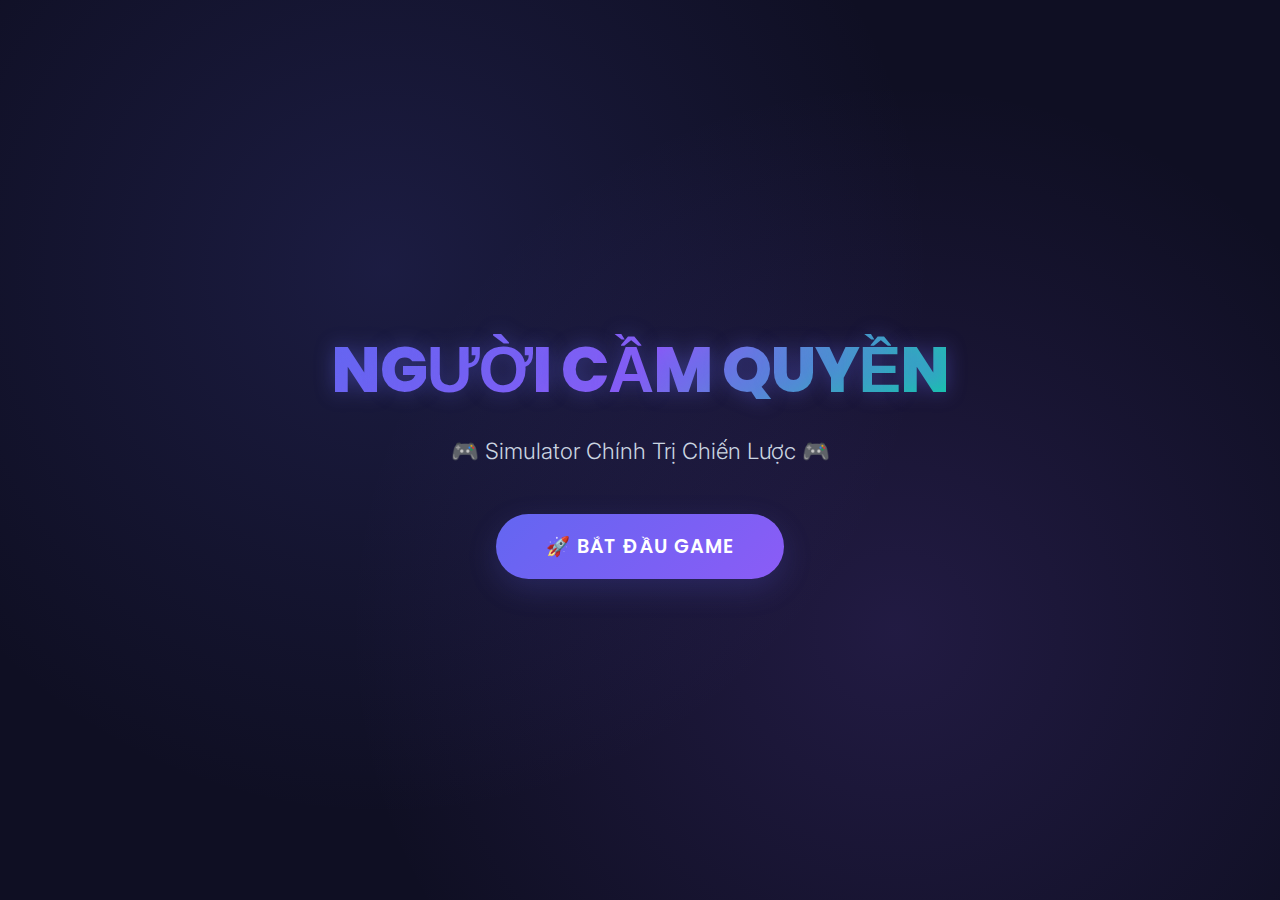
<file: index.html>
<!DOCTYPE html>
<html lang="vi">
  <head>
    <meta charset="UTF-8" />
    <meta name="viewport" content="width=device-width, initial-scale=1.0" />
    <meta http-equiv="Cache-Control" content="no-cache, no-store, must-revalidate" />
    <meta http-equiv="Pragma" content="no-cache" />
    <meta http-equiv="Expires" content="0" />
    <title>Người Cầm Quyền Simulator - With Difficulty Modes - v2.1</title>
    <link
      href="https://fonts.googleapis.com/css2?family=Poppins:wght@300;400;500;600;700;800&family=Inter:wght@300;400;500;600;700&display=swap"
      rel="stylesheet"
    />
    <style>
      :root {
        --primary-color: #6366f1;
        --secondary-color: #8b5cf6;
        --accent-color: #06d6a0;
        --danger-color: #ef4444;
        --warning-color: #f59e0b;
        --success-color: #10b981;
        --background-dark: #0f0f23;
        --background-secondary: #1a1a3a;
        --background-light: #2a2a4a;
        --text-primary: #f8fafc;
        --text-secondary: #cbd5e1;
        --text-muted: #94a3b8;
        --border-color: #334155;
        --shadow-color: rgba(99, 102, 241, 0.2);
        --glow-color: rgba(99, 102, 241, 0.4);
      }

      * {
        box-sizing: border-box;
        margin: 0;
        padding: 0;
      }

      html,
      body {
        width: 100%;
        overflow-x: hidden;
      }

      .audio-controls {
        position: fixed;
        top: 10px;
        right: 10px;
        z-index: 1000;
        background: rgba(0, 0, 0, 0.7);
        padding: 10px;
        border-radius: 8px;
        color: white;
        font-size: 12px;
      }

      .audio-controls button {
        background: #4caf50;
        color: white;
        border: none;
        padding: 5px 10px;
        border-radius: 4px;
        cursor: pointer;
        margin-left: 5px;
        font-size: 11px;
      }

      .audio-controls button:hover {
        background: #45a049;
      }

      .audio-controls button.muted {
        background: #f44336;
      }

      .volume-slider {
        width: 60px;
        margin-left: 10px;
      }
      body {
        margin: 0;
        padding: 0;
        min-height: 100vh;
        font-family: "Inter", sans-serif;
        background: radial-gradient(ellipse at top, var(--background-secondary) 0%, var(--background-dark) 70%);
        color: var(--text-primary);
        overflow-x: hidden;
        position: relative;
      }

      body::before {
        content: "";
        position: fixed;
        top: 0;
        left: 0;
        width: 100%;
        height: 100%;
        background: radial-gradient(circle at 20% 50%, rgba(99, 102, 241, 0.1) 0%, transparent 50%),
          radial-gradient(circle at 80% 20%, rgba(139, 92, 246, 0.1) 0%, transparent 50%),
          radial-gradient(circle at 40% 80%, rgba(6, 214, 160, 0.05) 0%, transparent 50%);
        pointer-events: none;
        z-index: -1;
      }

      /* Difficulty Selection Screen */
      .difficulty-selection {
        position: fixed;
        top: 0;
        left: 0;
        width: 100%;
        height: 100%;
        background: linear-gradient(135deg, rgba(15, 15, 35, 0.95) 0%, rgba(26, 26, 58, 0.95) 100%);
        backdrop-filter: blur(20px);
        z-index: 1000;
        display: flex;
        align-items: center;
        justify-content: center;
        animation: fadeIn 0.5s ease-out;
      }

      @keyframes fadeIn {
        from {
          opacity: 0;
        }
        to {
          opacity: 1;
        }
      }

      .difficulty-modal {
        background: linear-gradient(135deg, var(--background-light) 0%, var(--background-secondary) 100%);
        padding: 40px;
        border-radius: 24px;
        max-width: 700px;
        width: 90%;
        text-align: center;
        border: 1px solid var(--border-color);
        box-shadow: 0 25px 50px rgba(0, 0, 0, 0.5), 0 0 0 1px var(--shadow-color);
        position: relative;
        overflow: hidden;
        margin: 20px;
      }

      .difficulty-modal::before {
        content: "";
        position: absolute;
        top: 0;
        left: 0;
        right: 0;
        height: 1px;
        background: linear-gradient(90deg, transparent, var(--primary-color), transparent);
      }

      .difficulty-option {
        margin: 20px 0;
        padding: 30px;
        border: 2px solid var(--border-color);
        border-radius: 16px;
        cursor: pointer;
        transition: all 0.4s cubic-bezier(0.4, 0, 0.2, 1);
        background: linear-gradient(135deg, rgba(99, 102, 241, 0.05) 0%, rgba(139, 92, 246, 0.05) 100%);
        position: relative;
        overflow: hidden;
      }

      .difficulty-option::before {
        content: "";
        position: absolute;
        top: 0;
        left: -100%;
        width: 100%;
        height: 100%;
        background: linear-gradient(90deg, transparent, rgba(255, 255, 255, 0.1), transparent);
        transition: left 0.5s ease;
      }

      .difficulty-option:hover::before {
        left: 100%;
      }

      .difficulty-option:hover {
        border-color: var(--primary-color);
        background: linear-gradient(135deg, rgba(99, 102, 241, 0.15) 0%, rgba(139, 92, 246, 0.15) 100%);
        transform: translateY(-5px) scale(1.02);
        box-shadow: 0 20px 40px rgba(99, 102, 241, 0.2);
      }

      .difficulty-option h3 {
        margin: 0 0 15px 0;
        color: var(--text-primary);
        font-size: 1.5em;
        font-weight: 600;
        font-family: "Poppins", sans-serif;
        letter-spacing: -0.02em;
      }

      .difficulty-option p {
        margin: 0 0 15px 0;
        color: var(--text-secondary);
        font-size: 1.1em;
        line-height: 1.5;
      }

      .difficulty-stats {
        font-size: 0.95em;
        color: var(--text-muted);
        margin-top: 15px;
        padding: 12px;
        background: rgba(0, 0, 0, 0.2);
        border-radius: 8px;
        border: 1px solid rgba(255, 255, 255, 0.1);
      }

      #difficulty-indicator {
        position: fixed;
        top: 20px;
        right: 20px;
        background: rgba(0, 0, 0, 0.8);
        color: white;
        padding: 10px 15px;
        border-radius: 20px;
        font-size: 14px;
        z-index: 500;
        border: 1px solid #444;
      }

      /* Start Screen */
      .start-screen {
        position: fixed;
        top: 0;
        left: 0;
        width: 100%;
        height: 100%;
        background: var(--background-dark);
        display: flex;
        flex-direction: column;
        justify-content: center;
        align-items: center;
        z-index: 1000;
        text-align: center;
        transition: opacity 0.8s ease;
        overflow: hidden;
        padding: 20px;
        box-sizing: border-box;
      }

      .start-screen::before {
        content: "";
        position: absolute;
        top: 0;
        left: 0;
        width: 100%;
        height: 100%;
        background: radial-gradient(circle at 30% 30%, rgba(99, 102, 241, 0.15) 0%, transparent 50%),
          radial-gradient(circle at 70% 70%, rgba(139, 92, 246, 0.15) 0%, transparent 50%);
        animation: pulse 4s ease-in-out infinite;
      }

      @keyframes pulse {
        0%,
        100% {
          opacity: 0.5;
        }
        50% {
          opacity: 1;
        }
      }

      .start-screen.hidden {
        opacity: 0;
        pointer-events: none;
      }

      .start-title {
        font-family: "Poppins", sans-serif;
        font-size: 4em;
        font-weight: 800;
        color: var(--text-primary);
        text-align: center;
        margin-bottom: 20px;
        text-shadow: 0 0 20px var(--glow-color);
        letter-spacing: -0.02em;
        position: relative;
        z-index: 1;
        background: linear-gradient(135deg, var(--primary-color), var(--secondary-color), var(--accent-color));
        background-clip: text;
        -webkit-background-clip: text;
        -webkit-text-fill-color: transparent;
        animation: titleGlow 3s ease-in-out infinite;
      }

      @keyframes titleGlow {
        0%,
        100% {
          filter: brightness(1);
        }
        50% {
          filter: brightness(1.2);
        }
      }

      .start-subtitle {
        font-size: 1.4em;
        color: var(--text-secondary);
        text-align: center;
        margin-bottom: 50px;
        font-weight: 300;
        position: relative;
        z-index: 1;
      }

      .start-btn {
        background: linear-gradient(135deg, var(--primary-color), var(--secondary-color));
        color: white;
        border: none;
        padding: 18px 50px;
        font-size: 1.2em;
        font-weight: 600;
        border-radius: 50px;
        cursor: pointer;
        transition: all 0.4s cubic-bezier(0.4, 0, 0.2, 1);
        text-transform: uppercase;
        letter-spacing: 1px;
        box-shadow: 0 10px 30px var(--shadow-color);
        position: relative;
        z-index: 1;
        font-family: "Poppins", sans-serif;
        overflow: hidden;
      }

      .start-btn::before {
        content: "";
        position: absolute;
        top: 0;
        left: -100%;
        width: 100%;
        height: 100%;
        background: linear-gradient(90deg, transparent, rgba(255, 255, 255, 0.2), transparent);
        transition: left 0.5s ease;
      }

      .start-btn:hover::before {
        left: 100%;
      }

      .start-btn:hover {
        transform: translateY(-5px) scale(1.05);
        box-shadow: 0 20px 50px var(--shadow-color);
      }

      /* Guide Button */
      .guide-btn {
        position: fixed;
        top: 30px;
        right: 30px;
        background: linear-gradient(135deg, var(--background-light), var(--background-secondary));
        color: var(--text-primary);
        border: 1px solid var(--border-color);
        padding: 12px 24px;
        font-size: 0.9em;
        font-weight: 500;
        border-radius: 12px;
        cursor: pointer;
        transition: all 0.3s cubic-bezier(0.4, 0, 0.2, 1);
        z-index: 999;
        text-transform: uppercase;
        letter-spacing: 0.5px;
        display: none;
        backdrop-filter: blur(10px);
        box-shadow: 0 4px 15px rgba(0, 0, 0, 0.2);
      }

      .guide-btn:hover {
        background: linear-gradient(135deg, var(--primary-color), var(--secondary-color));
        border-color: var(--primary-color);
        color: white;
        transform: translateY(-3px);
        box-shadow: 0 8px 25px var(--shadow-color);
      }

      /* Guide Modal */
      .guide-modal {
        position: fixed;
        top: 0;
        left: 0;
        width: 100%;
        height: 100%;
        background: rgba(0, 0, 0, 0.95);
        z-index: 2000;
        display: none;
        align-items: center;
        justify-content: center;
        padding: 20px;
      }

      .guide-content {
        background: linear-gradient(135deg, #2a2a2a 0%, #1a1a1a 100%);
        padding: 30px;
        border-radius: 20px;
        max-width: 800px;
        max-height: 90vh;
        overflow-y: auto;
        border: 2px solid #444;
        box-shadow: 0 20px 40px rgba(0, 0, 0, 0.8);
      }

      .guide-title {
        font-size: 2rem;
        color: #fff;
        text-align: center;
        margin-bottom: 20px;
      }

      .guide-section {
        margin-bottom: 25px;
        padding: 20px;
        background: rgba(255, 255, 255, 0.05);
        border-radius: 10px;
      }

      .guide-section h3 {
        color: #4caf50;
        font-size: 1.3em;
        margin-bottom: 15px;
      }

      .guide-section h4 {
        color: #ffd700;
        font-size: 1.1em;
        margin: 15px 0 10px 0;
      }

      .guide-section p,
      .guide-section li {
        color: #ccc;
        line-height: 1.6;
        margin-bottom: 8px;
      }

      .guide-section ul {
        margin-left: 20px;
      }

      .ending-item {
        background: rgba(0, 0, 0, 0.3);
        padding: 15px;
        margin: 10px 0;
        border-radius: 8px;
        border-left: 4px solid;
      }

      .ending-success {
        border-left-color: #4caf50;
      }
      .ending-failure {
        border-left-color: #f44336;
      }
      .ending-special {
        border-left-color: #ff9800;
      }

      .close-guide {
        background: #f44336;
        color: white;
        border: none;
        padding: 10px 20px;
        border-radius: 5px;
        cursor: pointer;
        font-size: 1em;
        margin-top: 20px;
        float: right;
      }

      .close-guide:hover {
        background: #d32f2f;
      }

      /* Main Container */
      .container {
        max-width: 1400px;
        margin: 0 auto;
        padding: 30px;
        position: relative;
        width: 100%;
        box-sizing: border-box;
      }

      /* Game Layout - 2 Columns */
      .game-layout {
        display: grid;
        grid-template-columns: 350px 1fr;
        gap: 30px;
        align-items: start;
      }

      .left-panel {
        position: sticky;
        top: 20px;
        display: flex;
        flex-direction: column;
        gap: 20px;
        background: linear-gradient(135deg, rgba(99, 102, 241, 0.05) 0%, rgba(139, 92, 246, 0.05) 100%);
        padding: 20px;
        border-radius: 20px;
        border: 1px solid rgba(99, 102, 241, 0.2);
        backdrop-filter: blur(10px);
        box-shadow: 0 8px 32px rgba(99, 102, 241, 0.1);
      }

      .right-panel {
        min-height: 100vh;
        display: flex;
        flex-direction: column;
        gap: 30px;
        background: linear-gradient(135deg, rgba(6, 214, 160, 0.03) 0%, rgba(99, 102, 241, 0.03) 100%);
        padding: 20px;
        border-radius: 20px;
        border: 1px solid rgba(6, 214, 160, 0.1);
        backdrop-filter: blur(10px);
        box-shadow: 0 8px 32px rgba(6, 214, 160, 0.05);
      }

      /* Panel Titles */
      .panel-title {
        font-family: "Poppins", sans-serif;
        font-size: 1.1em;
        font-weight: 600;
        color: var(--primary-color);
        text-align: center;
        padding: 15px;
        background: linear-gradient(135deg, rgba(99, 102, 241, 0.1) 0%, rgba(139, 92, 246, 0.1) 100%);
        border-radius: 12px;
        border: 1px solid rgba(99, 102, 241, 0.3);
        margin-bottom: 10px;
        letter-spacing: 0.5px;
        text-transform: uppercase;
      }

      /* Alert Messages */
      .crisis-alert {
        position: fixed;
        top: 80px;
        left: 50%;
        transform: translateX(-50%);
        background: linear-gradient(135deg, var(--danger-color), #dc2626);
        color: white;
        padding: 15px 30px;
        border-radius: 50px;
        font-weight: 700;
        font-size: 1.1em;
        z-index: 2000;
        animation: alertSlide 0.5s ease-out, alertPulse 2s infinite 0.5s;
        box-shadow: 0 10px 30px rgba(239, 68, 68, 0.4);
        display: none;
      }

      @keyframes alertSlide {
        from {
          top: -50px;
          opacity: 0;
        }
        to {
          top: 80px;
          opacity: 1;
        }
      }

      @keyframes alertPulse {
        0%,
        100% {
          transform: translateX(-50%) scale(1);
        }
        50% {
          transform: translateX(-50%) scale(1.05);
        }
      }

      /* Header */
      .header {
        text-align: center;
        margin-bottom: 40px;
        position: relative;
        width: 100%;
      }

      .header h1 {
        font-family: "Poppins", sans-serif;
        font-size: 3.2em;
        margin: 0 0 15px 0;
        font-weight: 700;
        background: linear-gradient(135deg, var(--primary-color), var(--secondary-color));
        background-clip: text;
        -webkit-background-clip: text;
        -webkit-text-fill-color: transparent;
        text-shadow: 0 0 30px var(--glow-color);
        letter-spacing: -0.02em;
        line-height: 1.1;
      }

      .header .subtitle {
        font-size: 1.3em;
        color: var(--text-secondary);
        font-weight: 300;
        margin-bottom: 20px;
      }

      .header::after {
        content: "";
        position: absolute;
        bottom: -20px;
        left: 50%;
        transform: translateX(-50%);
        width: 100px;
        height: 2px;
        background: linear-gradient(90deg, transparent, var(--primary-color), transparent);
      }

      /* Stats Panel */
      .stats-panel {
        display: grid;
        grid-template-columns: 1fr;
        gap: 15px;
        margin-bottom: 0;
        padding: 25px;
        background: linear-gradient(135deg, rgba(99, 102, 241, 0.1) 0%, rgba(139, 92, 246, 0.1) 100%);
        border-radius: 20px;
        backdrop-filter: blur(20px);
        border: 1px solid var(--border-color);
        box-shadow: 0 8px 32px rgba(0, 0, 0, 0.3);
        width: 100%;
        box-sizing: border-box;
      }

      .stat {
        text-align: center;
        padding: 25px 20px;
        background: linear-gradient(135deg, rgba(255, 255, 255, 0.05) 0%, rgba(255, 255, 255, 0.02) 100%);
        border-radius: 16px;
        transition: all 0.4s cubic-bezier(0.4, 0, 0.2, 1);
        border: 1px solid rgba(255, 255, 255, 0.1);
        position: relative;
        overflow: hidden;
      }

      .stat::before {
        content: "";
        position: absolute;
        top: 0;
        left: 0;
        right: 0;
        height: 2px;
        background: linear-gradient(90deg, transparent, var(--primary-color), transparent);
        opacity: 0;
        transition: opacity 0.3s ease;
      }

      .stat:hover::before {
        opacity: 1;
      }

      .stat:hover {
        transform: translateY(-8px) scale(1.02);
        box-shadow: 0 15px 40px rgba(99, 102, 241, 0.2);
        border-color: var(--primary-color);
        background: linear-gradient(135deg, rgba(99, 102, 241, 0.1) 0%, rgba(139, 92, 246, 0.1) 100%);
      }

      .stat-label {
        font-size: 0.95em;
        margin-bottom: 12px;
        text-transform: uppercase;
        letter-spacing: 0.5px;
        font-weight: 500;
        color: var(--text-secondary);
      }

      .stat-value {
        font-size: 2.5em;
        font-weight: 700;
        margin-bottom: 15px;
        font-family: "Poppins", sans-serif;
        transition: all 0.5s ease;
        position: relative;
      }

      .stat-value.changed {
        animation: statChange 1s ease-out;
      }

      .stat-value.increased {
        color: var(--success-color);
        text-shadow: 0 0 15px rgba(16, 185, 129, 0.5);
      }

      .stat-value.decreased {
        color: var(--danger-color);
        text-shadow: 0 0 15px rgba(239, 68, 68, 0.5);
      }

      @keyframes statChange {
        0% {
          transform: scale(1);
        }
        50% {
          transform: scale(1.2);
        }
        100% {
          transform: scale(1);
        }
      }

      /* Change Indicator */
      .stat-change {
        position: absolute;
        top: -10px;
        right: -10px;
        background: var(--success-color);
        color: white;
        border-radius: 50%;
        width: 25px;
        height: 25px;
        display: flex;
        align-items: center;
        justify-content: center;
        font-size: 0.8em;
        font-weight: 700;
        animation: changeIndicator 2s ease-out;
      }

      .stat-change.negative {
        background: var(--danger-color);
      }

      @keyframes changeIndicator {
        0% {
          opacity: 0;
          transform: scale(0) rotate(180deg);
        }
        20% {
          opacity: 1;
          transform: scale(1.2) rotate(0deg);
        }
        100% {
          opacity: 0;
          transform: scale(0.8) rotate(0deg);
        }
      }

      /* Effect Items in Choices */
      .effect-item {
        display: inline-block;
        padding: 2px 6px;
        margin: 0 2px;
        background: rgba(99, 102, 241, 0.1);
        border: 1px solid rgba(99, 102, 241, 0.3);
        border-radius: 12px;
        font-size: 0.85em;
        font-weight: 500;
      }

      .effect-item.high-impact-effect {
        background: rgba(239, 68, 68, 0.15);
        border-color: var(--danger-color);
        color: var(--danger-color);
        font-weight: 700;
        animation: highImpactEffect 2s infinite;
      }

      @keyframes highImpactEffect {
        0%,
        100% {
          transform: scale(1);
        }
        50% {
          transform: scale(1.05);
        }
      }

      /* Demo Animation */
      @keyframes slideIn {
        from {
          opacity: 0;
          transform: translate(-50%, -60%) scale(0.8);
        }
        to {
          opacity: 1;
          transform: translate(-50%, -50%) scale(1);
        }
      }

      /* Random Event Animations */
      @keyframes eventSlideIn {
        0% {
          opacity: 0;
          transform: translate(-50%, -60%) scale(0.7) rotate(5deg);
          filter: blur(10px);
        }
        50% {
          transform: translate(-50%, -45%) scale(1.05) rotate(0deg);
          filter: blur(2px);
        }
        100% {
          opacity: 1;
          transform: translate(-50%, -50%) scale(1) rotate(0deg);
          filter: blur(0px);
        }
      }

      @keyframes eventSlideOut {
        0% {
          opacity: 1;
          transform: translate(-50%, -50%) scale(1);
        }
        100% {
          opacity: 0;
          transform: translate(-50%, -30%) scale(0.8);
          filter: blur(5px);
        }
      }

      @keyframes eventTitleGlow {
        0%,
        100% {
          text-shadow: 0 0 20px currentColor;
          transform: scale(1);
        }
        50% {
          text-shadow: 0 0 30px currentColor, 0 0 40px currentColor;
          transform: scale(1.02);
        }
      }

      .stat-bar {
        width: 100%;
        height: 6px;
        background: rgba(255, 255, 255, 0.1);
        border-radius: 3px;
        overflow: hidden;
        position: relative;
      }

      .stat-bar::before {
        content: "";
        position: absolute;
        top: 0;
        left: 0;
        right: 0;
        bottom: 0;
        background: linear-gradient(90deg, transparent, rgba(255, 255, 255, 0.2), transparent);
        animation: shimmer 2s infinite;
      }

      @keyframes shimmer {
        0% {
          transform: translateX(-100%);
        }
        100% {
          transform: translateX(100%);
        }
      }

      .stat-fill {
        height: 100%;
        background: linear-gradient(90deg, var(--success-color), var(--accent-color));
        border-radius: 3px;
        transition: all 0.8s cubic-bezier(0.4, 0, 0.2, 1);
        position: relative;
        overflow: hidden;
      }

      /* Stat Status Colors */
      .stat.critical {
        background: linear-gradient(135deg, rgba(239, 68, 68, 0.2) 0%, rgba(239, 68, 68, 0.1) 100%);
        border: 2px solid var(--danger-color);
        animation: criticalPulse 2s infinite;
        box-shadow: 0 0 20px rgba(239, 68, 68, 0.4);
      }

      .stat.warning {
        background: linear-gradient(135deg, rgba(245, 158, 11, 0.15) 0%, rgba(245, 158, 11, 0.08) 100%);
        border: 2px solid var(--warning-color);
        animation: warningGlow 3s infinite;
      }

      .stat.good {
        background: linear-gradient(135deg, rgba(16, 185, 129, 0.15) 0%, rgba(16, 185, 129, 0.08) 100%);
        border: 2px solid var(--success-color);
      }

      @keyframes criticalPulse {
        0%,
        100% {
          transform: scale(1);
          box-shadow: 0 0 20px rgba(239, 68, 68, 0.4);
        }
        50% {
          transform: scale(1.05);
          box-shadow: 0 0 30px rgba(239, 68, 68, 0.6);
        }
      }

      @keyframes warningGlow {
        0%,
        100% {
          box-shadow: 0 0 15px rgba(245, 158, 11, 0.3);
        }
        50% {
          box-shadow: 0 0 25px rgba(245, 158, 11, 0.5);
        }
      }

      .stat-fill::after {
        content: "";
        position: absolute;
        top: 0;
        left: 0;
        right: 0;
        bottom: 0;
        background: linear-gradient(90deg, transparent, rgba(255, 255, 255, 0.3), transparent);
        animation: fillShimmer 3s infinite;
      }

      @keyframes fillShimmer {
        0% {
          transform: translateX(-100%);
        }
        100% {
          transform: translateX(100%);
        }
      }

      /* Game Info */
      .game-info {
        display: flex;
        flex-direction: column;
        gap: 12px;
        margin-bottom: 0;
        padding: 20px;
        background: linear-gradient(135deg, var(--background-light) 0%, var(--background-secondary) 100%);
        border-radius: 16px;
        border: 1px solid var(--border-color);
        backdrop-filter: blur(10px);
        box-shadow: 0 4px 20px rgba(0, 0, 0, 0.2);
        width: 100%;
        box-sizing: border-box;
      }

      .reload-btn {
        background: linear-gradient(135deg, rgba(99, 102, 241, 0.2), rgba(139, 92, 246, 0.2));
        border: 1px solid var(--primary-color);
        color: var(--text-primary);
        padding: 10px 16px;
        border-radius: 8px;
        cursor: pointer;
        font-size: 0.85em;
        font-weight: 500;
        transition: all 0.3s cubic-bezier(0.4, 0, 0.2, 1);
        text-transform: uppercase;
        letter-spacing: 0.5px;
      }

      .reload-btn:hover {
        background: linear-gradient(135deg, var(--primary-color), var(--secondary-color));
        border-color: var(--primary-color);
        transform: translateY(-2px);
        box-shadow: 0 6px 20px var(--shadow-color);
      }

      .demo-btn {
        background: linear-gradient(135deg, var(--warning-color), #d97706);
        border: 1px solid var(--warning-color);
        color: white;
        padding: 10px 16px;
        border-radius: 8px;
        cursor: pointer;
        font-size: 0.85em;
        font-weight: 600;
        transition: all 0.3s cubic-bezier(0.4, 0, 0.2, 1);
        text-transform: uppercase;
        letter-spacing: 0.5px;
        animation: demoGlow 3s infinite;
      }

      .demo-btn:hover {
        background: linear-gradient(135deg, #d97706, #b45309);
        transform: translateY(-2px) scale(1.05);
        box-shadow: 0 8px 25px rgba(245, 158, 11, 0.4);
      }

      @keyframes demoGlow {
        0%,
        100% {
          box-shadow: 0 4px 15px rgba(245, 158, 11, 0.3);
        }
        50% {
          box-shadow: 0 6px 25px rgba(245, 158, 11, 0.5);
        }
      }

      .change-difficulty-btn {
        background: linear-gradient(135deg, var(--secondary-color), var(--accent-color));
        border: 1px solid var(--secondary-color);
        color: white;
        padding: 10px 16px;
        border-radius: 8px;
        cursor: pointer;
        font-size: 0.85em;
        font-weight: 600;
        transition: all 0.3s cubic-bezier(0.4, 0, 0.2, 1);
        text-transform: uppercase;
        letter-spacing: 0.5px;
        animation: changeModeGlow 3s infinite;
      }

      .change-difficulty-btn:hover {
        background: linear-gradient(135deg, var(--accent-color), var(--secondary-color));
        transform: translateY(-2px) scale(1.05);
        box-shadow: 0 8px 25px rgba(139, 92, 246, 0.4);
      }

      @keyframes changeModeGlow {
        0%,
        100% {
          box-shadow: 0 4px 15px rgba(139, 92, 246, 0.3);
        }
        50% {
          box-shadow: 0 6px 25px rgba(139, 92, 246, 0.5);
        }
      }

      .debug-btn {
        background: linear-gradient(135deg, var(--accent-color), var(--success-color));
        border: 1px solid var(--accent-color);
        color: white;
        padding: 10px 16px;
        border-radius: 8px;
        cursor: pointer;
        font-size: 0.85em;
        font-weight: 600;
        transition: all 0.3s cubic-bezier(0.4, 0, 0.2, 1);
        text-transform: uppercase;
        letter-spacing: 0.5px;
      }

      .debug-btn:hover {
        background: linear-gradient(135deg, var(--success-color), var(--accent-color));
        transform: translateY(-2px) scale(1.05);
        box-shadow: 0 8px 25px rgba(6, 214, 160, 0.4);
      }

      .turn-counter,
      .scenario-counter {
        font-size: 1.2em;
        font-weight: 600;
        color: var(--warning-color);
        text-shadow: 0 2px 4px rgba(0, 0, 0, 0.3);
        padding: 8px 16px;
        background: rgba(245, 158, 11, 0.1);
        border-radius: 20px;
        border: 1px solid rgba(245, 158, 11, 0.3);
        transition: all 0.3s ease;
      }

      /* Late Game Warning */
      .turn-counter.late-game {
        color: var(--danger-color);
        background: rgba(239, 68, 68, 0.15);
        border-color: var(--danger-color);
        animation: lateGamePulse 2s infinite;
      }

      @keyframes lateGamePulse {
        0%,
        100% {
          transform: scale(1);
        }
        50% {
          transform: scale(1.05);
        }
      }

      .scenario-counter {
        color: var(--success-color);
        background: rgba(16, 185, 129, 0.1);
        border-color: rgba(16, 185, 129, 0.3);
      }

      .game-score {
        font-size: 1.2em;
        font-weight: 600;
        color: var(--accent-color);
        padding: 8px 16px;
        background: rgba(6, 214, 160, 0.1);
        border-radius: 20px;
        border: 1px solid rgba(6, 214, 160, 0.3);
      }

      /* Story Section */
      .story-section {
        background: linear-gradient(135deg, rgba(255, 255, 255, 0.08) 0%, rgba(255, 255, 255, 0.04) 100%);
        padding: 35px;
        border-radius: 20px;
        margin-bottom: 0;
        border: 1px solid var(--border-color);
        position: relative;
        transition: all 0.4s cubic-bezier(0.4, 0, 0.2, 1);
        backdrop-filter: blur(10px);
        box-shadow: 0 8px 32px rgba(0, 0, 0, 0.2);
      }

      .story-section::before {
        content: "";
        position: absolute;
        top: 0;
        left: 0;
        right: 0;
        height: 3px;
        background: linear-gradient(90deg, var(--primary-color), var(--secondary-color), var(--accent-color));
        border-radius: 20px 20px 0 0;
      }

      .story-section.loading {
        opacity: 0.7;
        transform: scale(0.98);
        filter: blur(0.5px);
      }

      .story-title {
        font-size: 1.8em;
        font-weight: 600;
        margin-bottom: 20px;
        color: var(--primary-color);
        font-family: "Poppins", sans-serif;
        letter-spacing: -0.01em;
      }

      .story-text {
        font-size: 1.15em;
        line-height: 1.7;
        margin-bottom: 25px;
        color: var(--text-secondary);
      }

      /* Choices */
      .choices-grid {
        display: grid;
        grid-template-columns: 1fr;
        gap: 20px;
        margin-bottom: 0;
        width: 100%;
      }

      .choice {
        background: linear-gradient(135deg, rgba(99, 102, 241, 0.08) 0%, rgba(139, 92, 246, 0.08) 100%);
        padding: 30px;
        border-radius: 16px;
        cursor: pointer;
        transition: all 0.4s cubic-bezier(0.4, 0, 0.2, 1);
        border: 2px solid var(--border-color);
        transform: translateY(0);
        position: relative;
        overflow: hidden;
        backdrop-filter: blur(10px);
        box-shadow: 0 4px 20px rgba(0, 0, 0, 0.1);
      }

      .choice::before {
        content: "";
        position: absolute;
        top: 0;
        left: -100%;
        width: 100%;
        height: 100%;
        background: linear-gradient(90deg, transparent, rgba(255, 255, 255, 0.1), transparent);
        transition: left 0.6s ease;
      }

      .choice:hover:not(.disabled)::before {
        left: 100%;
      }

      .choice.disabled {
        pointer-events: none;
        opacity: 0.4;
        transform: scale(0.95);
        filter: grayscale(70%);
        background: rgba(100, 100, 100, 0.05);
      }

      .choice:hover:not(.disabled) {
        background: linear-gradient(135deg, rgba(99, 102, 241, 0.15) 0%, rgba(139, 92, 246, 0.15) 100%);
        border-color: var(--primary-color);
        transform: translateY(-8px) scale(1.02);
        box-shadow: 0 15px 40px rgba(99, 102, 241, 0.2);
      }

      /* High Impact Choices */
      .choice.high-impact {
        border: 2px solid var(--danger-color);
        background: linear-gradient(135deg, rgba(239, 68, 68, 0.1) 0%, rgba(239, 68, 68, 0.05) 100%);
        animation: highImpactGlow 3s infinite;
      }

      .choice.high-impact .choice-title {
        color: var(--danger-color);
        font-weight: 700;
      }

      .choice.high-impact .choice-effects {
        background: rgba(239, 68, 68, 0.15);
        border: 1px solid var(--danger-color);
        color: var(--text-primary);
        font-weight: 600;
      }

      @keyframes highImpactGlow {
        0%,
        100% {
          box-shadow: 0 4px 20px rgba(239, 68, 68, 0.2);
        }
        50% {
          box-shadow: 0 8px 30px rgba(239, 68, 68, 0.4);
        }
      }

      .choice-title {
        font-size: 1.3em;
        font-weight: 600;
        margin-bottom: 15px;
        color: var(--primary-color);
        font-family: "Poppins", sans-serif;
      }

      .choice-text {
        line-height: 1.6;
        margin-bottom: 20px;
        color: var(--text-secondary);
      }

      .choice-effects {
        font-size: 0.95em;
        color: var(--text-muted);
        background: rgba(0, 0, 0, 0.2);
        padding: 12px;
        border-radius: 8px;
        border: 1px solid rgba(255, 255, 255, 0.1);
        font-weight: 500;
      }

      /* Random Event */
      .random-event {
        position: fixed;
        top: 50%;
        left: 50%;
        transform: translate(-50%, -50%);
        background: linear-gradient(135deg, var(--background-light) 0%, var(--background-secondary) 100%);
        color: var(--text-primary);
        padding: 40px;
        border-radius: 20px;
        text-align: center;
        animation: eventSlideIn 0.6s cubic-bezier(0.4, 0, 0.2, 1);
        box-shadow: 0 25px 60px rgba(0, 0, 0, 0.6), 0 0 0 1px var(--border-color);
        border: 2px solid var(--primary-color);
        max-width: 700px;
        width: 90%;
        z-index: 1500;
        display: none;
        backdrop-filter: blur(20px);
        position: relative;
        overflow: hidden;
      }

      @keyframes eventSlideIn {
        from {
          transform: translate(-50%, -60%) scale(0.8);
          opacity: 0;
        }
        to {
          transform: translate(-50%, -50%) scale(1);
          opacity: 1;
        }
      }

      .random-event::before {
        content: "";
        position: absolute;
        top: 0;
        left: 0;
        right: 0;
        height: 3px;
        background: linear-gradient(90deg, var(--primary-color), var(--secondary-color), var(--accent-color));
        animation: eventGlow 2s ease-in-out infinite;
      }

      @keyframes eventGlow {
        0%,
        100% {
          opacity: 0.5;
        }
        50% {
          opacity: 1;
        }
      }

      .event-title {
        font-size: 1.8em;
        font-weight: 700;
        margin-bottom: 20px;
        color: var(--primary-color);
        font-family: "Poppins", sans-serif;
        letter-spacing: -0.01em;
        position: relative;
        z-index: 1;
      }

      .event-description {
        font-size: 1.2em;
        line-height: 1.6;
        margin-bottom: 25px;
        color: var(--text-secondary);
        position: relative;
        z-index: 1;
      }

      .event-effects {
        background: linear-gradient(135deg, rgba(0, 0, 0, 0.3) 0%, rgba(0, 0, 0, 0.2) 100%);
        padding: 25px;
        border-radius: 12px;
        border: 1px solid var(--border-color);
        backdrop-filter: blur(10px);
        position: relative;
        z-index: 1;
      }

      .effects-title {
        font-size: 1.1em;
        font-weight: 600;
        margin-bottom: 15px;
        color: var(--text-primary);
        text-transform: uppercase;
        letter-spacing: 0.5px;
      }

      .effects-grid {
        display: grid;
        grid-template-columns: repeat(auto-fit, minmax(120px, 1fr));
        gap: 12px;
        font-size: 0.95em;
      }

      .effect-item {
        padding: 12px;
        background: linear-gradient(135deg, rgba(255, 255, 255, 0.1) 0%, rgba(255, 255, 255, 0.05) 100%);
        border-radius: 8px;
        text-align: center;
        border: 1px solid rgba(255, 255, 255, 0.2);
        transition: all 0.3s ease;
      }

      .effect-item:hover {
        transform: scale(1.05);
        background: linear-gradient(135deg, rgba(255, 255, 255, 0.15) 0%, rgba(255, 255, 255, 0.1) 100%);
      }

      .effect-positive {
        color: var(--success-color);
        font-weight: 700;
        text-shadow: 0 2px 4px rgba(16, 185, 129, 0.3);
      }

      .effect-negative {
        color: var(--danger-color);
        font-weight: 700;
        text-shadow: 0 2px 4px rgba(239, 68, 68, 0.3);
      }

      .effect-neutral {
        color: var(--warning-color);
        font-weight: 700;
        text-shadow: 0 2px 4px rgba(245, 158, 11, 0.3);
      }

      /* Game End */
      .game-end {
        text-align: center;
        padding: 50px;
        background: linear-gradient(135deg, var(--background-light) 0%, var(--background-secondary) 100%);
        border-radius: 24px;
        margin-top: 40px;
        border: 1px solid var(--border-color);
        box-shadow: 0 20px 50px rgba(0, 0, 0, 0.4);
        backdrop-filter: blur(20px);
        position: relative;
        overflow: hidden;
      }

      .game-end::before {
        content: "";
        position: absolute;
        top: 0;
        left: 0;
        right: 0;
        height: 4px;
        background: linear-gradient(90deg, var(--primary-color), var(--secondary-color), var(--accent-color));
        animation: endingGlow 3s ease-in-out infinite;
      }

      @keyframes endingGlow {
        0%,
        100% {
          opacity: 0.6;
        }
        50% {
          opacity: 1;
        }
      }

      .game-end h2 {
        font-size: 3em;
        margin-bottom: 25px;
        color: var(--primary-color);
        font-family: "Poppins", sans-serif;
        font-weight: 700;
        letter-spacing: -0.02em;
        position: relative;
        z-index: 1;
      }

      .ending-description {
        font-size: 1.4em;
        line-height: 1.7;
        margin-bottom: 40px;
        color: var(--text-secondary);
        max-width: 600px;
        margin-left: auto;
        margin-right: auto;
        position: relative;
        z-index: 1;
      }

      .restart-btn {
        background: linear-gradient(135deg, var(--primary-color), var(--secondary-color));
        color: white;
        border: none;
        padding: 18px 40px;
        font-size: 1.2em;
        border-radius: 50px;
        cursor: pointer;
        transition: all 0.4s cubic-bezier(0.4, 0, 0.2, 1);
        font-family: "Poppins", sans-serif;
        font-weight: 600;
        text-transform: uppercase;
        letter-spacing: 0.5px;
        position: relative;
        z-index: 1;
        overflow: hidden;
      }

      .restart-btn::before {
        content: "";
        position: absolute;
        top: 0;
        left: -100%;
        width: 100%;
        height: 100%;
        background: linear-gradient(90deg, transparent, rgba(255, 255, 255, 0.2), transparent);
        transition: left 0.5s ease;
      }

      .restart-btn:hover::before {
        left: 100%;
      }

      .restart-btn:hover {
        transform: translateY(-5px) scale(1.05);
        box-shadow: 0 15px 40px var(--shadow-color);
      }

      /* Responsive Design */
      @media (max-width: 1200px) {
        .container {
          padding: 20px;
        }

        .header h1 {
          font-size: 3em;
        }

        .game-layout {
          grid-template-columns: 320px 1fr;
          gap: 25px;
        }

        .stats-panel {
          padding: 20px;
        }
      }

      @media (max-width: 992px) {
        .game-layout {
          grid-template-columns: 1fr;
          gap: 30px;
        }

        .left-panel {
          position: static;
          order: 1;
        }

        .right-panel {
          order: 2;
          min-height: auto;
        }

        .stats-panel {
          grid-template-columns: repeat(3, 1fr);
          gap: 15px;
        }

        .game-info {
          flex-direction: row;
          flex-wrap: wrap;
          justify-content: space-between;
        }
      }

      @media (max-width: 768px) {
        .container {
          padding: 15px;
          max-width: 100%;
        }

        .start-title {
          font-size: 2.5em;
        }

        .header h1 {
          font-size: 2.3em;
        }

        .game-layout {
          grid-template-columns: 1fr;
          gap: 20px;
        }

        .stats-panel {
          grid-template-columns: repeat(2, 1fr);
          gap: 12px;
          padding: 18px;
        }

        .stat {
          padding: 15px 10px;
        }

        .stat-value {
          font-size: 1.8em;
        }

        .choice {
          padding: 20px;
        }

        .game-info {
          flex-direction: column;
          gap: 10px;
          padding: 15px;
          text-align: center;
        }

        .turn-counter,
        .scenario-counter,
        .game-score {
          font-size: 1em;
          padding: 8px 12px;
        }

        .difficulty-modal,
        .guide-content {
          margin: 10px;
          padding: 25px;
          width: calc(100% - 20px);
        }

        .story-section {
          padding: 20px;
        }

        .random-event {
          padding: 25px;
          width: calc(100% - 20px);
          margin: 10px;
        }

        .game-end {
          padding: 30px;
        }

        .game-end h2 {
          font-size: 2.2em;
        }
      }

      @media (max-width: 480px) {
        .container {
          padding: 10px;
        }

        .start-title {
          font-size: 2em;
        }

        .header h1 {
          font-size: 1.8em;
        }

        .game-layout {
          gap: 15px;
        }

        .stats-panel {
          grid-template-columns: 1fr;
          gap: 8px;
          padding: 15px;
        }

        .stat {
          padding: 12px 8px;
        }

        .stat-value {
          font-size: 1.6em;
        }

        .choice {
          padding: 18px;
        }

        .story-section {
          padding: 18px;
        }

        .game-info {
          padding: 12px;
          gap: 8px;
        }

        .random-event {
          padding: 20px;
          width: calc(100% - 20px);
        }

        .game-end {
          padding: 20px;
        }

        .game-end h2 {
          font-size: 1.8em;
        }

        .difficulty-modal,
        .guide-content {
          margin: 5px;
          padding: 20px;
          width: calc(100% - 10px);
        }

        .turn-counter,
        .scenario-counter,
        .game-score {
          font-size: 0.9em;
          padding: 6px 10px;
        }
      }

      /* Dark mode optimizations */
      @media (prefers-color-scheme: dark) {
        :root {
          --background-dark: #0a0a0f;
          --background-secondary: #151525;
          --background-light: #202040;
        }
      }

      /* High contrast mode */
      @media (prefers-contrast: high) {
        :root {
          --border-color: #666;
          --text-secondary: #fff;
        }

        .choice,
        .stat,
        .story-section {
          border-width: 2px;
        }
      }

      /* Reduced motion */
      @media (prefers-reduced-motion: reduce) {
        * {
          animation-duration: 0.01ms !important;
          animation-iteration-count: 1 !important;
          transition-duration: 0.01ms !important;
        }
      }
    </style>
  </head>
  <body>
    <!-- Start Screen -->
    <div class="start-screen" id="startScreen">
      <h1 class="start-title">NGƯỜI CẦM QUYỀN</h1>
      <p class="start-subtitle">🎮 Simulator Chính Trị Chiến Lược 🎮</p>
      <button class="start-btn" onclick="showDifficultySelection()">
        <span>🚀 BẮT ĐẦU GAME</span>
      </button>
    </div>

    <!-- Guide Button -->
    <button class="guide-btn" onclick="openGuide()" id="guideBtn">HƯỚNG DẪN</button>

    <!-- Guide Modal -->
    <div class="guide-modal" id="guideModal">
      <div class="guide-content">
        <h2 class="guide-title">HƯỚNG DẪN GAME</h2>

        <div class="guide-section">
          <h3>Cách Chơi Cơ Bản</h3>
          <p><strong>Mục tiêu:</strong> Duy trì quyền lực và dẫn dắt đất nước thông qua các quyết định chính trị.</p>
          <p><strong>Cơ chế:</strong> Mỗi lượt, bạn sẽ đối mặt với các tình huống và phải chọn 1 trong 2-3 lựa chọn.</p>
          <p>
            <strong>Chỉ số quan trọng:</strong> Quản lý 6 chỉ số - Bất Mãn, Xung Đột, Kinh Tế, Môi Trường, Tự Do, An
            Ninh.
          </p>
        </div>

        <div class="guide-section">
          <h3>Độ Khó</h3>
          <p>
            <strong>Easy Mode (15 rounds):</strong> Tác động tiêu cực giảm 30%, tác động tích cực tăng 20%, ít sự kiện
            ngẫu nhiên
          </p>
          <p>
            <strong>Normal Mode (30 rounds):</strong> Cân bằng hoàn hảo, tác động chuẩn, vừa phải sự kiện ngẫu nhiên
          </p>
          <p>
            <strong>Hard Mode (50 rounds):</strong> Tác động tiêu cực tăng 40%, tác động tích cực giảm 20%, nhiều sự
            kiện ngẫu nhiên
          </p>
        </div>

        <div class="guide-section">
          <h3>Các Kết Thúc Có Thể Gặp</h3>

          <div class="ending-item ending-success">
            <h4>NHÀ LÃNH ĐẠO TÀI BA - BEST LEADER EVER</h4>
            <p>
              <strong>Điều kiện:</strong> Bất Mãn ≤20, Xung Đột ≤25, Kinh Tế ≥70, Môi Trường ≥60, Tự Do ≥65, An Ninh ≥60
            </p>
            <p>Kết thúc hoàn hảo nhất! Bạn cân bằng xuất sắc tất cả các yếu tố xã hội.</p>
          </div>

          <div class="ending-item ending-special">
            <h4>ĐỘC TÀI QUÂN SỰ (TẠM THỜI)</h4>
            <p><strong>Điều kiện:</strong> An Ninh ≥75, Tự Do ≤25</p>
            <p>Dẫn đến ending Hitler Collapse sau 2 giây. Quyền lực tuyệt đối không bền vững.</p>
          </div>

          <div class="ending-item ending-failure">
            <h4>HẬU QUẢ CỦA ĐỘC TÀI - DICTATOR'S COLLAPSE</h4>
            <p><strong>Điều kiện:</strong> Sau khi trở thành độc tài</p>
            <p>"You look like Hitler after this you will collapse!" - Cách mạng lật đổ chế độ độc tài.</p>
          </div>

          <div class="ending-item ending-failure">
            <h4>CÁCH MẠNG BÙNG NỔ</h4>
            <p><strong>Điều kiện:</strong> Xung Đột ≥85</p>
            <p>Người dân nổi dậy và lật đổ chính quyền khi xung đột xã hội quá cao.</p>
          </div>

          <div class="ending-item ending-failure">
            <h4>MẤT QUYỀN LỰC</h4>
            <p><strong>Điều kiện:</strong> Bất Mãn ≥80</p>
            <p>Dân chúng bất mãn tới mức truất phế bạn khỏi chức vụ.</p>
          </div>

          <div class="ending-item ending-failure">
            <h4>SỤP ĐỔ KINH TẾ</h4>
            <p><strong>Điều kiện:</strong> Kinh Tế ≤10</p>
            <p>Nền kinh tế sụp đổ hoàn toàn, đất nước rơi vào khủng hoảng.</p>
          </div>

          <div class="ending-item ending-failure">
            <h4>THẢM HỌA MÔI TRƯỜNG</h4>
            <p><strong>Điều kiện:</strong> Môi Trường ≤10</p>
            <p>Biến đổi khí hậu và ô nhiễm làm đất nước không thể sinh sống.</p>
          </div>

          <div class="ending-item ending-success">
            <h4>HOÀNG ĐẾ KINH TẾ</h4>
            <p><strong>Điều kiện:</strong> Kinh Tế ≥85 (sau turn 10)</p>
            <p>Phát triển nền kinh tế mạnh mẽ, biến đất nước thành cường quốc.</p>
          </div>

          <div class="ending-item ending-success">
            <h4>VUA BẢO VỆ MÔI TRƯỜNG</h4>
            <p><strong>Điều kiện:</strong> Môi Trường ≥85 (sau turn 10)</p>
            <p>Biến đất nước thành thiên đường xanh với môi trường hoàn hảo.</p>
          </div>

          <div class="ending-item ending-special">
            <h4>KẾT THÚC NHIỆM KỲ</h4>
            <p><strong>Điều kiện:</strong> Hoàn thành hết số rounds</p>
            <p>Kết thúc tự nhiên, đánh giá dựa trên các chỉ số cuối game.</p>
          </div>
        </div>

        <div class="guide-section">
          <h3>Điều Kiện Logic & Sự Kiện Có Điều Kiện</h3>

          <h4>Hệ Thống Sự Kiện Thông Minh</h4>
          <p>
            Game sử dụng hệ thống sự kiện có điều kiện logic, nghĩa là các sự kiện chỉ xuất hiện khi các chỉ số đạt
            ngưỡng nhất định:
          </p>

          <div class="ending-item ending-failure">
            <h4>Sự Kiện An Ninh Thấp</h4>
            <p><strong>Điều kiện:</strong> An Ninh ≤ 30</p>
            <p><strong>Kích hoạt:</strong> Tấn công mạng, cướp ngân hàng, khủng bố</p>
            <p>Khi an ninh yếu kém, tội phạm gia tăng và các mối đe dọa xuất hiện</p>
          </div>

          <div class="ending-item ending-failure">
            <h4>Sự Kiện Kinh Tế Khủng Hoảng</h4>
            <p><strong>Điều kiện:</strong> Kinh Tế ≤ 25</p>
            <p><strong>Kích hoạt:</strong> Sập tiệm vàng, khủng hoảng thực phẩm, thất nghiệp cao</p>
            <p>Suy thoái kinh tế dẫn đến các vấn đề xã hội nghiêm trọng</p>
          </div>

          <div class="ending-item ending-failure">
            <h4>Sự Kiện Môi Trường Xấu</h4>
            <p><strong>Điều kiện:</strong> Môi Trường ≤ 25</p>
            <p><strong>Kích hoạt:</strong> Ô nhiễm sông, siêu bão cực đoan, thảm họa sinh thái</p>
            <p>Môi trường tồi tệ gây ra các thiên tai và ô nhiễm nghiêm trọng</p>
          </div>

          <div class="ending-item ending-failure">
            <h4>Sự Kiện Độc Tài</h4>
            <p><strong>Điều kiện:</strong> Tự Do ≤ 25 + An Ninh ≥ 60</p>
            <p><strong>Kích hoạt:</strong> Biểu tình đòi dân chủ, kiểm duyệt báo chí</p>
            <p>Chế độ độc tài gây phản ứng mạnh mẽ từ dân chúng đòi tự do</p>
          </div>

          <div class="ending-item ending-failure">
            <h4>Sự Kiện Bạo Loạn</h4>
            <p><strong>Điều kiện:</strong> Xung Đột ≥ 60 + Bất Mãn ≥ 50</p>
            <p><strong>Kích hoạt:</strong> Bạo loạn thành phố, đấu tranh vũ trang</p>
            <p>Căng thẳng xã hội cao dẫn đến bạo động và mất trật tự</p>
          </div>

          <div class="ending-item ending-success">
            <h4>Sự Kiện Tích Cực</h4>
            <p><strong>Điều kiện:</strong> Kinh Tế ≥ 70 + Tự Do ≥ 60 + An Ninh ≥ 60</p>
            <p><strong>Kích hoạt:</strong> Đầu tư nước ngoài, công nhận quốc tế</p>
            <p>Môi trường ổn định thu hút đầu tư và phát triển bền vững</p>
          </div>

          <h4>Cách Thức Hoạt Động</h4>
          <ul>
            <li><strong>Kiểm tra điều kiện:</strong> Mỗi turn, hệ thống kiểm tra tất cả điều kiện</li>
            <li><strong>Xác suất kích hoạt:</strong> Các sự kiện có điều kiện có xác suất riêng (60-90%)</li>
            <li><strong>Tác động kép:</strong> Sự kiện vừa phản ánh tình hình, vừa làm tình hình xấu hơn</li>
            <li><strong>Chuỗi phản ứng:</strong> Một sự kiện có thể tạo điều kiện cho sự kiện khác</li>
          </ul>
        </div>

        <div class="guide-section">
          <h3>Chiến Thuật & Tips</h3>

          <h4>Chiến Lược Cơ Bản</h4>
          <ul>
            <li><strong>Cân bằng là chìa khóa:</strong> Đừng để bất kỳ chỉ số nào quá thấp hoặc quá cao</li>
            <li><strong>Ưu tiên Kinh Tế:</strong> Nền kinh tế mạnh giúp giải quyết nhiều vấn đề</li>
            <li><strong>Kiểm soát Xung Đột:</strong> Luôn giữ dưới 80, sử dụng đối thoại khi cần</li>
            <li><strong>Đầu tư dài hạn:</strong> Môi Trường và Giáo Dục tạo nền tảng bền vững</li>
            <li><strong>Linh hoạt:</strong> Thích ứng với sự kiện ngẫu nhiên và điều chỉnh chiến lược</li>
          </ul>

          <h4>Phòng Ngừa Khủng Hoảng</h4>
          <ul>
            <li><strong>Giám sát chỉ số:</strong> Theo dõi các chỉ số nguy hiểm (An Ninh, Kinh Tế, Tự Do)</li>
            <li><strong>Can thiệp kịp thời:</strong> Không để chỉ số nào xuống quá thấp</li>
            <li><strong>Cân bằng lực lượng:</strong> Tránh tình trạng một chỉ số quá cao, một chỉ số quá thấp</li>
            <li><strong>Chuẩn bị ứng phó:</strong> Dự trữ nguồn lực để xử lý khủng hoảng</li>
          </ul>
        </div>

        <button class="close-guide" onclick="closeGuide()">ĐÓNG</button>
      </div>
    </div>

    <!-- Main Game -->
    <div class="container" id="gameContainer" style="display: none">
      <!-- Header -->
      <div class="header">
        <h1>🏛️ NGƯỜI CẦM QUYỀN 🏛️</h1>
        <div class="subtitle">⚖️ Quyết định tương lai đất nước ⚖️</div>
      </div>

      <!-- Game Layout - 2 Columns -->
      <div class="game-layout">
        <!-- Left Column - Stats & Info -->
        <div class="left-panel">
          <div class="panel-title">📊 BẢNG ĐIỀU KHIỂN</div>

          <!-- Stats Panel -->
          <div class="stats-panel" id="statsPanel">
            <!-- Stats will be populated by JavaScript -->
          </div>

          <!-- Game Info -->
          <div class="game-info">
            <div class="turn-counter">Lượt <span id="turnCounter">1</span></div>
            <div class="scenario-counter">Tình huống: <span id="scenarioCount">2</span>/20</div>
            <div class="game-score">Điểm <span id="gameScore">0</span></div>
            <button
              id="reloadDataBtn"
              class="reload-btn"
              onclick="reloadGameData()"
              title="Tải lại dữ liệu game sau khi setup server"
            >
              🔄 Tải lại dữ liệu
            </button>
            <button onclick="demoRandomEvent()" class="demo-btn" title="Xem demo random event">🎲 Demo Event</button>
            <button onclick="changeDifficulty()" class="change-difficulty-btn" title="Đổi độ khó và reset game">
              ⚙️ Đổi Mode
            </button>
          </div>
        </div>

        <!-- Right Column - Story & Choices -->
        <div class="right-panel">
          <div class="panel-title">📖 TÌNH HUỐNG & LỰA CHỌN</div>

          <!-- Story Section -->
          <div class="story-section">
            <div class="story-title" id="storyTitle">Bắt đầu nhiệm kỳ</div>
            <div class="story-text" id="storyText">
              Chào mừng đến với ghế quyền lực. Những quyết định của bạn sẽ định hình tương lai của đất nước.
            </div>
          </div>

          <!-- Choices -->
          <div class="choices-grid" id="choicesGrid">
            <!-- Choices will be populated by JavaScript -->
          </div>

          <div class="game-end" id="gameEnd" style="display: none">
            <h2 id="endingTitle">Game Over</h2>
            <div class="ending-description" id="endingDescription"></div>
            <button class="restart-btn" onclick="restartGame()">Chơi lại</button>
          </div>
        </div>
      </div>

      <!-- Audio Elements -->
      <audio id="backgroundMusic" loop>
        <source src="audio/backroundMusic.mp3" type="audio/mpeg" />
        Trình duyệt không hỗ trợ audio.
      </audio>

      <!-- Audio Controls UI -->
      <div class="audio-controls">
        <span>🎵 Nhạc nền:</span>
        <button id="toggleMusic" onclick="toggleBackgroundMusic()">🔊</button>
        <input
          type="range"
          id="volumeSlider"
          class="volume-slider"
          min="0"
          max="100"
          value="50"
          onchange="changeVolume(this.value)"
        />
        <span id="volumeDisplay">50%</span>
      </div>

      <!-- Random Events now display as center screen popups -->

      <!-- Game End -->
      <!-- <div class="game-end" id="gameEnd" style="display: none">
        <h2 id="endingTitle">Game Over</h2>
        <div class="ending-description" id="endingDescription"></div>
        <button class="restart-btn" onclick="restartGame()">Chơi lại</button>
      </div> -->
    </div>

    <script>
      // === DIFFICULTY MODES SYSTEM ===

      // Gemini AI Configuration
      const GEMINI_API_KEY = "AIzaSyC9gp_B0IZiOW1LBGtaFjGD9wnVmcuYxD0";
      // const GEMINI_API_URL = 'https://generativelanguage.googleapis.com/v1beta/models/gemini-2.5-flash:generateContent';
      // const apiKey = "YOUR_API_KEY";
      const GEMINI_API_URL = "https://generativelanguage.googleapis.com/v1beta/models/gemini-2.5-flash:generateContent";
      let aiGeneratedStoryCache = [];

      // Global game state
      let currentDifficulty = "normal";
      let maxTurns = 30;
      let gameState = {
        turnMode: 1,
        currentTurn: 1,
        stats: {
          discontent: 45,
          conflict: 35,
          economy: 55,
          environment: 50,
          freedom: 60,
          security: 45,
        },
        score: 0,
        gameEnded: false,
        eventHistory: [],
        usedScenarios: [],
      };

      // Difficulty modes configuration - UPDATED ROUNDS
      const DIFFICULTY_MODES = {
        easy: {
          name: "DỄ - Easy Mode",
          description: "Bắt đầu với buffer tốt cho random events - Perfect for beginners",
          startingStats: {
            discontent: 30,
            conflict: 20,
            economy: 75,
            environment: 70,
            freedom: 75,
            security: 65,
          },
          effectMultiplier: 0.6, // Giảm tác động tiêu cực
          positiveBoost: 1.3, // Tăng tác động tích cực
          randomEventsFrequency: 0.2, // Điều chỉnh cho phù hợp
          maxTurns: 15, // UPDATED: 15 rounds
        },
        normal: {
          name: "BÌNH THƯỜNG - Normal Mode",
          description: "Cân bằng với random events - Can breathe :D",
          startingStats: {
            discontent: 40,
            conflict: 30,
            economy: 60,
            environment: 55,
            freedom: 65,
            security: 50,
          },
          effectMultiplier: 1.0,
          positiveBoost: 1.0,
          randomEventsFrequency: 0.3, // Cân bằng với buffer stats
          maxTurns: 30, // UPDATED: 30 rounds
        },
        hard: {
          name: "KHÓ - Hard Mode",
          description: "Thử thách với nhiều random events - Most hard to play",
          startingStats: {
            discontent: 50,
            conflict: 40,
            economy: 50,
            environment: 45,
            freedom: 55,
            security: 40,
          },
          effectMultiplier: 1.3, // Giảm xuống để cân bằng
          positiveBoost: 0.9, // Cải thiện để không quá khó
          randomEventsFrequency: 0.4, // Vẫn cao nhưng không quá mức
          maxTurns: 50, // UPDATED: 50 rounds
        },
      };

      // Stat labels
      const statLabels = {
        discontent: "🔥 Bất Mãn",
        conflict: "⚔️ Xung Đột",
        economy: "💰 Kinh Tế",
        environment: "🌍 Môi Trường",
        freedom: "🗽 Tự Do",
        security: "🛡️ An Ninh",
      };

      // Game data
      let gameStoryData = [];
      let randomEventsWithChoicesData = [];

      // Event tracking to prevent repetition
      let usedEvents = new Set();
      let lastEventTurn = 0;
      let eventCooldown = 2; // Giảm cooldown để events xuất hiện thường xuyên hơn
      let minEventTurn = 3; // Events không trigger trước lượt 3
      let endingsData = [];
      let dictatorModeTriggered = false;
      let triggeredEndings = new Set(); // Track endings đã được trigger

      // Demo function to trigger random event immediately
      function demoRandomEvent() {
        console.log("🎪 Demo: Triggering random event...");

        if (randomEventsWithChoicesData.length > 0) {
          // Pick a random event for demo
          const randomEvent =
            randomEventsWithChoicesData[Math.floor(Math.random() * randomEventsWithChoicesData.length)];

          // Create demo event display
          const demoDiv = document.createElement("div");
          demoDiv.style.cssText = `
            position: fixed;
            top: 50%;
            left: 50%;
            transform: translate(-50%, -50%);
            background: linear-gradient(135deg, #1a1a2e, #16213e);
            color: white;
            padding: 30px;
            border-radius: 20px;
            border: 2px solid #f59e0b;
            max-width: 650px;
            z-index: 10000;
            box-shadow: 0 25px 60px rgba(0,0,0,0.7);
            animation: slideIn 0.5s ease-out;
            backdrop-filter: blur(10px);
          `;

          // Determine event severity color
          const isHighImpact = Object.values(randomEvent.effects).some((val) => Math.abs(val) >= 15);
          const severityColor = isHighImpact ? "#ef4444" : "#f59e0b";
          const severityIcon = isHighImpact ? "💥" : "⚡";

          demoDiv.innerHTML = `
            <div style="text-align: center; margin-bottom: 25px;">
              <h2 style="color: ${severityColor}; margin-bottom: 10px; font-size: 1.5em;">
                ${severityIcon} RANDOM EVENT DEMO ${severityIcon}
              </h2>
              <div style="background: rgba(245, 158, 11, 0.1); padding: 8px 16px; border-radius: 20px; display: inline-block; font-size: 0.9em; color: #f59e0b;">
                ID: ${randomEvent.id} | ${randomEvent.rarity?.toUpperCase() || "NORMAL"}
              </div>
            </div>
            
            <h3 style="color: #f59e0b; margin-bottom: 15px; text-align: center; font-size: 1.4em;">
              ${randomEvent.title}
            </h3>
            
            <p style="margin-bottom: 25px; line-height: 1.6; text-align: center; font-size: 1.1em; color: #e2e8f0;">
              ${randomEvent.text}
            </p>
            
            <div style="background: rgba(99, 102, 241, 0.1); padding: 20px; border-radius: 15px; margin-bottom: 25px; border: 1px solid rgba(99, 102, 241, 0.3);">
              <h4 style="color: #6366f1; margin-bottom: 15px; text-align: center;">📊 Tác Động Lên Chỉ Số:</h4>
              <div style="display: flex; flex-wrap: wrap; gap: 8px; justify-content: center;">
                ${Object.entries(randomEvent.effects)
                  .map(
                    ([stat, change]) =>
                      `<span style="
                    display: inline-block; 
                    padding: 8px 12px; 
                    background: ${change > 0 ? "rgba(239, 68, 68, 0.2)" : "rgba(16, 185, 129, 0.2)"}; 
                    border: 1px solid ${change > 0 ? "#ef4444" : "#10b981"};
                    border-radius: 20px; 
                    color: ${change > 0 ? "#ef4444" : "#10b981"};
                    font-weight: 600;
                    font-size: 0.95em;
                    ${Math.abs(change) >= 15 ? "animation: highImpactEffect 2s infinite;" : ""}
                  ">
                    ${statLabels[stat] || stat}: ${change > 0 ? "+" : ""}${change}
                  </span>`
                  )
                  .join("")}
              </div>
            </div>
            
            ${
              randomEvent.conditions
                ? `
              <div style="background: rgba(139, 92, 246, 0.1); padding: 15px; border-radius: 10px; margin-bottom: 20px; border: 1px solid rgba(139, 92, 246, 0.3);">
                <h5 style="color: #8b5cf6; margin-bottom: 10px; text-align: center;">🎯 Điều Kiện Kích Hoạt:</h5>
                <div style="font-size: 0.9em; color: #cbd5e1; text-align: center;">
                  ${Object.entries(randomEvent.conditions)
                    .filter(([key]) => key !== "min_turn")
                    .map(([stat, condition]) => {
                      if (typeof condition === "object") {
                        return `${statLabels[stat] || stat}: ${condition.min ? "≥" + condition.min : ""}${
                          condition.max ? "≤" + condition.max : ""
                        }`;
                      }
                      return `${stat}: ${condition}`;
                    })
                    .join(" • ")}
                  ${randomEvent.conditions.min_turn ? `• Từ lượt ${randomEvent.conditions.min_turn}` : ""}
                </div>
              </div>
            `
                : ""
            }
            
            <div style="text-align: center;">
              <button onclick="this.parentElement.parentElement.remove()" 
                      style="background: linear-gradient(135deg, #f59e0b, #d97706); color: white; border: none; padding: 15px 30px; border-radius: 25px; cursor: pointer; font-weight: 600; font-size: 1.1em; transition: all 0.3s ease;">
                🎮 Đóng Demo
              </button>
            </div>
          `;

          document.body.appendChild(demoDiv);

          // Add hover effect to close button
          const closeBtn = demoDiv.querySelector("button");
          closeBtn.addEventListener("mouseenter", function () {
            this.style.transform = "scale(1.05)";
            this.style.boxShadow = "0 8px 25px rgba(245, 158, 11, 0.4)";
          });
          closeBtn.addEventListener("mouseleave", function () {
            this.style.transform = "scale(1)";
            this.style.boxShadow = "none";
          });
        } else {
          // Fallback demo with sample data if events not loaded
          const sampleEvent = {
            id: "DEMO",
            title: "DEMO: TẤN CÔNG MẠNG QUY MÔ LỚN!",
            text: "Đây là demo một random event. Nhóm hacker quốc tế tấn công hệ thống ngân hàng do hệ thống bảo mật yếu kém!",
            effects: {
              discontent: 15,
              conflict: 10,
              economy: -12,
              freedom: -8,
              security: -10,
            },
            rarity: "conditional",
            conditions: {
              security: { max: 30 },
              min_turn: 3,
            },
          };

          // Use sample event for demo
          alert("Đang load demo event... Random events data chưa sẵn sàng!");
          console.log("Sample demo event:", sampleEvent);
        }
      }

      // Function to change difficulty (auto-reset stats)
      function changeDifficulty() {
        if (confirm("⚙️ Bạn có muốn đổi độ khó không? Game sẽ được reset và áp dụng chỉ số mới.")) {
          console.log("⚙️ Changing difficulty...");

          // Hide current game
          document.getElementById("gameContainer").style.display = "none";

          // Show difficulty selection again với chế độ reset
          showDifficultySelection(true); // true = reset mode

          console.log("✅ Difficulty selection shown");
        }
      }

      // Function riêng để RESET và chọn mode mới
      function selectDifficultyAndReset(difficulty) {
        currentDifficulty = difficulty;
        const mode = DIFFICULTY_MODES[difficulty];

        console.log(`🔄 RESETTING game and selecting difficulty: ${difficulty}`, mode);

        // RESET HOÀN TOÀN game state
        gameState = {
          turnMode: mode.maxTurns,
          currentTurn: 1,
          usedScenarios: [],
          stats: { ...mode.startingStats },
          score: 0,
        };

        maxTurns = mode.maxTurns;

        // Reset events tracking
        usedEvents.clear();
        lastEventTurn = 0;

        // Remove difficulty selection screen
        const difficultyModal = document.getElementById("difficultySelection");
        if (difficultyModal) {
          difficultyModal.remove();
        }

        // Remove existing difficulty indicator if any
        const existingIndicator = document.getElementById("difficulty-indicator");
        if (existingIndicator) {
          existingIndicator.remove();
        }

        // Show new difficulty indicator
        showDifficultyIndicator(mode.name);

        console.log(`✅ Game RESET with new stats:`, gameState.stats);

        // ✨ CẬP NHẬT UI VỚI STATS MỚI
        updateDisplay();

        // Start game
        startGame();
      }

      // Function to show difficulty selection screen
      function showDifficultySelection(resetMode = false) {
        document.getElementById("startScreen").classList.add("hidden");

        const functionToCall = resetMode ? "selectDifficultyAndReset" : "selectDifficulty";
        const titleText = resetMode ? "🔄 ĐỔI ĐỘ KHÓ & RESET" : "🎮 CHỌN ĐỘ KHÓ";

        const difficultyHTML = `
        <div class="difficulty-selection" id="difficultySelection">
          <div class="difficulty-modal">
            <h2 style="color: #fff; margin-bottom: 20px; font-size: 2rem;">${titleText}</h2>
            <p style="color: #ccc; margin-bottom: 30px;">SELECT DIFFICULTY MODE</p>
            
            <div class="difficulty-options">
              ${Object.entries(DIFFICULTY_MODES)
                .map(
                  ([key, mode]) => `
                <div class="difficulty-option" onclick="${functionToCall}('${key}')">
                  <h3>${mode.name}</h3>
                  <p>${mode.description}</p>
                  <div class="difficulty-stats">
                    Economy ${mode.startingStats.economy} | Security ${mode.startingStats.security} | Freedom ${
                    mode.startingStats.freedom
                  } | 
                    Rounds: ${mode.maxTurns} | 
                    Events: ${Math.round(mode.randomEventsFrequency * 100)}%
                  </div>
                </div>
              `
                )
                .join("")}
            </div>
          </div>
        </div>`;

        document.body.insertAdjacentHTML("beforeend", difficultyHTML);
      }

      // Function để chọn mode LẦN ĐẦU (không reset game đã có)
      function selectDifficulty(difficulty) {
        currentDifficulty = difficulty;
        const mode = DIFFICULTY_MODES[difficulty];

        console.log(`🎮 First time selecting difficulty: ${difficulty}`, mode);

        // Chỉ setup game state nếu chưa có game nào đang chạy
        if (!gameState || gameState.currentTurn === 1) {
          console.log(`📊 Setting up NEW game with stats:`, mode.startingStats);
          gameState = {
            currentTurn: 1,
            usedScenarios: [],
            stats: { ...mode.startingStats },
            score: 0,
          };
        } else {
          // Nếu đang có game, CHỈ cập nhật difficulty settings
          console.log(`🔄 Game đang chạy, chỉ cập nhật difficulty settings`);
        }

        maxTurns = mode.maxTurns;

        // Remove difficulty selection screen
        const difficultyModal = document.getElementById("difficultySelection");
        if (difficultyModal) {
          difficultyModal.remove();
        }

        // Remove existing difficulty indicator if any
        const existingIndicator = document.getElementById("difficulty-indicator");
        if (existingIndicator) {
          existingIndicator.remove();
        }

        // Show difficulty indicator nếu chưa có
        if (!document.getElementById("difficulty-indicator")) {
          showDifficultyIndicator(mode.name);
        }

        console.log(`✅ Difficulty selected (no reset):`, gameState?.stats || "No game state yet");

        // ✨ CẬP NHẬT UI (nếu có gameState)
        if (gameState) {
          updateDisplay();
        }

        // Start game
        startGame();
      }

      // Function to show difficulty indicator
      function showDifficultyIndicator(difficultyName) {
        const indicator = `
        <div id="difficulty-indicator">
          🎮 ${difficultyName}
        </div>`;

        document.body.insertAdjacentHTML("beforeend", indicator);
      }

      // Function to apply difficulty modifiers to effects
      function applyDifficultyModifiers(effects) {
        const mode = DIFFICULTY_MODES[currentDifficulty];
        const modifiedEffects = {};

        Object.entries(effects).forEach(([stat, value]) => {
          if (value > 0) {
            // Positive effect - apply positive boost
            modifiedEffects[stat] = Math.round(value * mode.positiveBoost);
          } else {
            // Negative effect - apply effect multiplier
            modifiedEffects[stat] = Math.round(value * mode.effectMultiplier);
          }
        });

        return modifiedEffects;
      }

      // Generate story using Gemini AI
      async function generateAIStory() {
        try {
          // Prepare context from game state
          const context = {
            turn: gameState.currentTurn,
            stats: gameState.stats,
            history: gameState.eventHistory?.slice(-5) || [],
            difficulty: currentDifficulty,
          };

          // Prompt tiếng Việt cho tạo câu chuyện
          const storyPrompt = `
Bạn là một nhà thiết kế kịch bản game chuyên nghiệp. Hãy tạo một sự kiện câu chuyện hấp dẫn cho game chiến lược/mô phỏng.

BỐI CẢNH GAME:
- Lượt hiện tại: ${context.turn}
- Chỉ số người chơi: ${JSON.stringify(context.stats)}
- Các sự kiện gần đây: ${JSON.stringify(context.history)}
- Mức độ khó: ${context.difficulty}

YÊU CẦU:
1. Viết một sự kiện câu chuyện hấp dẫn (150-250 từ):
   - Phản ánh tình trạng game hiện tại và tiến độ người chơi
   - Đưa ra hậu quả có ý nghĩa dựa trên chỉ số người chơi
   - Phù hợp với mức độ khó ${context.difficulty}
   - Tạo ra căng thẳng và sự tham gia

2. Câu chuyện nên:
   - Có câu mở đầu kịch tính
   - Bao gồm chi tiết cụ thể liên quan đến tình huống hiện tại của người chơi
   - Trình bày tình huống thử thách có thể ảnh hưởng đến gameplay tương lai
   - Kết thúc bằng một tình huống hồi hộp hoặc thời điểm quyết định quan trọng

3. Giọng điệu và phong cách:
   - Viết ở ngôi thứ hai ("Bạn phát hiện...", "Quốc gia của bạn đối mặt...")
   - Sử dụng ngôn ngữ sinh động, đắm chìm
   - Cân bằng giữa yếu tố kịch tính và chiến lược
   - Duy trì tính nhất quán với các sự kiện trước đó

4. Xem xét các yếu tố này:
   - Nếu chỉ số cao: Đưa ra cơ hội tham vọng hoặc mối đe dọa lớn hơn
   - Nếu chỉ số thấp: Tập trung vào kịch bản sinh tồn hoặc phục hồi
   - Nếu số lượt cao: Làm leo thang các xung đột hiện có
   - Nếu số lượt thấp: Giới thiệu những bí ẩn mới hoặc nền tảng

ĐỊNH DẠNG MẪU:
"Khi bình minh ló dạng trên lãnh thổ của bạn, một sứ giả đến với tin tức khẩn cấp sẽ thử thách mọi thứ bạn đã xây dựng. [Tiếp tục với câu chuyện kết hợp các chỉ số và tạo ra những lựa chọn có ý nghĩa...]"

Hãy tạo sự kiện câu chuyện bằng tiếng Việt ngay bây giờ:`;

          const response = await fetch(`${GEMINI_API_URL}?key=${GEMINI_API_KEY}`, {
            method: "POST",
            headers: {
              "Content-Type": "application/json",
            },
            body: JSON.stringify({
              contents: [
                {
                  parts: [
                    {
                      text: storyPrompt,
                    },
                  ],
                },
              ],
              generationConfig: {
                temperature: 0.9, // Tính sáng tạo cao
                topK: 40, // Lựa chọn từ đa dạng
                topP: 0.95, // Sáng tạo nhưng tập trung
                maxOutputTokens: 400, // Giới hạn độ dài phản hồi (tăng cho tiếng Việt)
              },
            }),
          });

          if (!response.ok) {
            const errorData = await response.json();
            console.error("API Error:", errorData);
            throw new Error(`AI API call failed: ${response.status}`);
          }

          const data = await response.json();
          const generatedStory = {
            title: "🎭 Sự kiện đặc biệt",
            description: data.candidates[0].content.parts[0].text,
            turn: gameState.currentTurn,
            timestamp: new Date().toISOString(),
          };

          aiGeneratedStoryCache.push(generatedStory);

          // Display the AI generated story
          showAIStoryEvent(generatedStory);
        } catch (error) {
          console.error("Failed to generate AI story:", error);

          // Câu chuyện dự phòng nếu API lỗi
          const fallbackStory = {
            title: "⚡ Sự kiện bất ngờ",
            description: `Một tin tức bất ngờ đến từ vương quốc láng giềng trong lúc bạn đang ở lượt ${gameState.currentTurn}. Tình hình hiện tại đòi hỏi bạn phải đưa ra quyết định quan trọng dựa trên khả năng và tài nguyên hiện có. Điều này có thể thay đổi hoàn toàn tiến trình phát triển của đế chế bạn...`,
            turn: gameState.currentTurn,
            timestamp: new Date().toISOString(),
          };
          showAIStoryEvent(fallbackStory);
        }
      }

      // Display AI generated story event
      function showAIStoryEvent(story) {
        const eventDiv = document.createElement("div");
        eventDiv.className = "ai-story-event";

        // Parse story để tách phần lựa chọn nếu có
        const storyText = story.description;
        const hasChoices = storyText.includes("**Lựa chọn:**");
        let mainStory = storyText;
        let choices = "";

        if (hasChoices) {
          const parts = storyText.split("**Lựa chọn:**");
          mainStory = parts[0].trim();
          choices = parts[1].trim();
        }

        eventDiv.innerHTML = `
    <div class="ai-story-modal">
      <div class="modal-header">
        <div class="header-icon">🎭</div>
        <h3>Biên niên sử - Lượt ${story.turn}</h3>
        <div class="turn-badge">Turn ${story.turn}</div>
      </div>
      
      <div class="story-content">
        <div class="story-text">
          ${mainStory.replace(/\n/g, "<br>")}
        </div>
        
        ${
          choices
            ? `
          <div class="choices-section">
            <h4>🎯 Lựa chọn của bạn:</h4>
            <div class="choices-content">
              ${choices
                .replace(/\n/g, "<br>")
                .replace(/(\d+\.\s\*\*[^*]+\*\*)/g, '<div class="choice-option">$1</div>')}
            </div>
          </div>
        `
            : ""
        }
      </div>
      
      <div class="modal-footer">
        <button class="btn-primary" onclick="this.closest('.ai-story-event').remove()">
          ⚔️ Tiếp tục hành trình
        </button>
        <button class="btn-secondary" onclick="this.closest('.ai-story-event').remove()">
          📖 Ghi nhận
        </button>
      </div>
    </div>
  `;

        // ✅ Chỉnh màu sắc đồng nhất với theme chính của game
        const styles = document.createElement("style");
        styles.textContent = `
    .ai-story-event {
      position: fixed;
      top: 0;
      left: 0;
      right: 0;
      bottom: 0;
      background: rgba(0, 0, 0, 0.85);
      backdrop-filter: blur(10px);
      display: flex;
      align-items: center;
      justify-content: center;
      z-index: 1000;
      animation: fadeIn 0.3s ease;
    }

    @keyframes fadeIn {
      from { opacity: 0; }
      to { opacity: 1; }
    }

    .ai-story-modal {
      background: linear-gradient(135deg, var(--background-light) 0%, var(--background-secondary) 100%);
      border: 2px solid var(--primary-color);
      border-radius: 20px;
      max-width: 700px;
      max-height: 80vh;
      overflow-y: auto;
      color: var(--text-primary);
      box-shadow: 
        0 25px 60px rgba(0, 0, 0, 0.6),
        0 0 40px var(--shadow-color),
        inset 0 0 20px rgba(99, 102, 241, 0.1);
      position: relative;
      animation: slideIn 0.4s ease;
    }

    @keyframes slideIn {
      from { transform: translateY(-50px) scale(0.9); }
      to { transform: translateY(0) scale(1); }
    }

    .modal-header {
      background: linear-gradient(135deg, var(--primary-color), var(--secondary-color));
      padding: 1.5rem;
      border-radius: 18px 18px 0 0;
      display: flex;
      align-items: center;
      gap: 1rem;
      position: relative;
      border-bottom: 2px solid var(--accent-color);
    }

    .header-icon {
      font-size: 2rem;
      filter: drop-shadow(2px 2px 4px rgba(0,0,0,0.5));
      color: white;
    }

    .modal-header h3 {
      color: white;
      margin: 0;
      font-size: 1.5rem;
      font-weight: bold;
      text-shadow: 2px 2px 4px rgba(0,0,0,0.8);
      flex: 1;
      font-family: 'Poppins', sans-serif;
    }

    .turn-badge {
      background: rgba(255, 255, 255, 0.2);
      border: 1px solid rgba(255, 255, 255, 0.3);
      padding: 0.3rem 0.8rem;
      border-radius: 20px;
      font-size: 0.8rem;
      color: white;
      backdrop-filter: blur(10px);
    }

    .story-content {
      padding: 2rem;
      line-height: 1.7;
    }

    .story-text {
      font-size: 1rem;
      margin-bottom: 1.5rem;
      text-align: justify;
      color: var(--text-secondary);
      background: linear-gradient(135deg, rgba(99, 102, 241, 0.08) 0%, rgba(139, 92, 246, 0.08) 100%);
      padding: 1.5rem;
      border-radius: 12px;
      border-left: 4px solid var(--primary-color);
      backdrop-filter: blur(10px);
    }

    .choices-section {
      margin-top: 2rem;
      padding-top: 1.5rem;
      border-top: 2px solid var(--border-color);
    }

    .choices-section h4 {
      color: var(--primary-color);
      margin-bottom: 1rem;
      font-size: 1.2rem;
      text-shadow: 0 2px 4px rgba(0,0,0,0.3);
      text-align: center;
    }

    .choices-content {
      background: linear-gradient(135deg, rgba(99, 102, 241, 0.1) 0%, rgba(139, 92, 246, 0.1) 100%);
      padding: 1rem;
      border-radius: 12px;
      border: 1px solid var(--border-color);
      backdrop-filter: blur(10px);
    }

    .choice-option {
      background: linear-gradient(135deg, rgba(255, 255, 255, 0.05) 0%, rgba(255, 255, 255, 0.02) 100%);
      margin: 0.5rem 0;
      padding: 0.8rem;
      border-radius: 8px;
      border-left: 3px solid var(--accent-color);
      transition: all 0.3s ease;
      border: 1px solid rgba(255, 255, 255, 0.1);
    }

    .choice-option:hover {
      background: linear-gradient(135deg, rgba(99, 102, 241, 0.15) 0%, rgba(139, 92, 246, 0.15) 100%);
      transform: translateX(5px);
      border-color: var(--primary-color);
      box-shadow: 0 4px 15px var(--shadow-color);
    }

    .modal-footer {
      background: linear-gradient(135deg, var(--background-secondary), var(--background-dark));
      padding: 1.5rem;
      border-radius: 0 0 18px 18px;
      display: flex;
      gap: 1rem;
      justify-content: center;
      border-top: 2px solid var(--border-color);
    }

    .btn-primary, .btn-secondary {
      padding: 0.8rem 1.5rem;
      border: none;
      border-radius: 12px;
      font-weight: bold;
      cursor: pointer;
      transition: all 0.3s ease;
      font-size: 0.9rem;
      font-family: 'Poppins', sans-serif;
      text-transform: uppercase;
      letter-spacing: 0.5px;
    }

    .btn-primary {
      background: linear-gradient(135deg, var(--primary-color), var(--secondary-color));
      color: white;
      box-shadow: 0 4px 15px var(--shadow-color);
    }

    .btn-primary:hover {
      background: linear-gradient(135deg, var(--secondary-color), var(--accent-color));
      transform: translateY(-2px);
      box-shadow: 0 8px 25px var(--shadow-color);
    }

    .btn-secondary {
      background: linear-gradient(135deg, var(--accent-color), var(--success-color));
      color: white;
      box-shadow: 0 4px 15px rgba(6, 214, 160, 0.3);
    }

    .btn-secondary:hover {
      background: linear-gradient(135deg, var(--success-color), var(--accent-color));
      transform: translateY(-2px);
      box-shadow: 0 8px 25px rgba(6, 214, 160, 0.4);
    }

    /* Scrollbar styling */
    .ai-story-modal::-webkit-scrollbar {
      width: 8px;
    }

    .ai-story-modal::-webkit-scrollbar-track {
      background: rgba(99, 102, 241, 0.1);
      border-radius: 10px;
    }

    .ai-story-modal::-webkit-scrollbar-thumb {
      background: var(--primary-color);
      border-radius: 10px;
    }

    .ai-story-modal::-webkit-scrollbar-thumb:hover {
      background: var(--secondary-color);
    }

    /* Responsive */
    @media (max-width: 768px) {
      .ai-story-modal {
        max-width: 90%;
        margin: 1rem;
      }
      
      .modal-header {
        padding: 1rem;
      }
      
      .story-content {
        padding: 1.5rem;
      }
      
      .modal-footer {
        flex-direction: column;
      }
    }

    /* Glow effects */
    .modal-header::before {
      content: '';
      position: absolute;
      top: 0;
      left: 0;
      right: 0;
      height: 2px;
      background: linear-gradient(90deg, var(--primary-color), var(--secondary-color), var(--accent-color));
      animation: headerGlow 3s ease-in-out infinite;
    }

    @keyframes headerGlow {
      0%, 100% { opacity: 0.6; }
      50% { opacity: 1; }
    }
  `;

        document.head.appendChild(styles);
        document.body.appendChild(eventDiv);
      }

      // Load game data
      async function loadGameData() {
        console.log("Starting to load game data...");

        // Load story data, events with choices, and endings
        console.log("Loading game data...");
        const [storyResponse, eventsWithChoicesResponse, endingsResponse] = await Promise.all([
          fetch("./game_story_data_expanded.json"),
          fetch("./random_events_with_choices.json"),
          fetch("./endings.json"),
        ]);

        console.log("Response status:", {
          story: storyResponse.status,
          eventsWithChoices: eventsWithChoicesResponse.status,
          endings: endingsResponse.status,
        });

        if (storyResponse.ok && eventsWithChoicesResponse.ok && endingsResponse.ok) {
          gameStoryData = await storyResponse.json();
          randomEventsWithChoicesData = await eventsWithChoicesResponse.json();
          const endingsJson = await endingsResponse.json();
          endingsData = endingsJson.endings || endingsJson;

          console.log("✅ Game data loaded successfully:", {
            scenarios: gameStoryData.length,
            randomEventsWithChoices: randomEventsWithChoicesData.length,
            endings: endingsData.length,
          });
          updateScenarioCounter();
          return; // Success, exit function
        } else {
          throw new Error(
            `HTTP Error: ${storyResponse.status}, ${eventsWithChoicesResponse.status}, ${endingsResponse.status}`
          );
        }
      }

      // Preload next stories for better performance
      function preloadNextStories() {
        if (gameState.currentTurn < maxTurns - 2) {
          const nextTurns = [gameState.currentTurn + 1, gameState.currentTurn + 2];

          nextTurns.forEach((turn) => {
            const cacheKey = `turn_${turn}_${gameState.usedScenarios.length}`;
            if (!storyCache.has(cacheKey) && gameStoryData.length > 0) {
              const usedSet = new Set(gameState.usedScenarios);
              const availableStories = gameStoryData.filter((story) => !usedSet.has(story.id));

              if (availableStories.length > 0) {
                const randomIndex = Math.floor(Math.random() * availableStories.length);
                const story = availableStories[randomIndex];
                storyCache.set(cacheKey, story);
              }
            }
          });
        }
      }

      // Handle keyboard inputs
      function handleKeyPress(e) {
        if (gameState.gameEnded) return;

        // Space or Enter to continue/select first choice
        if ((e.code === "Space" || e.code === "Enter") && !isProcessingChoice) {
          const firstChoice = document.querySelector(".choice:not(.disabled)");
          if (firstChoice) {
            const choiceData = JSON.parse(firstChoice.dataset.choice);
            const index = parseInt(firstChoice.dataset.choiceIndex);
            makeChoice(choiceData, index);
          }
        }

        // Number keys 1-9 to select choices
        if (e.code.startsWith("Digit") && !isProcessingChoice) {
          const num = parseInt(e.code.replace("Digit", "")) - 1;
          const choices = document.querySelectorAll(".choice:not(.disabled)");
          if (choices[num]) {
            const choiceData = JSON.parse(choices[num].dataset.choice);
            const index = parseInt(choices[num].dataset.choiceIndex);
            makeChoice(choiceData, index);
          }
        }
      }

      // Update scenario counter display
      function updateScenarioCounter() {
        const counter = document.getElementById("scenarioCount");
        if (counter) {
          counter.textContent = gameStoryData.length;

          // Change color based on data completeness
          const scenarioCounterEl = counter.parentElement;
          if (gameStoryData.length >= 20) {
            scenarioCounterEl.style.color = "#4CAF50"; // Green for complete
          } else if (gameStoryData.length >= 10) {
            scenarioCounterEl.style.color = "#FF9800"; // Orange for partial
          } else {
            scenarioCounterEl.style.color = "#F44336"; // Red for minimal
          }
        }
      }

      // Reload game data function
      async function reloadGameData() {
        const btn = document.getElementById("reloadDataBtn");
        const originalText = btn.innerHTML;
        btn.innerHTML = "⏳ Đang tải...";
        btn.disabled = true;

        try {
          await loadGameData();
          // Show success message
          btn.innerHTML = "✅ Đã tải!";
          console.log("Game data reloaded successfully!");

          // Show notification to user
          const notification = document.createElement("div");
          notification.style.cssText = `
            position: fixed; top: 20px; right: 20px; 
            background: #4CAF50; color: white; 
            padding: 12px 20px; border-radius: 6px; 
            z-index: 1000; font-weight: bold;
            box-shadow: 0 4px 15px rgba(0,0,0,0.2);
          `;
          notification.textContent = `✅ Đã tải ${gameStoryData.length} tình huống game!`;
          document.body.appendChild(notification);

          setTimeout(() => {
            notification.remove();
          }, 3000);
        } catch (error) {
          btn.innerHTML = "❌ Lỗi!";
          console.error("Failed to reload game data:", error);
        }

        setTimeout(() => {
          btn.innerHTML = originalText;
          btn.disabled = false;
        }, 2000);
      }

      // Initialize game
      function startGame() {
        console.log("🎮 Starting game...");
        startBackgroundMusic();

        // Chỉ setup gameState nếu chưa có hoặc chưa được setup từ difficulty selection
        if (!gameState || !gameState.stats.hasOwnProperty("economy")) {
          console.log("⚠️ No valid gameState found, creating default...");
          gameState = {
            currentTurn: 1,
            usedScenarios: [],
            stats: {
              discontent: 50,
              conflict: 50,
              economy: 50,
              environment: 50,
              freedom: 50,
              security: 50,
            },
            score: 0,
          };
        } else {
          console.log("✅ Using existing gameState from difficulty selection:", gameState);
        }

        console.log("🎯 Current game stats:", gameState.stats);

        // Remove document event listeners first to prevent memory leaks
        window.removeEventListener("keydown", handleKeyPress);

        loadGameData()
          .then(() => {
            console.log("📚 Game data loaded, starting UI...");

            // Ẩn start screen và hiển thị game
            document.getElementById("startScreen").classList.add("hidden");
            document.getElementById("gameContainer").style.display = "block";
            document.getElementById("guideBtn").style.display = "block";

            console.log("🎯 Updating display with stats:", gameState.stats);
            updateDisplay();
            console.log("🔄 Loading first story...");
            loadCurrentStory();
          })
          .catch((error) => {
            console.error("❌ Error starting game:", error);
            alert("Lỗi khởi động game: " + error.message);
          });
      }

      // Update stats display with visual effects
      function updateStatsDisplay() {
        const statsPanel = document.getElementById("statsPanel");
        if (!statsPanel) return;

        Object.entries(gameState.stats).forEach(([stat, value]) => {
          // Check if stat element already exists
          let statElement = document.getElementById(`stat-${stat}`);
          const isNewElement = !statElement;

          if (isNewElement) {
            statElement = document.createElement("div");
            statElement.className = "stat";
            statElement.id = `stat-${stat}`;
            statsPanel.appendChild(statElement);
          }

          // Detect value changes for animation
          const oldValue = parseInt(statElement.dataset.oldValue) || value;
          const hasChanged = oldValue !== value;

          // Determine status class
          let statusClass = "";
          if (stat === "discontent" || stat === "conflict") {
            // Higher is worse for these stats
            if (value >= 70) statusClass = "critical";
            else if (value >= 50) statusClass = "warning";
            else statusClass = "good";
          } else {
            // Higher is better for these stats
            if (value <= 20) statusClass = "critical";
            else if (value <= 40) statusClass = "warning";
            else if (value >= 70) statusClass = "good";
          }

          // Color coding based on stat type and value
          let fillColor = "#4caf50"; // Default green
          if (stat === "discontent" || stat === "conflict") {
            fillColor = value >= 70 ? "#ff4444" : value >= 50 ? "#ffaa00" : "#4caf50";
          } else {
            fillColor = value >= 60 ? "#4caf50" : value >= 40 ? "#ffaa00" : "#ff4444";
          }

          // Update classes
          statElement.className = `stat ${statusClass}`;

          // Create change indicator if value changed
          let changeIndicator = "";
          if (hasChanged && !isNewElement) {
            const change = value - oldValue;
            const changeClass = change > 0 ? "" : "negative";
            changeIndicator = `<div class="stat-change ${changeClass}">${change > 0 ? "+" + change : change}</div>`;
          }

          statElement.innerHTML = `
            <div class="stat-label">${statLabels[stat]}</div>
            <div class="stat-value ${hasChanged ? "changed" : ""} ${
            value > oldValue ? "increased" : value < oldValue ? "decreased" : ""
          }" 
                 id="stat-value-${stat}" style="color: ${fillColor}">${value}</div>
            <div class="stat-bar">
              <div class="stat-fill" style="width: ${Math.max(
                0,
                Math.min(100, value)
              )}%; background: ${fillColor}"></div>
            </div>
            ${changeIndicator}
          `;

          // Store current value for next comparison
          statElement.dataset.oldValue = value;

          // Remove animation classes after animation completes
          if (hasChanged) {
            setTimeout(() => {
              const valueEl = document.getElementById(`stat-value-${stat}`);
              if (valueEl) {
                valueEl.classList.remove("changed", "increased", "decreased");
              }
              const changeEl = statElement.querySelector(".stat-change");
              if (changeEl) changeEl.remove();
            }, 2000);
          }
        });

        // Check for crisis situations
        checkCrisisSituations();
      }

      // Check and display crisis alerts
      function checkCrisisSituations() {
        const criticalStats = [];

        Object.entries(gameState.stats).forEach(([stat, value]) => {
          if (stat === "discontent" || stat === "conflict") {
            if (value >= 85) criticalStats.push(statLabels[stat]);
          } else {
            if (value <= 15) criticalStats.push(statLabels[stat]);
          }
        });

        if (criticalStats.length > 0) {
          const message = `KHỦNG HOẢNG: ${criticalStats.join(", ")} đang ở mức nguy hiểm!`;
          showCrisisAlert(message);
        }

        // Check for multiple problematic stats
        const problematicStats = Object.entries(gameState.stats).filter(([stat, value]) => {
          if (stat === "discontent" || stat === "conflict") {
            return value >= 70;
          } else {
            return value <= 30;
          }
        });

        if (problematicStats.length >= 3) {
          showCrisisAlert("CẢNH BÁO: Nhiều chỉ số đang ở mức có vấn đề!");
        }
      }

      // Show crisis alert
      function showCrisisAlert(message) {
        // Remove existing alert if any
        const existingAlert = document.querySelector(".crisis-alert");
        if (existingAlert) existingAlert.remove();

        const alertDiv = document.createElement("div");
        alertDiv.className = "crisis-alert";
        alertDiv.textContent = "⚠️ " + message;
        alertDiv.style.display = "block";

        document.body.appendChild(alertDiv);

        setTimeout(() => {
          if (alertDiv.parentNode) {
            alertDiv.remove();
          }
        }, 4000);
      }

      // Update turn and score with late game warning
      function updateGameInfo() {
        const turnElement = document.getElementById("turnCounter");
        const scoreElement = document.getElementById("gameScore");

        if (turnElement) {
          turnElement.textContent = gameState.currentTurn + "/" + maxTurns;

          // Add late game warning
          const gameProgress = gameState.currentTurn / maxTurns;
          if (gameProgress >= 0.75) {
            turnElement.classList.add("late-game");
          } else {
            turnElement.classList.remove("late-game");
          }
        }

        if (scoreElement) {
          scoreElement.textContent = gameState.score;
        }
      }

      // OPTIMIZED: Load current story function with caching and performance improvements
      let storyCache = new Map();
      let isLoadingStory = false;

      function loadCurrentStory() {
        // Prevent multiple simultaneous loads
        if (isLoadingStory) return;
        isLoadingStory = true;

        // Show loading state
        const storySection = document.querySelector(".story-section");
        storySection?.classList.add("loading");

        // Use requestAnimationFrame for smooth UI updates
        requestAnimationFrame(() => {
          console.log(`⚡ Loading story for turn ${gameState.currentTurn}/${maxTurns}`);

          // Check cache first
          const cacheKey = `turn_${gameState.currentTurn}_${gameState.usedScenarios.length}`;
          let storyData = storyCache.get(cacheKey);

          if (!storyData) {
            // Get available scenarios that haven't been used (optimized with Set)
            const usedSet = new Set(gameState.usedScenarios);
            const availableScenarios = gameStoryData.filter((scenario) => !usedSet.has(scenario.id));

            if (availableScenarios.length > 0) {
              // Use a random available scenario
              const randomIndex = Math.floor(Math.random() * availableScenarios.length);
              storyData = availableScenarios[randomIndex];
              gameState.usedScenarios.push(storyData.id);
              console.log(`✅ Selected scenario: ${storyData.title} (ID: ${storyData.id})`);
            } else {
              // All scenarios used, reset and start over
              if (gameStoryData.length > 0) {
                console.log("🔄 All scenarios used, resetting used scenarios list");
                gameState.usedScenarios = [];
                storyData = gameStoryData[Math.floor(Math.random() * gameStoryData.length)];
                gameState.usedScenarios.push(storyData.id);
              } else {
                // Fallback scenario
                storyData = {
                  id: 999,
                  title: "Quyết Định Quan Trọng",
                  description:
                    "Một tình huống quan trọng đang chờ quyết định của bạn. Hãy cân nhắc kỹ lưỡng trước khi hành động.",
                  choices: [
                    {
                      title: "Lựa chọn thận trọng",
                      text: "Hành động một cách cẩn thận và thận trọng để tránh rủi ro",
                      effects: { discontent: -5, security: 5, conflict: -3 },
                    },
                    {
                      title: "Hành động mạnh mẽ",
                      text: "Đưa ra quyết định quyết đoán và mạnh mẽ để giải quyết vấn đề",
                      effects: { conflict: -5, freedom: -5, security: 10 },
                    },
                  ],
                };
              }
            }

            // Cache the story for potential reuse
            storyCache.set(cacheKey, storyData);
          }

          // Display the story with smooth animation
          const titleEl = document.getElementById("storyTitle");
          const textEl = document.getElementById("storyText");

          if (titleEl) titleEl.textContent = storyData.title;
          if (textEl) textEl.textContent = storyData.description;

          displayChoices(storyData.choices);

          // Remove loading state
          setTimeout(() => {
            storySection?.classList.remove("loading");
            isLoadingStory = false;

            // Preload next stories for better performance
            preloadNextStories();
          }, 100);
        });
      }

      // OPTIMIZED: Display choices with highlighting for high impact
      function displayChoices(choices) {
        const choicesGrid = document.getElementById("choicesGrid");
        if (!choicesGrid) return;

        // Ensure we have at least 1 choice
        if (!choices || choices.length === 0) {
          choices = [
            {
              title: "Tiếp tục",
              text: "Chuyển sang lượt tiếp theo",
              effects: { discontent: 0 },
            },
          ];
        }

        // Use DocumentFragment for better performance
        const fragment = document.createDocumentFragment();

        choices.forEach((choice, index) => {
          const choiceElement = document.createElement("div");
          let choiceClass = "choice";

          // Check if this is a high impact choice
          const isHighImpact = checkHighImpact(choice.effects);
          if (isHighImpact) {
            choiceClass += " high-impact";
          }

          choiceElement.className = choiceClass;

          // Use event delegation instead of individual onclick handlers
          choiceElement.dataset.choiceIndex = index;
          choiceElement.dataset.choice = JSON.stringify(choice);

          // Create effects preview with enhanced formatting
          let effectsPreview = "";
          if (choice.effects) {
            Object.entries(choice.effects).forEach(([stat, change]) => {
              if (change !== 0) {
                const sign = change > 0 ? "+" : "";
                const statName = statLabels[stat] || stat;
                const impactClass = Math.abs(change) >= 15 ? " high-impact-effect" : "";
                effectsPreview += `<span class="effect-item${impactClass}">${statName} ${sign}${change}</span> `;
              }
            });
          }

          choiceElement.innerHTML = `
            <div class="choice-title">${choice.title}</div>
            <div class="choice-text">${choice.text}</div>
            <div class="choice-effects">Tác động: ${effectsPreview || "Không có"}</div>
          `;

          fragment.appendChild(choiceElement);
        });

        // Clear and append all choices at once for better performance
        choicesGrid.innerHTML = "";
        choicesGrid.appendChild(fragment);

        // Add event delegation listener if not already added
        if (!choicesGrid.hasAttribute("data-listener-added")) {
          choicesGrid.addEventListener("click", function (e) {
            const choiceEl = e.target.closest(".choice");
            if (choiceEl && !choiceEl.classList.contains("disabled")) {
              const choice = JSON.parse(choiceEl.dataset.choice);
              const index = parseInt(choiceEl.dataset.choiceIndex);
              makeChoice(choice, index);
            }
          });
          choicesGrid.setAttribute("data-listener-added", "true");
        }
      }

      // Check if a choice has high impact effects
      function checkHighImpact(effects) {
        if (!effects) return false;

        // Consider high impact if any effect is >= 15 or <= -15
        return Object.values(effects).some((value) => Math.abs(value) >= 15);
      }

      // OPTIMIZED: Make choice with debouncing and faster processing
      let isProcessingChoice = false;

      function makeChoice(choice, index) {
        // Prevent double-clicking with debouncing
        if (isProcessingChoice) return;
        isProcessingChoice = true;

        console.log(`⚡ Making choice at turn ${gameState.currentTurn}:`, choice.title);

        // Check for emergency endings (negative conditions)
        const emergencyEndingConditions = {
          discontent: gameState.stats.discontent >= 90,
          conflict: gameState.stats.conflict >= 90,
          economy: gameState.stats.economy <= 10,
        };

        const shouldTriggerEmergencyEnding = Object.values(emergencyEndingConditions).some((condition) => condition);

        // Only check for endings if it's the last turn or emergency conditions are met
        const isLastTurn = gameState.currentTurn >= maxTurns;
        if (shouldTriggerEmergencyEnding || isLastTurn) {
          const endingToShow = findAppropriateEnding();
          if (endingToShow) {
            gameState.gameEnded = true;
            showEnding(endingToShow);
            return;
          }
        }

        // Continue with normal turn if no ending triggered

        // Check if it's time to generate AI story (every 5 turns)
        if (gameState.currentTurn % 5 === 0) {
          console.log("start story");
          generateAIStory();
        }

        // Disable all choices immediately to prevent double-clicks
        const allChoices = document.querySelectorAll(".choice");
        allChoices.forEach((el) => {
          el.classList.add("disabled");
        });

        // Use requestAnimationFrame for smooth processing
        requestAnimationFrame(() => {
          // Apply difficulty modifiers
          const modifiedEffects = applyDifficultyModifiers(choice.effects || {});
          console.log("Modified effects:", modifiedEffects);

          // Apply effects with optimized loop
          let totalChange = 0;
          for (const [stat, change] of Object.entries(modifiedEffects)) {
            if (gameState.stats.hasOwnProperty(stat)) {
              const oldValue = gameState.stats[stat];
              gameState.stats[stat] = Math.max(0, Math.min(100, gameState.stats[stat] + change));
              console.log(`📈 ${stat}: ${oldValue} -> ${gameState.stats[stat]} (${change > 0 ? "+" : ""}${change})`);
              totalChange += Math.abs(change);
            }
          }

          // Update score
          gameState.score += totalChange;
          console.log(`🎯 Score updated: +${totalChange}, Total: ${gameState.score}`);

          // Update display immediately to show changes
          updateDisplay();
          console.log("🔄 Display updated with new stats");

          // Check for game end conditions
          if (checkGameEnd()) {
            isProcessingChoice = false;
            return;
          }

          // Next turn
          gameState.currentTurn++;

          // Random event chance based on difficulty with cooldown
          const mode = DIFFICULTY_MODES[currentDifficulty];
          const eventChance = Math.random();
          const turnsSinceLastEvent = gameState.currentTurn - lastEventTurn;

          console.log(
            `🎲 Event check: roll=${eventChance.toFixed(2)} vs ${
              mode.randomEventsFrequency
            }, cooldown=${turnsSinceLastEvent}/${eventCooldown}`
          );

          setTimeout(() => {
            // Only trigger if conditions met: min turn, cooldown passed AND chance hits
            const canTriggerEvent = turnsSinceLastEvent >= eventCooldown && gameState.currentTurn >= minEventTurn;
            const shouldTriggerEvent = eventChance < mode.randomEventsFrequency;

            if (canTriggerEvent && shouldTriggerEvent && randomEventsWithChoicesData.length > 0) {
              console.log("🎪 Triggering random event!");
              lastEventTurn = gameState.currentTurn;
              triggerRandomEvent();
              setTimeout(() => {
                loadCurrentStory();
                isProcessingChoice = false;
              }, 3000);
            } else {
              console.log(`📖 No event: cooldown=${canTriggerEvent}, chance=${shouldTriggerEvent}`);
              loadCurrentStory();
              isProcessingChoice = false;
            }
          }, 800);
        });
      }

      // Trigger random event - now supports both types of events
      function triggerRandomEvent() {
        console.log("🎪 triggerRandomEvent called...");

        const event = selectRandomEventWithChoices();
        if (event) {
          console.log(`🎲 Random event selected: ${event.title}`);
          showRandomEventWithChoices(event);
        } else {
          console.log("🚫 No random events available for current conditions");
        }
      }
      function checkEventConditions(event) {
        if (!event.conditions) return true;

        // Check min_turn
        if (event.conditions.min_turn && gameState.currentTurn < event.conditions.min_turn) {
          return false;
        }

        // Check mỗi stat condition
        for (let stat in event.conditions) {
          if (stat === "min_turn") continue;

          let condition = event.conditions[stat];
          let currentValue = gameState.stats[stat];

          // Check min condition
          if (condition.min && currentValue < condition.min) {
            return false;
          }

          // Check max condition
          if (condition.max && currentValue > condition.max) {
            return false;
          }
        }

        return true;
      }
      // Select random event with choices
      function selectRandomEventWithChoices() {
        console.log("🔍 Selecting random event with choices from", randomEventsWithChoicesData?.length || 0, "events");
        if (!randomEventsWithChoicesData || randomEventsWithChoicesData.length === 0) {
          console.log("❌ No random events with choices data available");
          return null;
        }

        // Filter events that meet conditions AND haven't been used recently
        const availableEvents = randomEventsWithChoicesData.filter((event) => {
          // Skip if event was used recently
          if (usedEvents.has(event.title)) {
            console.log(`⏭️ Skipping used event: ${event.title}`);
            return false;
          }

          // Check basic conditions
          const meetsConditions = checkEventConditions(event);
          console.log(`📋 Event with choices "${event.title}" meets conditions:`, meetsConditions);

          if (!meetsConditions) return false;

          // For conditional events, check trigger_chance
          if (event.rarity === "conditional") {
            const triggerRoll = Math.random() < event.trigger_chance;
            console.log(`🎲 Conditional event with choices roll: ${triggerRoll}`);
            return triggerRoll;
          }

          return true;
        });

        console.log("✅ Available events with choices after filtering:", availableEvents.length);
        if (availableEvents.length === 0) {
          console.log("⚠️ No events with choices available for current conditions");
          return null;
        }

        // Select random from available and mark as used
        const selectedEvent = availableEvents[Math.floor(Math.random() * availableEvents.length)];
        usedEvents.add(selectedEvent.title);
        console.log("🎯 Selected event with choices:", selectedEvent.title, "| Used events:", usedEvents.size);
        return selectedEvent;
      }

      // Show random event in center screen
      function showRandomEvent(event) {
        if (!event) return;

        console.log(`🎪 Showing random event: ${event.title}`);

        // Apply effects with difficulty modifiers
        const modifiedEffects = applyDifficultyModifiers(event.effects || {});
        let totalChange = 0;

        // Apply effects to game state first
        Object.entries(modifiedEffects).forEach(([stat, change]) => {
          if (change !== 0) {
            const oldValue = gameState.stats[stat];
            gameState.stats[stat] = Math.max(0, Math.min(100, gameState.stats[stat] + change));
            totalChange += Math.abs(change);
            console.log(
              `Random event effect - ${stat}: ${oldValue} -> ${gameState.stats[stat]} (${
                change > 0 ? "+" : ""
              }${change})`
            );
          }
        });

        // Update score
        gameState.score += totalChange * 2; // Random events give bonus score

        // Create event popup in center screen
        const eventDiv = document.createElement("div");
        eventDiv.className = "random-event-popup";
        eventDiv.style.cssText = `
          position: fixed;
          top: 50%;
          left: 50%;
          transform: translate(-50%, -50%);
          background: linear-gradient(135deg, #1a1a2e, #16213e);
          color: white;
          padding: 35px;
          border-radius: 25px;
          border: 3px solid #f59e0b;
          max-width: 700px;
          z-index: 10000;
          box-shadow: 0 25px 60px rgba(0,0,0,0.8), 0 0 40px rgba(245, 158, 11, 0.3);
          animation: eventSlideIn 0.8s cubic-bezier(0.4, 0, 0.2, 1);
          backdrop-filter: blur(15px);
          width: 90%;
          max-height: 80vh;
          overflow-y: auto;
        `;

        // Determine event severity
        const isHighImpact = Object.values(modifiedEffects).some((val) => Math.abs(val) >= 15);
        const severityColor = isHighImpact ? "#ef4444" : "#f59e0b";
        const severityIcon = isHighImpact ? "💥" : "⚡";

        eventDiv.innerHTML = `
          <div style="text-align: center; margin-bottom: 25px;">
            <h2 style="color: ${severityColor}; margin-bottom: 10px; font-size: 1.8em; animation: eventTitleGlow 2s infinite;">
              ${severityIcon} RANDOM EVENT! ${severityIcon}
            </h2>
            <div style="background: rgba(245, 158, 11, 0.15); padding: 8px 16px; border-radius: 20px; display: inline-block; font-size: 0.9em; color: #f59e0b; border: 1px solid rgba(245, 158, 11, 0.3);">
              Lượt ${gameState.currentTurn} | ${event.rarity?.toUpperCase() || "RANDOM"}
            </div>
          </div>
          
          <h3 style="color: #f59e0b; margin-bottom: 20px; text-align: center; font-size: 1.6em; line-height: 1.2;">
            ${event.title}
          </h3>
          
          <p style="margin-bottom: 30px; line-height: 1.7; text-align: center; font-size: 1.15em; color: #e2e8f0; padding: 0 10px;">
            ${event.text}
          </p>
          
          <div style="background: rgba(99, 102, 241, 0.15); padding: 25px; border-radius: 15px; margin-bottom: 30px; border: 1px solid rgba(99, 102, 241, 0.3);">
            <h4 style="color: #6366f1; margin-bottom: 20px; text-align: center; font-size: 1.2em;">📊 Tác Động Lên Chỉ Số:</h4>
            <div style="display: flex; flex-wrap: wrap; gap: 10px; justify-content: center;">
              ${Object.entries(modifiedEffects)
                .map(([stat, change]) => {
                  if (change === 0) return "";
                  return `<span style="
                  display: inline-block; 
                  padding: 10px 15px; 
                  background: ${change > 0 ? "rgba(239, 68, 68, 0.2)" : "rgba(16, 185, 129, 0.2)"}; 
                  border: 2px solid ${change > 0 ? "#ef4444" : "#10b981"};
                  border-radius: 25px; 
                  color: ${change > 0 ? "#ef4444" : "#10b981"};
                  font-weight: 700;
                  font-size: 1em;
                  ${
                    Math.abs(change) >= 15
                      ? "animation: highImpactEffect 2s infinite; box-shadow: 0 0 15px rgba(255,255,255,0.2);"
                      : ""
                  }
                ">
                  ${statLabels[stat] || stat}: ${change > 0 ? "+" : ""}${change}
                </span>`;
                })
                .filter(Boolean)
                .join("")}
            </div>
          </div>
          
          <div style="text-align: center;">
            <button onclick="closeRandomEvent(this)" 
                    style="background: linear-gradient(135deg, #f59e0b, #d97706); color: white; border: none; padding: 18px 40px; border-radius: 30px; cursor: pointer; font-weight: 700; font-size: 1.2em; transition: all 0.3s ease; text-transform: uppercase; letter-spacing: 1px;">
              ⚡ Tiếp Tục Game
            </button>
          </div>
        `;

        // Add to body
        document.body.appendChild(eventDiv);

        // Update display
        updateDisplay();

        // Add close function
        window.closeRandomEvent = function (button) {
          const eventPopup = button.closest(".random-event-popup");
          eventPopup.style.animation = "eventSlideOut 0.5s ease-in";
          setTimeout(() => {
            if (eventPopup.parentNode) {
              eventPopup.remove();
            }
            delete window.closeRandomEvent;
          }, 500);
        };

        // Add hover effect to button
        const continueBtn = eventDiv.querySelector("button");
        continueBtn.addEventListener("mouseenter", function () {
          this.style.transform = "scale(1.05) translateY(-2px)";
          this.style.boxShadow = "0 10px 30px rgba(245, 158, 11, 0.5)";
        });
        continueBtn.addEventListener("mouseleave", function () {
          this.style.transform = "scale(1) translateY(0)";
          this.style.boxShadow = "none";
        });

        // Update stats display after applying effects
        updateStatsDisplay();

        // Auto-hide after 5 seconds
        setTimeout(() => {
          randomEventEl.style.display = "none";
        }, 5000);
      }

      // Show random event with choices
      function showRandomEventWithChoices(event) {
        if (!event) return;

        console.log(`🎪 Showing random event with choices: ${event.title}`);

        // Create event popup in center screen with choices
        const eventDiv = document.createElement("div");
        eventDiv.className = "random-event-popup";
        eventDiv.style.cssText = `
          position: fixed;
          top: 50%;
          left: 50%;
          transform: translate(-50%, -50%);
          background: linear-gradient(135deg, #1a1a2e, #16213e);
          color: white;
          padding: 35px;
          border-radius: 25px;
          border: 3px solid #f59e0b;
          max-width: 800px;
          z-index: 10000;
          box-shadow: 0 25px 60px rgba(0,0,0,0.8), 0 0 40px rgba(245, 158, 11, 0.3);
          animation: eventSlideIn 0.8s cubic-bezier(0.4, 0, 0.2, 1);
          backdrop-filter: blur(15px);
          width: 90%;
          max-height: 80vh;
          overflow-y: auto;
        `;

        // Determine event severity
        const isHighImpact = event.choices.some((choice) =>
          Object.values(choice.effects).some((val) => Math.abs(val) >= 15)
        );
        const severityColor = isHighImpact ? "#ef4444" : "#f59e0b";
        const severityIcon = isHighImpact ? "💥" : "⚡";

        eventDiv.innerHTML = `
          <div style="text-align: center; margin-bottom: 25px;">
            <h2 style="color: ${severityColor}; margin-bottom: 10px; font-size: 1.8em; animation: eventTitleGlow 2s infinite;">
              ${severityIcon} RANDOM EVENT WITH CHOICES! ${severityIcon}
            </h2>
            <div style="background: rgba(245, 158, 11, 0.15); padding: 8px 16px; border-radius: 20px; display: inline-block; font-size: 0.9em; color: #f59e0b; border: 1px solid rgba(245, 158, 11, 0.3);">
              Lượt ${gameState.currentTurn} | ${event.rarity?.toUpperCase() || "RANDOM"}
            </div>
          </div>
          
          <h3 style="color: #f59e0b; margin-bottom: 20px; text-align: center; font-size: 1.6em; line-height: 1.2;">
            ${event.title}
          </h3>
          
          <p style="margin-bottom: 30px; line-height: 1.7; text-align: center; font-size: 1.15em; color: #e2e8f0; padding: 0 10px;">
            ${event.text}
          </p>
          
          <div style="margin-bottom: 30px;">
            <h4 style="color: #6366f1; margin-bottom: 20px; text-align: center; font-size: 1.2em;">📋 Lựa Chọn Của Bạn:</h4>
            <div class="choices-container" style="display: flex; flex-direction: column; gap: 15px;">
              ${event.choices
                .map((choice, index) => {
                  const isHighImpactChoice = Object.values(choice.effects).some((val) => Math.abs(val) >= 15);
                  const choiceClass = isHighImpactChoice ? "high-impact-choice" : "";

                  let effectsPreview = "";
                  if (choice.effects) {
                    Object.entries(choice.effects).forEach(([stat, change]) => {
                      if (change !== 0) {
                        const sign = change > 0 ? "+" : "";
                        const statName = statLabels[stat] || stat;
                        const impactClass = Math.abs(change) >= 15 ? " high-impact-effect" : "";
                        effectsPreview += `<span class="effect-item${impactClass}">${statName} ${sign}${change}</span> `;
                      }
                    });
                  }

                  return `
                  <div class="choice-option ${choiceClass}" onclick="handleEventChoice(${event.id}, ${index})" 
                       style="background: linear-gradient(135deg, rgba(99, 102, 241, 0.1) 0%, rgba(139, 92, 246, 0.1) 100%); 
                              padding: 20px; border-radius: 15px; border: 2px solid rgba(99, 102, 241, 0.3); 
                              cursor: pointer; transition: all 0.3s ease; ${
                                isHighImpactChoice
                                  ? "border-color: #ef4444; background: linear-gradient(135deg, rgba(239, 68, 68, 0.1) 0%, rgba(239, 68, 68, 0.05) 100%);"
                                  : ""
                              }">
                    <div style="font-weight: 700; font-size: 1.1em; margin-bottom: 10px; color: ${
                      isHighImpactChoice ? "#ef4444" : "#f59e0b"
                    };">${choice.title}</div>
                    <div style="margin-bottom: 15px; color: #e2e8f0;">${choice.text}</div>
                    <div style="font-size: 0.9em; color: #cbd5e1;">Tác động: ${effectsPreview || "Không có"}</div>
                  </div>
                `;
                })
                .join("")}
            </div>
          </div>
        `;

        // Add to body
        document.body.appendChild(eventDiv);

        // Add hover effects to choices
        const choiceOptions = eventDiv.querySelectorAll(".choice-option");
        choiceOptions.forEach((option) => {
          option.addEventListener("mouseenter", function () {
            this.style.transform = "translateY(-3px) scale(1.02)";
            this.style.boxShadow = "0 8px 25px rgba(99, 102, 241, 0.3)";
          });
          option.addEventListener("mouseleave", function () {
            this.style.transform = "translateY(0) scale(1)";
            this.style.boxShadow = "none";
          });
        });

        // Add global function to handle choice selection
        window.handleEventChoice = function (eventId, choiceIndex) {
          const selectedEvent = randomEventsWithChoicesData.find((e) => e.id === eventId);
          if (!selectedEvent) return;

          const selectedChoice = selectedEvent.choices[choiceIndex];
          console.log(`🎯 Selected choice for event ${eventId}: ${selectedChoice.title}`);

          // Apply effects with difficulty modifiers
          const modifiedEffects = applyDifficultyModifiers(selectedChoice.effects || {});
          let totalChange = 0;

          // Apply effects to game state
          Object.entries(modifiedEffects).forEach(([stat, change]) => {
            if (change !== 0) {
              const oldValue = gameState.stats[stat];
              gameState.stats[stat] = Math.max(0, Math.min(100, gameState.stats[stat] + change));
              totalChange += Math.abs(change);
              console.log(
                `Event choice effect - ${stat}: ${oldValue} -> ${gameState.stats[stat]} (${
                  change > 0 ? "+" : ""
                }${change})`
              );
            }
          });

          // Update score
          gameState.score += totalChange * 2; // Events with choices give bonus score

          // Update display
          updateDisplay();

          // Remove event popup
          const eventPopup = document.querySelector(".random-event-popup");
          if (eventPopup) eventPopup.remove();

          // Clean up global function
          delete window.handleEventChoice;

          // Continue with next turn
          setTimeout(() => {
            loadCurrentStory();
          }, 1000);
        };
      }

      // Function để đánh giá ending theo requirements từ endings.json
      function evaluateEnding(ending) {
        if (!ending.requirements) return false;

        const stats = gameState.stats;
        const req = ending.requirements;

        console.log(`🎯 Evaluating ending: ${ending.id}`, {
          currentStats: stats,
          requirements: req,
        });

        // Check basic stat requirements
        for (const [statName, condition] of Object.entries(req)) {
          // Special cases first
          if (statName === "min_turn") {
            const minTurn = parseInt(condition.replace(/[≥\s]/g, ""));
            if (gameState.currentTurn < minTurn) {
              console.log(`❌ Failed min_turn: ${gameState.currentTurn} < ${minTurn}`);
              return false;
            }
            continue;
          }

          if (statName === "completed_turns") {
            if (condition === "= max_turns") {
              if (gameState.currentTurn <= maxTurns) {
                // Fixed: should be <= not <
                console.log(`❌ Failed completed_turns: ${gameState.currentTurn} <= ${maxTurns}`);
                return false;
              }
            }
            continue;
          }

          if (statName === "triggered_by") {
            // Check if the required ending has been triggered
            if (!triggeredEndings.has(condition)) {
              console.log(`❌ Failed triggered_by: ${condition} not triggered yet`);
              return false;
            }
            continue;
          }

          // Regular stat checks
          const currentValue = stats[statName];
          if (currentValue === undefined) {
            console.log(`❌ Stat not found: ${statName}`);
            return false; // Changed: return false instead of continue
          }

          // Parse condition more carefully
          let passed = false;
          const conditionStr = String(condition).trim();

          if (conditionStr.includes("≤")) {
            const threshold = parseInt(conditionStr.replace(/[≤\s]/g, ""));
            passed = currentValue <= threshold;
            console.log(`📊 ${statName}: ${currentValue} ≤ ${threshold} = ${passed}`);
          } else if (conditionStr.includes("≥")) {
            const threshold = parseInt(conditionStr.replace(/[≥\s]/g, ""));
            passed = currentValue >= threshold;
            console.log(`📊 ${statName}: ${currentValue} ≥ ${threshold} = ${passed}`);
          } else {
            // Fallback: try to parse as number for exact match
            const exactValue = parseInt(conditionStr);
            if (!isNaN(exactValue)) {
              passed = currentValue === exactValue;
              console.log(`📊 ${statName}: ${currentValue} === ${exactValue} = ${passed}`);
            } else {
              console.log(`❌ Unknown condition format: ${conditionStr}`);
              return false;
            }
          }

          if (!passed) {
            console.log(`❌ Failed requirement: ${statName} ${condition} (current: ${currentValue})`);
            return false;
          }
        }

        console.log(`✅ All requirements met for ending: ${ending.id}`);
        return true;
      }

      // Check game end conditions using endings.json
      function checkGameEnd() {
        console.log("🎯 Checking game end conditions...");
        console.log("📊 Current game state:", {
          turn: gameState.currentTurn,
          maxTurns: maxTurns,
          stats: gameState.stats,
          gameEnded: gameState.gameEnded,
        });

        if (gameState.gameEnded) {
          console.log("🔒 Game already ended, skipping checks");
          return true;
        }

        // 🚨 KIỂM TRA CÁC TRƯỜNG HỢP CỰC ĐOAN TRƯỚC (ưu tiên cao nhất)
        console.log("🚨 Checking critical failure conditions first...");

        // Cách mạng - Conflict quá cao
        if (gameState.stats.conflict >= 85) {
          console.log("💥 CRITICAL: Conflict >= 85, triggering revolution");
          endGame(
            "revolution",
            "🔥 CÁCH MẠNG BÙNG NỔ",
            "Xung đột xã hội vượt quá ngưỡng chịu đựng. Hàng triệu người xuống đường biểu tình. Chính phủ của bạn đã bị lật đổ bởi sức mạnh của nhân dân!"
          );
          return true;
        }

        // Sụp đổ kinh tế - Economy quá thấp
        if (gameState.stats.economy <= 10) {
          console.log("📉 CRITICAL: Economy <= 10, triggering economic collapse");
          endGame(
            "economic_collapse",
            "📉 SUY THOÁI KINH TẾ",
            "Nền kinh tế sụp đổ hoàn toàn. Đất nước rơi vào khủng hoảng tài chính nghiêm trọng. Thất nghiệp cao, lạm phát tăng vọt. Bạn đã thất bại trong việc lãnh đạo kinh tế!"
          );
          return true;
        }

        // Thảm họa môi trường - Environment quá thấp
        if (gameState.stats.environment <= 10) {
          console.log("🌍 CRITICAL: Environment <= 10, triggering environmental disaster");
          endGame(
            "environmental_disaster",
            "🌍 THẢM HỌA MÔI TRƯỜNG",
            "Môi trường bị tàn phá nghiêm trọng. Biến đổi khí hậu và ô nhiễm đã làm đất nước không thể sinh sống được. Thảm họa sinh thái đã xảy ra!"
          );
          return true;
        }

        // Mất quyền lực - Discontent quá cao
        if (gameState.stats.discontent >= 85) {
          console.log("🔻 CRITICAL: Discontent >= 85, triggering overthrow");
          endGame(
            "overthrown",
            "🔻 MẤT QUYỀN LỰC",
            "Sự bất mãn của dân chúng đạt đỉnh điểm. Người dân không còn tin tưởng vào chính quyền. Bạn bị truất phế khỏi chức vụ!"
          );
          return true;
        }

        // Security quá thấp - Mất kiểm soát
        if (gameState.stats.security <= 5) {
          console.log("⚠️ CRITICAL: Security <= 5, triggering anarchy");
          endGame(
            "anarchy",
            "⚡ TÌNH TRẠNG VÔ CHÍNH PHỦ",
            "An ninh sụp đổ hoàn toàn. Tội phạm hoành hành, luật pháp không còn hiệu lực. Đất nước rơi vào tình trạng hỗn loạn!"
          );
          return true;
        }

        // Freedom quá thấp + Security quá cao = Độc tài ngay lập tức
        if (gameState.stats.freedom <= 5 && gameState.stats.security >= 90) {
          console.log("⚔️ CRITICAL: Extreme dictatorship detected");
          endGame(
            "extreme_dictatorship",
            "👑 ĐỘC TÀI TUYỆT ĐỐI",
            "Bạn đã thiết lập chế độ độc tài tuyệt đối. Mọi quyền tự do bị triệt tiêu, kiểm soát tuyệt đối. Nhưng lịch sử chứng minh... không ai cai trị mãi mãi!"
          );
          return true;
        }

        // 📚 SAU ĐÓ MỚI KIỂM TRA ENDINGS.JSON (cho các trường hợp bình thường)
        // QUAN TRỌNG: Chỉ kiểm tra endings đặc biệt sau turn 3 để tránh ending sớm
        if (Array.isArray(endingsData) && endingsData.length > 0 && gameState.currentTurn >= 3) {
          console.log(`📚 Evaluating ${endingsData.length} endings from endings.json (turn ${gameState.currentTurn})`);

          // Evaluate each ending in order from most specific to generic
          for (const ending of endingsData) {
            if (triggeredEndings.has(ending.id)) continue; // Skip already shown endings

            // Filter out premature endings - some endings should only trigger after certain turns
            const earlyEndingIds = ["dictator_temporary", "authoritarian_stability", "talented_leader"];
            if (earlyEndingIds.includes(ending.id) && gameState.currentTurn < 5) {
              console.log(`⏰ Skipping early ending ${ending.id} (turn ${gameState.currentTurn} < 5)`);
              continue;
            }

            if (evaluateEnding(ending)) {
              // Handle leads_to chain for dictator path
              if (ending.leads_to) {
                console.log(`� Chain ending detected: ${ending.id} → ${ending.leads_to}`);

                // Trigger temporary ending first (if defined) then queue leads_to
                endGame(ending.id, ending.name, ending.description);
                triggeredEndings.add(ending.id);

                // If the ending leads to another ending (e.g. dictator -> hitler_aftermath)
                const nextEnding = endingsData.find((e) => e.id === ending.leads_to);
                if (nextEnding) {
                  // Show the follow-up ending after a short delay
                  setTimeout(() => {
                    console.log(`🔗 Triggering follow-up ending: ${nextEnding.id}`);
                    endGame(nextEnding.id, nextEnding.name, nextEnding.description);
                    triggeredEndings.add(nextEnding.id);
                  }, 2000);
                }
                return true;
              }

              // Normal ending
              console.log(`✅ Triggering ending: ${ending.id}`);
              endGame(ending.id, ending.name, ending.description);
              triggeredEndings.add(ending.id);
              return true;
            }
          }
        }

        // Fallback: Basic failure conditions if no endings.json
        console.log("⚠️ Using fallback ending conditions");

        if (gameState.stats.conflict >= 85) {
          endGame("revolution", "🔥 CÁCH MẠNG BÙNG NỔ", "Xung đột đạt mức tới hạn!");
          return true;
        }

        if (gameState.stats.economy <= 10) {
          endGame("economic_collapse", "� SỤP ĐỔ KINH TẾ", "Nền kinh tế sụp đổ hoàn toàn!");
          return true;
        }

        if (gameState.stats.environment <= 10) {
          endGame("environmental_disaster", "� THẢM HỌA MÔI TRƯỜNG", "Môi trường bị tàn phá!");
          return true;
        }

        // Natural end at max turns
        if (gameState.currentTurn > maxTurns) {
          endGame("natural_end", "⏰ KẾT THÚC NHIỆM KỲ", `Hoàn thành nhiệm kỳ ${maxTurns} lượt.`);
          return true;
        }

        console.log("❌ No ending conditions met");
        return false;
      }

      // End game
      function endGame(endingType, title, description) {
        console.log(`Game ended with: ${endingType}`);
        gameState.gameEnded = true;
        document.getElementById("endingTitle").textContent = title;
        document.getElementById("endingDescription").textContent = description;
        document.getElementById("gameEnd").style.display = "block";
        document.getElementById("choicesGrid").style.display = "none";
      }

      // Restart game
      function restartGame() {
        console.log("Restarting game...");

        // Reset game state
        gameState = {
          currentTurn: 1,
          stats: {
            discontent: 45,
            conflict: 35,
            economy: 55,
            environment: 50,
            freedom: 60,
            security: 45,
          },
          score: 0,
          gameEnded: false,
          eventHistory: [],
          usedScenarios: [],
        };

        dictatorModeTriggered = false;
        triggeredEndings.clear(); // Reset triggered endings

        // Reset event tracking
        usedEvents.clear();
        lastEventTurn = 0;

        // Remove difficulty indicator
        const indicator = document.getElementById("difficulty-indicator");
        if (indicator) indicator.remove();

        // Hide end screen
        document.getElementById("gameEnd").style.display = "none";
        document.getElementById("choicesGrid").style.display = "grid";
        document.getElementById("guideBtn").style.display = "none";

        // Hide game container and show start screen
        document.getElementById("gameContainer").style.display = "none";
        document.getElementById("startScreen").classList.remove("hidden");
      }

      // Update all displays
      function updateDisplay() {
        updateStatsDisplay();
        updateGameInfo();
      }

      // Guide functions
      function openGuide() {
        document.getElementById("guideModal").style.display = "flex";
      }

      function closeGuide() {
        document.getElementById("guideModal").style.display = "none";
      }

      // Close guide when clicking outside
      document.getElementById("guideModal").addEventListener("click", function (e) {
        if (e.target === this) {
          closeGuide();
        }
      });

      // Audio variables
      let backgroundMusic = null;
      let isMusicPlaying = false;
      let currentVolume = 0.1;

      // Initialize audio system
      function initAudio() {
        backgroundMusic = document.getElementById("backgroundMusic");

        if (backgroundMusic) {
          backgroundMusic.volume = currentVolume;

          backgroundMusic.addEventListener("canplaythrough", function () {
            console.log("Background music loaded successfully");
          });

          backgroundMusic.addEventListener("ended", function () {
            if (isMusicPlaying) {
              backgroundMusic.currentTime = 0;
              backgroundMusic.play();
            }
          });

          backgroundMusic.addEventListener("error", function (e) {
            console.log("Error loading background music:", e);
            document.querySelector(".audio-controls").style.display = "none";
          });
        }
      }

      // Toggle background music on/off
      function toggleBackgroundMusic() {
        if (!backgroundMusic) return;

        const toggleBtn = document.getElementById("toggleMusic");

        if (isMusicPlaying) {
          backgroundMusic.pause();
          isMusicPlaying = false;
          toggleBtn.textContent = "🔇";
          toggleBtn.classList.add("muted");
        } else {
          const playPromise = backgroundMusic.play();

          if (playPromise !== undefined) {
            playPromise
              .then((_) => {
                isMusicPlaying = true;
                toggleBtn.textContent = "🔊";
                toggleBtn.classList.remove("muted");
              })
              .catch((error) => {
                console.log("Auto-play prevented:", error);
                alert("Vui lòng click vào trang để bật nhạc nền!");
              });
          }
        }
      }

      // Change volume
      function changeVolume(value) {
        currentVolume = value / 100;
        if (backgroundMusic) {
          backgroundMusic.volume = currentVolume;
        }
        document.getElementById("volumeDisplay").textContent = value + "%";
      }

      // Start background music when game begins
      function startBackgroundMusic() {
        if (backgroundMusic && !isMusicPlaying) {
          const playPromise = backgroundMusic.play();

          if (playPromise !== undefined) {
            playPromise
              .then((_) => {
                isMusicPlaying = true;
                const toggleBtn = document.getElementById("toggleMusic");
                if (toggleBtn) {
                  toggleBtn.textContent = "🔊";
                  toggleBtn.classList.remove("muted");
                }
              })
              .catch((error) => {
                console.log("Background music auto-start failed:", error);
              });
          }
        }
      }

      // Initialize when page loads
      window.addEventListener("load", function () {
        console.log("Political Simulator loaded with difficulty modes and comprehensive guide");
        // Add keyboard event listener
        window.addEventListener("keydown", handleKeyPress);
        initAudio();
      });
    </script>
  </body>
</html>
</file>
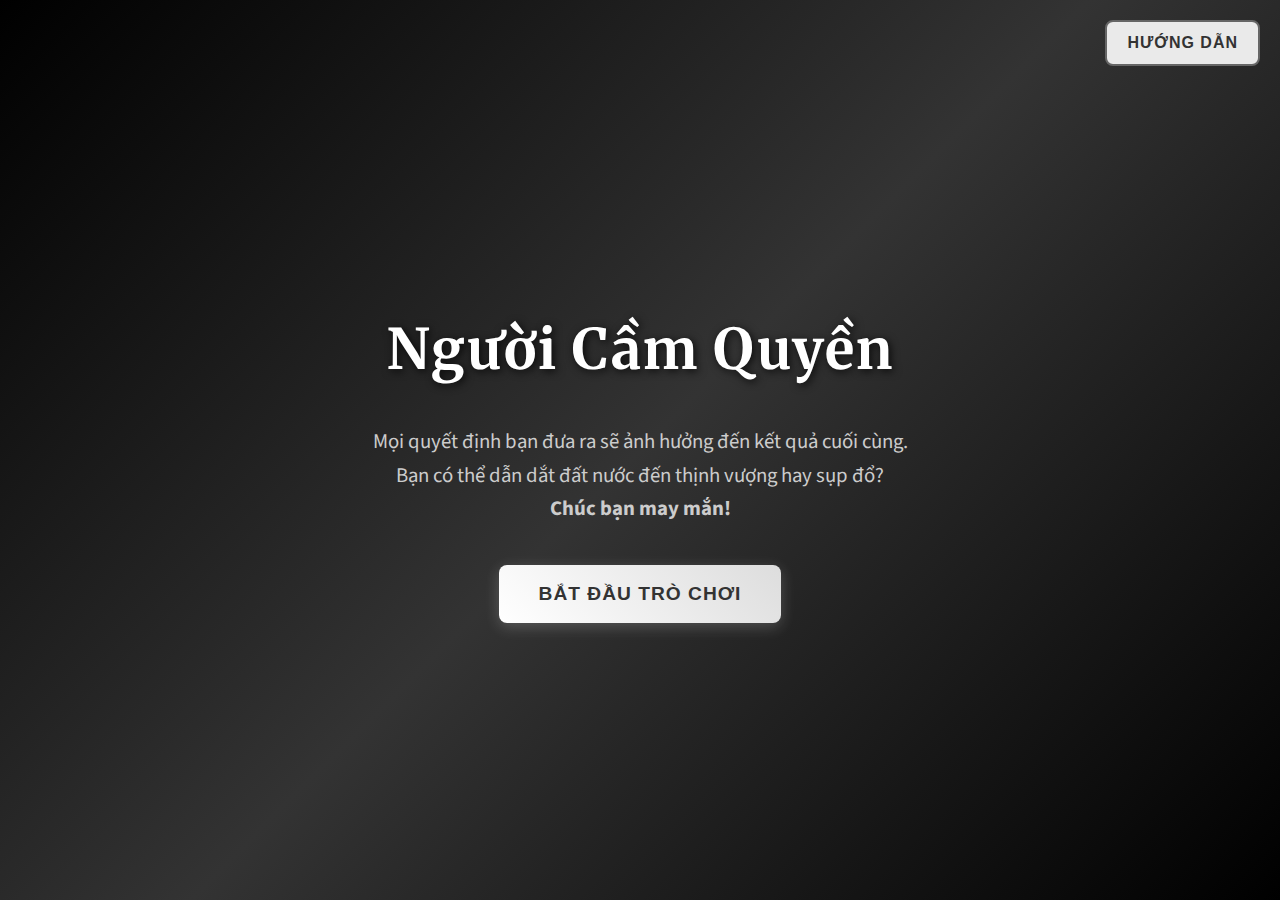
<file: index-copsop.html>
<!DOCTYPE html>
<html lang="vi">
  <head>
    <meta charset="UTF-8" />
    <meta name="viewport" content="width=device-width, initial-scale=1.0" />
    <title>Người Cầm Quyền Simulator</title>
    <link
      href="https://fonts.googleapis.com/css2?family=Merriweather:wght@300;700&family=Source+Sans+Pro:wght@400;600;700&display=swap"
      rel="stylesheet"
    />
    <style>
      * {
        box-sizing: border-box;
      }
      body {
        margin: 0;
        padding: 0;
        min-height: 100vh;
        font-family: "Source Sans Pro", sans-serif;
        background: linear-gradient(135deg, #1a1a1a 0%, #2d2d2d 50%, #1a1a1a 100%);
        color: #f5f5f5;
        overflow-x: hidden;
      }

      /* Start Screen */
      .start-screen {
        position: fixed;
        top: 0;
        left: 0;
        right: 0;
        bottom: 0;
        background: linear-gradient(135deg, #000 0%, #333 50%, #000 100%);
        display: flex;
        flex-direction: column;
        justify-content: center;
        align-items: center;
        z-index: 1000;
        transition: opacity 0.8s ease;
      }
      .start-screen.hidden {
        opacity: 0;
        pointer-events: none;
      }

      .start-title {
        font-family: "Merriweather", serif;
        font-size: 3.5em;
        font-weight: 700;
        color: #fff;
        text-align: center;
        margin-bottom: 20px;
        text-shadow: 2px 2px 8px rgba(0, 0, 0, 0.8);
        letter-spacing: 2px;
      }

      .start-subtitle {
        font-size: 1.3em;
        color: #ccc;
        text-align: center;
        margin-bottom: 40px;
        max-width: 600px;
        line-height: 1.6;
      }

      .start-btn {
        background: linear-gradient(45deg, #fff, #ddd);
        color: #333;
        border: none;
        padding: 18px 40px;
        font-size: 1.2em;
        font-weight: 600;
        border-radius: 8px;
        cursor: pointer;
        transition: all 0.3s ease;
        text-transform: uppercase;
        letter-spacing: 1px;
        box-shadow: 0 4px 15px rgba(255, 255, 255, 0.2);
      }
      .start-btn:hover {
        background: linear-gradient(45deg, #f0f0f0, #bbb);
        transform: translateY(-2px);
        box-shadow: 0 6px 20px rgba(255, 255, 255, 0.3);
      }

      /* Main Game */
      .game-container {
        max-width: 800px;
        margin: 0 auto;
        padding: 20px;
        opacity: 0;
        transition: opacity 0.8s ease;
      }
      .game-container.visible {
        opacity: 1;
      }

      .main-title {
        font-family: "Merriweather", serif;
        font-size: 2.5em;
        text-align: center;
        color: #fff;
        margin: 20px 0;
        text-shadow: 1px 1px 4px rgba(0, 0, 0, 0.8);
      }

      .slogan {
        text-align: center;
        font-size: 1.1em;
        color: #bbb;
        margin-bottom: 30px;
        font-style: italic;
      }

      .game-panel {
        background: rgba(255, 255, 255, 0.95);
        border-radius: 12px;
        padding: 30px;
        margin-bottom: 20px;
        color: #333;
        box-shadow: 0 8px 32px rgba(0, 0, 0, 0.3);
        border: 1px solid rgba(255, 255, 255, 0.2);
      }

      /* Stats */
      .stats-grid {
        display: grid;
        grid-template-columns: repeat(auto-fit, minmax(140px, 1fr));
        gap: 20px;
        margin-bottom: 30px;
        padding: 20px;
        background: rgba(0, 0, 0, 0.02);
        border-radius: 12px;
        border: 1px solid rgba(0, 0, 0, 0.05);
      }
      .stat-item {
        text-align: center;
        padding: 20px 15px;
        background: linear-gradient(135deg, rgba(255, 255, 255, 0.9), rgba(255, 255, 255, 0.7));
        border-radius: 12px;
        box-shadow: 0 4px 15px rgba(0, 0, 0, 0.08);
        border: 1px solid rgba(0, 0, 0, 0.08);
        transition: all 0.3s ease;
        position: relative;
        overflow: hidden;
      }
      .stat-item:hover {
        transform: translateY(-2px);
        box-shadow: 0 8px 25px rgba(0, 0, 0, 0.12);
      }
      .stat-item::before {
        content: "";
        position: absolute;
        top: 0;
        left: 0;
        right: 0;
        height: 4px;
        background: linear-gradient(90deg, #4caf50, #ffc107, #f44336);
        border-radius: 12px 12px 0 0;
      }
      .stat-label {
        font-size: 0.95em;
        font-weight: 600;
        color: #333;
        text-transform: uppercase;
        letter-spacing: 0.8px;
        margin-bottom: 12px;
        display: block;
      }
      .stat-bar {
        height: 24px;
        background: rgba(0, 0, 0, 0.08);
        border-radius: 12px;
        overflow: hidden;
        margin-bottom: 8px;
        border: 1px solid rgba(0, 0, 0, 0.05);
        box-shadow: inset 0 2px 4px rgba(0, 0, 0, 0.05);
      }
      .stat-fill {
        height: 100%;
        transition: width 0.8s ease;
        background: linear-gradient(90deg, #4caf50, #ffc107, #f44336);
        display: flex;
        align-items: center;
        justify-content: center;
        font-size: 0.9em;
        font-weight: 700;
        color: #fff;
        text-shadow: 0 1px 2px rgba(0, 0, 0, 0.3);
        border-radius: 12px;
        position: relative;
      }

      /* Story */
      .story-section {
        margin: 25px 0;
        padding: 20px;
        background: rgba(0, 0, 0, 0.05);
        border-radius: 8px;
        border-left: 4px solid #333;
      }
      .story-text {
        font-size: 1.2em;
        line-height: 1.7;
        color: #333;
        margin-bottom: 20px;
        font-family: "Merriweather", serif;
      }

      .event-image {
        width: 100%;
        max-height: 250px;
        object-fit: cover;
        border-radius: 8px;
        margin: 20px 0;
        box-shadow: 0 4px 15px rgba(0, 0, 0, 0.2);
        transition: opacity 0.5s ease;
      }

      /* Choices */
      .choices-container {
        margin: 25px 0;
      }
      .choice-btn {
        display: block;
        width: 100%;
        text-align: left;
        padding: 18px 25px;
        margin-bottom: 12px;
        background: #333;
        color: #fff;
        border: none;
        border-radius: 8px;
        font-size: 1.1em;
        cursor: pointer;
        transition: all 0.3s ease;
        border: 2px solid transparent;
      }
      .choice-btn:hover {
        background: #000;
        border-color: #666;
        transform: translateX(5px);
      }

      /* Enhanced Random Events */
      .random-event {
        position: fixed;
        top: 50%;
        left: 50%;
        transform: translate(-50%, -50%);
        background: #1a1a1a;
        color: #ffffff;
        padding: 25px;
        border-radius: 12px;
        margin: 20px 0;
        text-align: center;
        animation: slideDown 0.5s ease;
        box-shadow: 0 8px 25px rgba(0, 0, 0, 0.8);
        border: 3px solid #555;
        max-width: 600px;
        width: 90%;
        z-index: 1500;
      }

      /* Event Types - Màu solid thay vì gradient */
      .event-conditional {
        background: #cc3300;
        border-color: #ff6666;
      }

      .event-chain {
        background: #0066cc;
        border-color: #3399ff;
      }

      .event-auto {
        background: #cc6600;
        border-color: #ff9933;
      }

      .event-normal {
        background: #1a1a1a;
        border-color: #666666;
      }

      .event-title {
        font-size: 1.4em;
        font-weight: 700;
        margin-bottom: 15px;
        color: #ffffff;
        text-shadow: 2px 2px 4px rgba(0, 0, 0, 0.8);
      }

      .event-description {
        font-size: 1.1em;
        line-height: 1.5;
        margin-bottom: 20px;
        color: #eeeeee;
      }

      .event-effects {
        background: #333333;
        padding: 15px;
        border-radius: 8px;
        border: 1px solid #555;
      }

      .effects-title {
        font-size: 1em;
        font-weight: 600;
        margin-bottom: 10px;
        color: #ffffff;
        text-transform: uppercase;
        letter-spacing: 1px;
      }

      .effects-grid {
        display: grid;
        grid-template-columns: repeat(3, 1fr);
        gap: 10px;
        font-size: 0.9em;
      }

      .effect-item {
        padding: 8px;
        background: #555555;
        border-radius: 6px;
        text-align: center;
        border: 1px solid #777;
      }

      .effect-positive {
        color: #00ff00;
        font-weight: 700;
        text-shadow: 0 1px 2px rgba(0, 0, 0, 0.8);
      }

      .effect-negative {
        color: #ff4444;
        font-weight: 700;
        text-shadow: 0 1px 2px rgba(0, 0, 0, 0.8);
      }

      .effect-neutral {
        color: #ffaa00;
        font-weight: 700;
        text-shadow: 0 1px 2px rgba(0, 0, 0, 0.8);
      }

      .event-type {
        background: #666666;
        color: #ffffff;
        padding: 5px 10px;
        border-radius: 15px;
        font-size: 0.8em;
        text-align: center;
        margin-bottom: 15px;
        text-transform: uppercase;
        letter-spacing: 1px;
        font-weight: bold;
      }

      @keyframes slideDown {
        from {
          transform: translate(-50%, -60%);
          opacity: 0;
        }
        to {
          transform: translate(-50%, -50%);
          opacity: 1;
        }
      }
      /* Result */
      .result-panel {
        background: rgba(0, 0, 0, 0.1);
        border-radius: 8px;
        padding: 20px;
        margin: 20px 0;
        border-left: 4px solid #333;
      }

      /* Controls */
      .controls {
        text-align: center;
        margin: 30px 0;
      }
      .reset-btn {
        background: #666;
        color: #fff;
        border: none;
        padding: 12px 30px;
        border-radius: 6px;
        font-size: 1em;
        cursor: pointer;
        transition: background 0.3s ease;
      }
      .reset-btn:hover {
        background: #333;
      }

      /* Responsive */
      @media (max-width: 600px) {
        .start-title {
          font-size: 2.5em;
        }
        .game-panel {
          padding: 20px;
        }
        .stats-grid {
          grid-template-columns: repeat(2, 1fr);
          gap: 15px;
          padding: 15px;
        }
        .stat-item {
          padding: 15px 10px;
        }
        .stat-label {
          font-size: 0.85em;
          margin-bottom: 8px;
        }
        .stat-bar {
          height: 20px;
        }
        .stat-fill {
          font-size: 0.8em;
        }
        .effects-grid {
          grid-template-columns: repeat(2, 1fr);
        }
      }

      /* Guide Button */
      .guide-btn {
        position: fixed;
        top: 20px;
        right: 20px;
        background: rgba(255, 255, 255, 0.9);
        color: #333;
        border: 2px solid #666;
        padding: 12px 20px;
        font-size: 1em;
        font-weight: 600;
        border-radius: 8px;
        cursor: pointer;
        transition: all 0.3s ease;
        z-index: 999;
        text-transform: uppercase;
        letter-spacing: 1px;
      }

      .guide-btn:hover {
        background: #fff;
        border-color: #333;
        transform: translateY(-2px);
        box-shadow: 0 4px 12px rgba(0, 0, 0, 0.2);
      }

      /* Guide Popup */
      .guide-popup {
        position: fixed;
        top: 0;
        left: 0;
        right: 0;
        bottom: 0;
        background: rgba(0, 0, 0, 0.9);
        display: none;
        align-items: center;
        justify-content: center;
        z-index: 2000;
        padding: 20px;
      }

      .guide-content {
        background: #fff;
        color: #333;
        max-width: 900px;
        max-height: 90vh;
        overflow-y: auto;
        border-radius: 12px;
        padding: 30px;
        position: relative;
      }

      .guide-close {
        position: absolute;
        top: 15px;
        right: 20px;
        background: #ff4444;
        color: white;
        border: none;
        padding: 8px 15px;
        border-radius: 5px;
        cursor: pointer;
        font-weight: bold;
        font-size: 1.1em;
      }

      .guide-close:hover {
        background: #cc0000;
      }

      .guide-content h1 {
        color: #333;
        text-align: center;
        margin-bottom: 25px;
        border-bottom: 3px solid #333;
        padding-bottom: 10px;
      }

      .guide-content h2 {
        color: #444;
        margin-top: 25px;
        margin-bottom: 15px;
        border-left: 4px solid #333;
        padding-left: 12px;
      }

      .guide-content h3 {
        color: #555;
        margin-top: 20px;
        margin-bottom: 10px;
      }

      .guide-content ul,
      .guide-content ol {
        padding-left: 20px;
        margin-bottom: 15px;
      }

      .guide-content li {
        margin-bottom: 5px;
        line-height: 1.6;
      }

      .guide-content code {
        background: #f5f5f5;
        padding: 2px 6px;
        border-radius: 3px;
        font-family: monospace;
      }

      .guide-content .warning {
        background: #ffe6e6;
        border-right: 4px solid #ff4444;
        padding: 15px;
        margin: 15px 0;
        border-radius: 5px;
      }

      .guide-content .tip {
        background: #e6ffe6;
        border-left: 4px solid #44ff44;
        padding: 15px;
        margin: 15px 0;
        border-radius: 5px;
      }
    </style>
  </head>
  <body>
    <!-- Start Screen -->
    <div class="start-screen" id="startScreen">
      <h1 class="start-title">Người Cầm Quyền</h1>
      <p class="start-subtitle">
        Mọi quyết định bạn đưa ra sẽ ảnh hưởng đến kết quả cuối cùng.<br />
        Bạn có thể dẫn dắt đất nước đến thịnh vượng hay sụp đổ?<br />
        <strong>Chúc bạn may mắn!</strong>
      </p>

      <!-- Guide Button -->
      <button class="guide-btn" onclick="openGuide()">HƯỚNG DẪN</button>

      <!-- Guide Popup -->
      <div class="guide-popup" id="guidePopup">
        <div class="guide-content">
          <button class="guide-close" onclick="closeGuide()">✕</button>

          <h1>HƯỚNG DẪN CHIẾN LƯỢC - NGƯỜI CẦM QUYỀN SIMULATOR</h1>

          <h2>TỔNG QUAN GAME</h2>
          <p>
            <strong>Mục tiêu:</strong> Duy trì quyền lực và dẫn dắt đất nước qua 20+ lượt chơi với 6 chỉ số quan trọng:
          </p>
          <ul>
            <li><strong>Bất Mãn (Discontent):</strong> ≤ 80 tránh nổi loạn</li>
            <li><strong>Xung Đột (Conflict):</strong> ≤ 85 tránh cách mạng</li>
            <li><strong>Kinh Tế (Economy):</strong> ≥ 30 tránh suy thoái</li>
            <li><strong>Môi Trường (Environment):</strong> Cân bằng phát triển</li>
            <li><strong>Tự Do (Freedom):</strong> Cân bằng dân chủ vs kiểm soát</li>
            <li><strong>An Ninh (Security):</strong> ≥ 30 tránh hỗn loạn</li>
          </ul>

          <h2>CÁC TÌNH HUỐNG KẾT THÚC SỚM (GAME OVER)</h2>

          <h3>CÁCH MẠNG - Xung Đột ≥ 85</h3>
          <div class="warning">
            <strong>Triệu chứng báo động:</strong>
            <ul>
              <li>Biểu tình quy mô lớn liên tục</li>
              <li>Đình công toàn quốc</li>
              <li>Quân đội từ chối tuân lệnh</li>
              <li>Bạo lực đường phố lan rộng</li>
            </ul>
          </div>
          <p><strong>Cách tránh:</strong> Luôn dưới 80 Xung Đột, sử dụng "Hội nghị hòa giải" khi ≥65 Conflict</p>

          <h3>MẤT QUYỀN LỰC - Bất Mãn ≥ 80</h3>
          <div class="warning">
            <strong>Triệu chứng:</strong>
            <ul>
              <li>Tỷ lệ ủng hộ giảm mạnh</li>
              <li>Các bộ trưởng từ chức hàng loạt</li>
              <li>Truyền thông phản đối gay gắt</li>
              <li>Đảng cầm quyền nội bộ rạn nứt</li>
            </ul>
          </div>

          <h2>ĐƯỜNG ĐẾN CÁC KẾT THÚC TỐT</h2>

          <h3>PERFECT LEADER - Tất cả chỉ số ≥70</h3>
          <div class="tip">
            <strong>Chiến lược cân bằng hoàn hảo:</strong><br />
            <code>Bất Mãn ≤30 | Xung Đột ≤40 | Kinh Tế ≥75 | Môi Trường ≥70 | Tự Do ≥70 | An Ninh ≥70</code>
          </div>

          <h3>ECONOMIC EMPEROR - Kinh tế ≥85</h3>
          <p>Gói kích thích 500 tỷ USD, công nghiệp hóa mạnh mẽ, đầu tư FDI</p>

          <h3>GREEN MESSIAH - Môi trường ≥85</h3>
          <p>Khẩn cấp sinh thái, đóng nhà máy nhiệt điện, đầu tư năng lượng sạch</p>

          <h3>DEMOCRATIC HERO - Tự Do ≥80, An Ninh <50</h3>
          <p>Cải cách chính trị, bầu cử tự do, tự do báo chí tuyệt đối</p>

          <h3>🛡️ WARLORD - An Ninh ≥80, Xung Đột <60</h3>
          <p>Hiện đại hóa quốc phòng, tăng ngân sách 10% GDP, mua F-35</p>

          <h2>QUẢN LÝ SỰ KIỆN NGẪU NHIÊN</h2>
          <ul>
            <li><strong>Common (80%):</strong> Ảnh hưởng ±5-20 điểm</li>
            <li><strong>Rare (15%):</strong> Ảnh hưởng ±10-30 điểm</li>
            <li><strong>Epic (3%):</strong> Ảnh hưởng ±15-40 điểm</li>
            <li><strong>Legendary (2%):</strong> Ảnh hưởng ±20-50 điểm</li>
          </ul>

          <h3>Sự Kiện Tự Động:</h3>
          <ul>
            <li><strong>Economy <20:</strong> Ngân hàng TW can thiệp (+15 Economy)</li>
            <li><strong>Conflict >80:</strong> Quân đội tự động triển khai (+20 Security, -10 Freedom)</li>
          </ul>

          <h2>CHIẾN THUẬT NÂNG CAO</h2>
          <p><strong>Ưu tiên theo giai đoạn:</strong></p>
          <ul>
            <li><strong>Lượt 1-5:</strong> Ổn định Bất Mãn + Xung Đột</li>
            <li><strong>Lượt 6-10:</strong> Phát triển Kinh Tế + An Ninh</li>
            <li><strong>Lượt 11-15:</strong> Cân bằng Môi Trường + Tự Do</li>
            <li><strong>Lượt 16-20:</strong> Đẩy chỉ số mục tiêu lên cao</li>
          </ul>

          <h3>Tránh các bẫy:</h3>
          <ul>
            <li><strong>Thiết quân luật:</strong> +35 Security nhưng -30 Freedom</li>
            <li><strong>Tăng lương 200%:</strong> -25 Economy, có thể gây phá sản</li>
            <li><strong>Đóng nhà máy:</strong> +40 Environment nhưng -30 Economy</li>
          </ul>

          <p style="text-align: center; font-size: 1.2em; font-weight: bold; margin-top: 30px">
            Thành công = Kiên nhẫn + Chiến thuật + Một chút may mắn!
          </p>
        </div>
      </div>

      <button class="start-btn" onclick="startGame()">Bắt Đầu Trò Chơi</button>
    </div>

    <!-- Main Game -->
    <div class="game-container" id="gameContainer">
      <h1 class="main-title">Người Cầm Quyền Simulator</h1>
      <p class="slogan">Vận mệnh quốc gia nằm trong tay bạn</p>

      <div class="game-panel">
        <!-- Stats Display -->
        <div class="stats-grid" id="statsGrid"></div>

        <!-- Random Event -->
        <div id="randomEvent" style="display: none"></div>

        <div class="result-panel" id="resultPanel" style="display: none"></div>

        <!-- Story Section -->
        <div class="story-section">
          <div class="story-text" id="storyText"></div>
          <img class="event-image" id="eventImage" style="display: none" />
        </div>

        <!-- Choices -->
        <div class="choices-container" id="choicesContainer"></div>

        <!-- Result -->

        <!-- Controls -->
        <div class="controls">
          <button class="reset-btn" onclick="resetGame()">Chơi Lại</button>
        </div>
      </div>
    </div>

    <script>
      // Enhanced Game State
      let gameState = {
        currentStoryIndex: 0,
        currentTurn: 0,
        stats: {
          discontent: 50,
          conflict: 30,
          economy: 65,
          environment: 60,
          freedom: 45,
          security: 55,
        },
        stories: [],
        randomEvents: [],
        endings: [],
        eventHistory: [], // Track triggered events
        gameStarted: false,
        randomEventChance: 0.3,
      };

      const statLabels = {
        discontent: "Bất Mãn",
        conflict: "Xung Đột",
        economy: "Kinh Tế",
        environment: "Môi Trường",
        freedom: "Tự Do",
        security: "An Ninh",
      };

      // Load Game Data from JSON files
      async function loadGameData() {
        try {
          // Load stories
          const storiesResponse = await fetch("game_story_data_expanded.json");
          gameState.stories = await storiesResponse.json();

          // Load enhanced random events
          const eventsResponse = await fetch("random_events_enhanced.json");
          gameState.randomEvents = await eventsResponse.json();

          // Load endings
          const endingsResponse = await fetch("endings.json");
          const endingsData = await endingsResponse.json();
          gameState.endings = endingsData.endings;

          console.log("🎮 Game data loaded:", {
            stories: gameState.stories.length,
            events: gameState.randomEvents.length,
            endings: gameState.endings.length,
          });
        } catch (error) {
          console.error("Cannot load game data:", error);
          // Fallback data
          gameState.stories = [
            {
              id: 1,
              text: "Bạn vừa nhận quyền lãnh đạo đất nước trong thời kỳ đầy thách thức...",
              image: "https://picsum.photos/800/400?random=1",
              choices: [{ text: "Tăng cường an ninh và trật tự", effects: { security: 15, freedom: -10 } }],
            },
          ];
          gameState.randomEvents = [];
          gameState.endings = [];
        }
      }

      // Enhanced Event Selection Logic
      function selectRandomEvent() {
        const stats = gameState.stats;
        const availableEvents = gameState.randomEvents.filter((event) => {
          // Auto-response events
          if (event.rarity === "auto_response") {
            return checkEventCondition(event.trigger_condition);
          }

          // Conditional events
          if (event.rarity === "conditional") {
            return checkEventCondition(event.trigger_condition);
          }

          // Chain events
          if (event.rarity === "chain") {
            return checkChainCondition(event.trigger_condition);
          }

          // Normal events
          return event.rarity !== "auto_response" && event.rarity !== "conditional" && event.rarity !== "chain";
        });

        if (availableEvents.length === 0) return null;

        // Prioritize conditional and auto events
        const priorityEvents = availableEvents.filter(
          (e) => e.rarity === "auto_response" || e.rarity === "conditional" || e.rarity === "chain"
        );

        if (priorityEvents.length > 0) {
          return priorityEvents[Math.floor(Math.random() * priorityEvents.length)];
        }

        return availableEvents[Math.floor(Math.random() * availableEvents.length)];
      }

      // Check Event Trigger Conditions
      function checkEventCondition(condition) {
        if (!condition) return true;

        for (const [stat, requirement] of Object.entries(condition)) {
          if (stat === "auto_trigger") continue;

          const currentValue = gameState.stats[stat];
          if (!currentValue) continue;

          if (requirement.startsWith("<")) {
            const threshold = parseInt(requirement.substring(1));
            if (currentValue >= threshold) return false;
          } else if (requirement.startsWith(">")) {
            const threshold = parseInt(requirement.substring(1));
            if (currentValue <= threshold) return false;
          }
        }

        return true;
      }

      // Check Chain Event Conditions
      function checkChainCondition(condition) {
        if (!condition.previous_event || !condition.turns_after) return false;

        // Check if previous event was triggered
        const relevantEvents = gameState.eventHistory.filter((e) => e.category === condition.previous_event);

        if (relevantEvents.length === 0) return false;

        // Check if enough turns have passed
        const lastEvent = relevantEvents[relevantEvents.length - 1];
        const turnsPassed = gameState.currentTurn - lastEvent.turn;

        return turnsPassed >= condition.turns_after;
      }

      // Start Game
      function startGame() {
        document.getElementById("startScreen").classList.add("hidden");
        document.getElementById("gameContainer").classList.add("visible");
        gameState.gameStarted = true;
        showCurrentStory();
      }

      // Reset Game
      function resetGame() {
        gameState.currentStoryIndex = 0;
        gameState.currentTurn = 0;
        gameState.eventHistory = [];
        gameState.stats = {
          discontent: 50,
          conflict: 30,
          economy: 65,
          environment: 60,
          freedom: 45,
          security: 55,
        };
        hideRandomEvent();
        hideResult();
        showCurrentStory();
      }

      // Update Stats Display
      function updateStatsDisplay() {
        const statsGrid = document.getElementById("statsGrid");
        statsGrid.innerHTML = "";

        Object.entries(gameState.stats).forEach(([key, value]) => {
          const statItem = document.createElement("div");
          statItem.className = "stat-item";

          // Color coding based on value
          let fillColor = "#4CAF50";
          if (value < 30) fillColor = "#F44336";
          else if (value < 60) fillColor = "#FFC107";

          statItem.innerHTML = `
      <div class="stat-label">${statLabels[key]}</div>
      <div class="stat-bar">
        <div class="stat-fill" style="width: ${Math.max(0, Math.min(value, 100))}%; background: ${fillColor};">
          ${Math.round(value)}%
        </div>
      </div>
    `;
          statsGrid.appendChild(statItem);
        });
      }

      // Show Current Story
      function showCurrentStory() {
        if (gameState.currentStoryIndex >= gameState.stories.length) {
          showEndGame();
          return;
        }

        const story = gameState.stories[gameState.currentStoryIndex];
        document.getElementById("storyText").textContent = story.text;

        // Show image if available
        const imageEl = document.getElementById("eventImage");
        if (story.image) {
          imageEl.src = story.image;
          imageEl.style.display = "block";
        } else {
          imageEl.style.display = "none";
        }

        // Show choices
        const choicesContainer = document.getElementById("choicesContainer");
        choicesContainer.innerHTML = "";

        story.choices.forEach((choice, index) => {
          const button = document.createElement("button");
          button.className = "choice-btn";
          button.textContent = choice.text;
          button.onclick = () => makeChoice(index);
          choicesContainer.appendChild(button);
        });

        updateStatsDisplay();

        // Check for auto-response events first
        const autoEvent = gameState.randomEvents.find(
          (event) => event.rarity === "auto_response" && checkEventCondition(event.trigger_condition)
        );

        if (autoEvent) {
          showRandomEvent(autoEvent);
          return;
        }

        // Random event chance for other events
        if (Math.random() < gameState.randomEventChance) {
          const selectedEvent = selectRandomEvent();
          if (selectedEvent) {
            showRandomEvent(selectedEvent);
          }
        }
      }

      // Enhanced Random Event Display
      function showRandomEvent(event = null) {
        if (!event) {
          event = selectRandomEvent();
        }
        if (!event) return;

        const randomEventEl = document.getElementById("randomEvent");

        // Track event in history
        gameState.eventHistory.push({
          id: event.id,
          category: event.category,
          turn: gameState.currentTurn,
          title: event.title,
        });

        // Determine event type class
        let eventClass = "event-normal";
        if (event.rarity === "conditional") eventClass = "event-conditional";
        else if (event.rarity === "chain") eventClass = "event-chain";
        else if (event.rarity === "autoresponse") eventClass = "event-auto";

        // APPLY EFFECTS FIRST - FIX THE BUG
        let effectsHtml = "";
        Object.entries(event.effects).forEach(([stat, change]) => {
          if (change !== 0) {
            // Apply the effect to game state
            const oldValue = gameState.stats[stat];
            gameState.stats[stat] = Math.max(0, Math.min(100, gameState.stats[stat] + change));
            const newValue = gameState.stats[stat];

            // Create display for the effect
            const label = statLabels[stat];
            const sign = change > 0 ? "+" : "";
            const className = change > 0 ? "effect-positive" : change < 0 ? "effect-negative" : "effect-neutral";

            effectsHtml += `<div class="effect-item"><span class="${className}">${label}: ${sign}${change}</span></div>`;

            // Log for debugging
            console.log(`Applied effect: ${stat} ${oldValue} → ${newValue} (${sign}${change})`);
          }
        });

        // Event type indicator
        let typeIndicator = "";
        if (event.rarity === "conditional") typeIndicator = "SỰ KIỆN ĐIỀU KIỆN";
        else if (event.rarity === "chain") typeIndicator = "SỰ KIỆN LIÊN HOÀN";
        else if (event.rarity === "autoresponse") typeIndicator = "PHẢN ỨNG TỰ ĐỘNG";
        else typeIndicator = "SỰ KIỆN NGẪU NHIÊN";

        randomEventEl.innerHTML = `
        <div class="event-type" style="font-size: 0.9em; margin-bottom: 10px; opacity: 0.8;">${typeIndicator}</div>
        <div class="event-title">${event.title}</div>
        <div class="event-description">${event.text}</div>
        <div class="event-effects">
            <div class="effects-title">Ảnh Hưởng</div>
            <div class="effects-grid">${effectsHtml}</div>
        </div>
    `;

        randomEventEl.className = `random-event ${eventClass}`;
        randomEventEl.style.display = "block";

        // UPDATE STATS DISPLAY AFTER APPLYING EFFECTS
        updateStatsDisplay();

        // Auto-hide after 12 seconds
        setTimeout(() => {
          randomEventEl.style.display = "none";
        }, 5000);
      }

      // Make Choice
      function makeChoice(choiceIndex) {
        gameState.currentTurn++;

        const story = gameState.stories[gameState.currentStoryIndex];
        const choice = story.choices[choiceIndex];

        // Apply effects
        Object.entries(choice.effects).forEach(([stat, change]) => {
          gameState.stats[stat] = Math.max(0, Math.min(100, gameState.stats[stat] + change));
        });

        // Show result
        showChoiceResult(choice);

        // Check for game over conditions
        if (gameState.stats.conflict >= 85) {
          setTimeout(() => showGameOver(), 2000);
          return;
        }

        // Next story
        gameState.currentStoryIndex++;
        setTimeout(() => showCurrentStory(), 2500);
      }

      // Show Choice Result
      function showChoiceResult(choice) {
        const resultPanel = document.getElementById("resultPanel");
        let effectsText = "";

        Object.entries(choice.effects).forEach(([stat, change]) => {
          if (change !== 0) {
            const label = statLabels[stat];
            const sign = change > 0 ? "+" : "";
            effectsText += `${label}: ${sign}${change}  `;
          }
        });

        resultPanel.innerHTML = `
    <strong>Kết quả:</strong> ${choice.text}<br>
    <strong>Thay đổi:</strong> ${effectsText}
  `;
        resultPanel.style.display = "block";

        setTimeout(() => {
          resultPanel.style.display = "none";
        }, 2000);
      }

      // Hide Random Event
      function hideRandomEvent() {
        document.getElementById("randomEvent").style.display = "none";
      }

      // Hide Result
      function hideResult() {
        document.getElementById("resultPanel").style.display = "none";
      }

      // Show Game Over
      function showGameOver() {
        const choicesContainer = document.getElementById("choicesContainer");
        choicesContainer.innerHTML = `
    <div style="text-align: center; padding: 30px; background: rgba(255,0,0,0.1); border-radius: 8px;">
      <h2>🔥 CÁCH MẠNG BÙNG NỔ!</h2>
      <p>Xung đột đã vượt quá ngưỡng chịu đựng. Bạn đã mất quyền lực!</p>
      <button class="choice-btn" onclick="resetGame()" style="background: #ff4444;">Chơi Lại</button>
    </div>
  `;
      }

      // Show End Game with 10 Endings
      function showEndGame() {
        const stats = gameState.stats;
        let selectedEnding = gameState.endings[9]; // Default to mystery ending

        // Enhanced ending logic
        if (stats.conflict >= 85) {
          selectedEnding = gameState.endings.find((e) => e.id === "revolution");
        } else if (stats.discontent >= 80) {
          selectedEnding = gameState.endings.find((e) => e.id === "fallen_leader");
        } else if (Object.values(stats).every((v) => v >= 70)) {
          selectedEnding = gameState.endings.find((e) => e.id === "perfect_leader");
        } else if (stats.security > 80 && stats.freedom < 40) {
          selectedEnding = gameState.endings.find((e) => e.id === "dictator");
        } else if (stats.freedom > 80 && stats.security < 50) {
          selectedEnding = gameState.endings.find((e) => e.id === "democratic_hero");
        } else if (stats.economy > 85) {
          selectedEnding = gameState.endings.find((e) => e.id === "economic_emperor");
        } else if (stats.environment > 85) {
          selectedEnding = gameState.endings.find((e) => e.id === "green_messiah");
        } else if (stats.security > 80 && stats.conflict > 60) {
          selectedEnding = gameState.endings.find((e) => e.id === "war_lord");
        } else if (Object.values(stats).every((v) => v >= 40 && v <= 70)) {
          selectedEnding = gameState.endings.find((e) => e.id === "balanced_ruler");
        }

        const choicesContainer = document.getElementById("choicesContainer");
        choicesContainer.innerHTML = `
    <div style="text-align: center; padding: 30px; background: rgba(0,0,0,0.1); border-radius: 8px;">
      <h2>KẾT THÚC GAME</h2>
      <h3>${selectedEnding.name}</h3>
      <p style="font-style: italic; margin: 20px 0;">${selectedEnding.description}</p>
      <div style="margin: 15px 0; font-size: 0.9em; color: #666;">
        <strong>Tổng số sự kiện đã trải qua:</strong> ${gameState.eventHistory.length}
      </div>
      <button class="choice-btn" onclick="resetGame()">Chơi Lại</button>
    </div>
  `;
      }
      // Guide Popup Functions
      function openGuide() {
        document.getElementById("guidePopup").style.display = "flex";
      }

      function closeGuide() {
        document.getElementById("guidePopup").style.display = "none";
      }

      // Close guide when clicking outside content
      document.getElementById("guidePopup").addEventListener("click", function (e) {
        if (e.target === this) {
          closeGuide();
        }
      });

      // Initialize Game
      loadGameData();
    </script>
  </body>
</html>
</file>
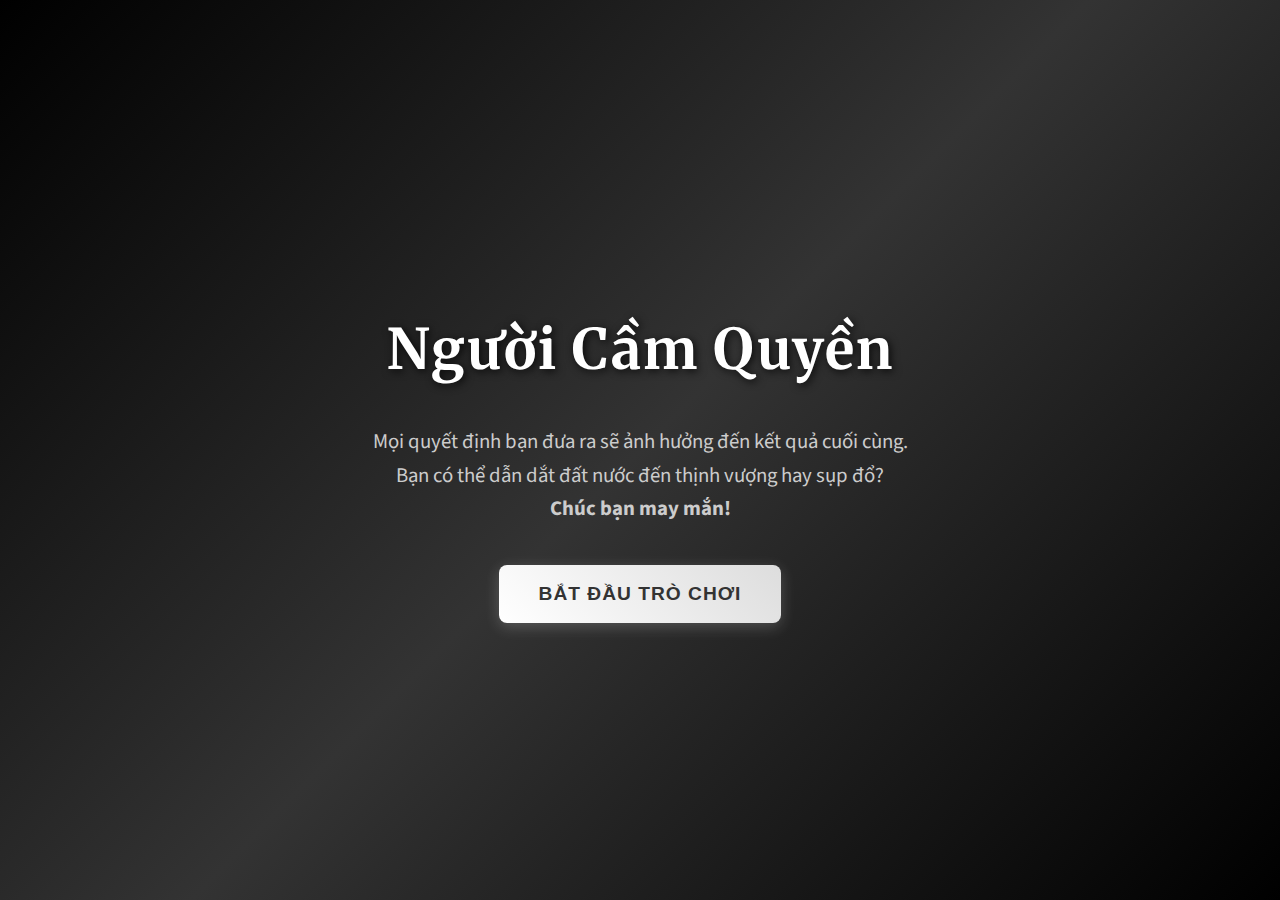
<file: main.html>
<!DOCTYPE html>
<html lang="vi">
  <head>
    <meta charset="UTF-8" />
    <meta name="viewport" content="width=device-width, initial-scale=1.0" />
    <title>Người Cầm Quyền Simulator</title>
    <link
      href="https://fonts.googleapis.com/css2?family=Merriweather:wght@300;700&family=Source+Sans+Pro:wght@400;600;700&display=swap"
      rel="stylesheet"
    />
    <style>
      * {
        box-sizing: border-box;
      }
      body {
        margin: 0;
        padding: 0;
        min-height: 100vh;
        font-family: "Source Sans Pro", sans-serif;
        background: linear-gradient(135deg, #1a1a1a 0%, #2d2d2d 50%, #1a1a1a 100%);
        color: #f5f5f5;
        overflow-x: hidden;
      }

      /* Start Screen */
      .start-screen {
        position: fixed;
        top: 0;
        left: 0;
        right: 0;
        bottom: 0;
        background: linear-gradient(135deg, #000 0%, #333 50%, #000 100%);
        display: flex;
        flex-direction: column;
        justify-content: center;
        align-items: center;
        z-index: 1000;
        transition: opacity 0.8s ease;
      }
      .start-screen.hidden {
        opacity: 0;
        pointer-events: none;
      }

      .start-title {
        font-family: "Merriweather", serif;
        font-size: 3.5em;
        font-weight: 700;
        color: #fff;
        text-align: center;
        margin-bottom: 20px;
        text-shadow: 2px 2px 8px rgba(0, 0, 0, 0.8);
        letter-spacing: 2px;
      }

      .start-subtitle {
        font-size: 1.3em;
        color: #ccc;
        text-align: center;
        margin-bottom: 40px;
        max-width: 600px;
        line-height: 1.6;
      }

      .start-btn {
        background: linear-gradient(45deg, #fff, #ddd);
        color: #333;
        border: none;
        padding: 18px 40px;
        font-size: 1.2em;
        font-weight: 600;
        border-radius: 8px;
        cursor: pointer;
        transition: all 0.3s ease;
        text-transform: uppercase;
        letter-spacing: 1px;
        box-shadow: 0 4px 15px rgba(255, 255, 255, 0.2);
      }
      .start-btn:hover {
        background: linear-gradient(45deg, #f0f0f0, #bbb);
        transform: translateY(-2px);
        box-shadow: 0 6px 20px rgba(255, 255, 255, 0.3);
      }

      /* Main Game */
      .game-container {
        max-width: 800px;
        margin: 0 auto;
        padding: 20px;
        opacity: 0;
        transition: opacity 0.8s ease;
      }
      .game-container.visible {
        opacity: 1;
      }

      .main-title {
        font-family: "Merriweather", serif;
        font-size: 2.5em;
        text-align: center;
        color: #fff;
        margin: 20px 0;
        text-shadow: 1px 1px 4px rgba(0, 0, 0, 0.8);
      }

      .slogan {
        text-align: center;
        font-size: 1.1em;
        color: #bbb;
        margin-bottom: 30px;
        font-style: italic;
      }

      .game-panel {
        background: rgba(255, 255, 255, 0.95);
        border-radius: 12px;
        padding: 30px;
        margin-bottom: 20px;
        color: #333;
        box-shadow: 0 8px 32px rgba(0, 0, 0, 0.3);
        border: 1px solid rgba(255, 255, 255, 0.2);
      }

      /* Stats */
      .stats-grid {
        display: grid;
        grid-template-columns: repeat(auto-fit, minmax(140px, 1fr));
        gap: 20px;
        margin-bottom: 30px;
        padding: 20px;
        background: rgba(0, 0, 0, 0.02);
        border-radius: 12px;
        border: 1px solid rgba(0, 0, 0, 0.05);
      }
      .stat-item {
        text-align: center;
        padding: 20px 15px;
        background: linear-gradient(135deg, rgba(255, 255, 255, 0.9), rgba(255, 255, 255, 0.7));
        border-radius: 12px;
        box-shadow: 0 4px 15px rgba(0, 0, 0, 0.08);
        border: 1px solid rgba(0, 0, 0, 0.08);
        transition: all 0.3s ease;
        position: relative;
        overflow: hidden;
      }
      .stat-item:hover {
        transform: translateY(-2px);
        box-shadow: 0 8px 25px rgba(0, 0, 0, 0.12);
      }
      .stat-item::before {
        content: '';
        position: absolute;
        top: 0;
        left: 0;
        right: 0;
        height: 4px;
        background: linear-gradient(90deg, #4caf50, #ffc107, #f44336);
        border-radius: 12px 12px 0 0;
      }
      .stat-label {
        font-size: 0.95em;
        font-weight: 600;
        color: #333;
        text-transform: uppercase;
        letter-spacing: 0.8px;
        margin-bottom: 12px;
        display: block;
      }
      .stat-bar {
        height: 24px;
        background: rgba(0, 0, 0, 0.08);
        border-radius: 12px;
        overflow: hidden;
        margin-bottom: 8px;
        border: 1px solid rgba(0, 0, 0, 0.05);
        box-shadow: inset 0 2px 4px rgba(0, 0, 0, 0.05);
      }
      .stat-fill {
        height: 100%;
        transition: width 0.8s ease;
        background: linear-gradient(90deg, #4caf50, #ffc107, #f44336);
        display: flex;
        align-items: center;
        justify-content: center;
        font-size: 0.9em;
        font-weight: 700;
        color: #fff;
        text-shadow: 0 1px 2px rgba(0, 0, 0, 0.3);
        border-radius: 12px;
        position: relative;
      }

      /* Story */
      .story-section {
        margin: 25px 0;
        padding: 20px;
        background: rgba(0, 0, 0, 0.05);
        border-radius: 8px;
        border-left: 4px solid #333;
      }
      .story-text {
        font-size: 1.2em;
        line-height: 1.7;
        color: #333;
        margin-bottom: 20px;
        font-family: "Merriweather", serif;
      }

      .event-image {
        width: 100%;
        max-height: 250px;
        object-fit: cover;
        border-radius: 8px;
        margin: 20px 0;
        box-shadow: 0 4px 15px rgba(0, 0, 0, 0.2);
        transition: opacity 0.5s ease;
      }

      /* Choices */
      .choices-container {
        margin: 25px 0;
      }
      .choice-btn {
        display: block;
        width: 100%;
        text-align: left;
        padding: 18px 25px;
        margin-bottom: 12px;
        background: #333;
        color: #fff;
        border: none;
        border-radius: 8px;
        font-size: 1.1em;
        cursor: pointer;
        transition: all 0.3s ease;
        border: 2px solid transparent;
      }
      .choice-btn:hover {
        background: #000;
        border-color: #666;
        transform: translateX(5px);
      }

      /* Enhanced Random Events */
      .random-event {
        color: #fff;
        padding: 25px;
        border-radius: 12px;
        margin: 20px 0;
        text-align: center;
        animation: slideDown 0.5s ease;
        box-shadow: 0 8px 25px rgba(0, 0, 0, 0.4);
        border: 2px solid rgba(255, 255, 255, 0.3);
      }

      /* Event Types */
      .event-conditional {
        background: linear-gradient(135deg, #ff6b6b, #ff8e8e);
      }
      .event-chain {
        background: linear-gradient(135deg, #4ecdc4, #44a08d);
      }
      .event-auto {
        background: linear-gradient(135deg, #ffa726, #fb8c00);
      }
      .event-normal {
        background: linear-gradient(135deg, #9c27b0, #673ab7);
      }

      .event-title {
        font-size: 1.4em;
        font-weight: 700;
        margin-bottom: 15px;
        text-shadow: 0 2px 4px rgba(0, 0, 0, 0.3);
      }

      .event-description {
        font-size: 1.1em;
        line-height: 1.5;
        margin-bottom: 20px;
      }

      .event-effects {
        background: rgba(0, 0, 0, 0.2);
        padding: 15px;
        border-radius: 8px;
        border: 1px solid rgba(255, 255, 255, 0.2);
      }

      .effects-title {
        font-size: 1em;
        font-weight: 600;
        margin-bottom: 10px;
        color: #fff;
        text-transform: uppercase;
        letter-spacing: 1px;
      }

      .effects-grid {
        display: grid;
        grid-template-columns: repeat(3, 1fr);
        gap: 10px;
        font-size: 0.9em;
      }

      .effect-item {
        padding: 8px;
        background: rgba(255, 255, 255, 0.1);
        border-radius: 6px;
        text-align: center;
        border: 1px solid rgba(255, 255, 255, 0.1);
      }

      .effect-positive {
        color: #2e7d32;
        font-weight: 700;
        text-shadow: 0 1px 2px rgba(0, 0, 0, 0.3);
      }
      .effect-negative {
        color: #c62828;
        font-weight: 700;
        text-shadow: 0 1px 2px rgba(0, 0, 0, 0.3);
      }
      .effect-neutral {
        color: #f57c00;
        font-weight: 700;
        text-shadow: 0 1px 2px rgba(0, 0, 0, 0.3);
      }

      @keyframes slideDown {
        from {
          transform: translateY(-20px);
          opacity: 0;
        }
        to {
          transform: translateY(0);
          opacity: 1;
        }
      }

      /* Result */
      .result-panel {
        background: rgba(0, 0, 0, 0.1);
        border-radius: 8px;
        padding: 20px;
        margin: 20px 0;
        border-left: 4px solid #333;
      }

      /* Controls */
      .controls {
        text-align: center;
        margin: 30px 0;
      }
      .reset-btn {
        background: #666;
        color: #fff;
        border: none;
        padding: 12px 30px;
        border-radius: 6px;
        font-size: 1em;
        cursor: pointer;
        transition: background 0.3s ease;
      }
      .reset-btn:hover {
        background: #333;
      }

      /* Responsive */
      @media (max-width: 600px) {
        .start-title {
          font-size: 2.5em;
        }
        .game-panel {
          padding: 20px;
        }
        .stats-grid {
          grid-template-columns: repeat(2, 1fr);
          gap: 15px;
          padding: 15px;
        }
        .stat-item {
          padding: 15px 10px;
        }
        .stat-label {
          font-size: 0.85em;
          margin-bottom: 8px;
        }
        .stat-bar {
          height: 20px;
        }
        .stat-fill {
          font-size: 0.8em;
        }
        .effects-grid {
          grid-template-columns: repeat(2, 1fr);
        }
      }
    </style>
  </head>
  <body>
    <!-- Start Screen -->
    <div class="start-screen" id="startScreen">
      <h1 class="start-title">Người Cầm Quyền</h1>
      <p class="start-subtitle">
        Mọi quyết định bạn đưa ra sẽ ảnh hưởng đến kết quả cuối cùng.<br />
        Bạn có thể dẫn dắt đất nước đến thịnh vượng hay sụp đổ?<br />
        <strong>Chúc bạn may mắn!</strong>
      </p>
      <button class="start-btn" onclick="startGame()">Bắt Đầu Trò Chơi</button>
    </div>

    <!-- Main Game -->
    <div class="game-container" id="gameContainer">
      <h1 class="main-title">Người Cầm Quyền Simulator</h1>
      <p class="slogan">Vận mệnh quốc gia nằm trong tay bạn</p>

      <div class="game-panel">
        <!-- Stats Display -->
        <div class="stats-grid" id="statsGrid"></div>

        <!-- Random Event -->
        <div id="randomEvent" style="display: none"></div>

        <div class="result-panel" id="resultPanel" style="display: none"></div>

        <!-- Story Section -->
        <div class="story-section">
          <div class="story-text" id="storyText"></div>
          <img class="event-image" id="eventImage" style="display: none" />
        </div>

        <!-- Choices -->
        <div class="choices-container" id="choicesContainer"></div>

        <!-- Result -->

        <!-- Controls -->
        <div class="controls">
          <button class="reset-btn" onclick="resetGame()">Chơi Lại</button>
        </div>
      </div>
    </div>

    <script>
      // Enhanced Game State
      let gameState = {
        currentStoryIndex: 0,
        currentTurn: 0,
        stats: {
          discontent: 50,
          conflict: 30,
          economy: 65,
          environment: 60,
          freedom: 45,
          security: 55,
        },
        stories: [],
        randomEvents: [],
        endings: [],
        eventHistory: [], // Track triggered events
        gameStarted: false,
        randomEventChance: 0.3,
      };

      const statLabels = {
        discontent: "Bất Mãn",
        conflict: "Xung Đột",
        economy: "Kinh Tế",
        environment: "Môi Trường",
        freedom: "Tự Do",
        security: "An Ninh",
      };

      // Load Game Data from JSON files
      async function loadGameData() {
        try {
          // Load stories
          const storiesResponse = await fetch("game_story_data_expanded.json");
          gameState.stories = await storiesResponse.json();

          // Load enhanced random events
          const eventsResponse = await fetch("random_events_enhanced.json");
          gameState.randomEvents = await eventsResponse.json();

          // Load endings
          const endingsResponse = await fetch("endings.json");
          const endingsData = await endingsResponse.json();
          gameState.endings = endingsData.endings;

          console.log("🎮 Game data loaded:", {
            stories: gameState.stories.length,
            events: gameState.randomEvents.length,
            endings: gameState.endings.length,
          });
        } catch (error) {
          console.error("Cannot load game data:", error);
          // Fallback data
          gameState.stories = [
            {
              id: 1,
              text: "Bạn vừa nhận quyền lãnh đạo đất nước trong thời kỳ đầy thách thức...",
              image: "https://picsum.photos/800/400?random=1",
              choices: [{ text: "Tăng cường an ninh và trật tự", effects: { security: 15, freedom: -10 } }],
            },
          ];
          gameState.randomEvents = [];
          gameState.endings = [];
        }
      }

      // Enhanced Event Selection Logic
      function selectRandomEvent() {
        const stats = gameState.stats;
        const availableEvents = gameState.randomEvents.filter((event) => {
          // Auto-response events
          if (event.rarity === "auto_response") {
            return checkEventCondition(event.trigger_condition);
          }

          // Conditional events
          if (event.rarity === "conditional") {
            return checkEventCondition(event.trigger_condition);
          }

          // Chain events
          if (event.rarity === "chain") {
            return checkChainCondition(event.trigger_condition);
          }

          // Normal events
          return event.rarity !== "auto_response" && event.rarity !== "conditional" && event.rarity !== "chain";
        });

        if (availableEvents.length === 0) return null;

        // Prioritize conditional and auto events
        const priorityEvents = availableEvents.filter(
          (e) => e.rarity === "auto_response" || e.rarity === "conditional" || e.rarity === "chain"
        );

        if (priorityEvents.length > 0) {
          return priorityEvents[Math.floor(Math.random() * priorityEvents.length)];
        }

        return availableEvents[Math.floor(Math.random() * availableEvents.length)];
      }

      // Check Event Trigger Conditions
      function checkEventCondition(condition) {
        if (!condition) return true;

        for (const [stat, requirement] of Object.entries(condition)) {
          if (stat === "auto_trigger") continue;

          const currentValue = gameState.stats[stat];
          if (!currentValue) continue;

          if (requirement.startsWith("<")) {
            const threshold = parseInt(requirement.substring(1));
            if (currentValue >= threshold) return false;
          } else if (requirement.startsWith(">")) {
            const threshold = parseInt(requirement.substring(1));
            if (currentValue <= threshold) return false;
          }
        }

        return true;
      }

      // Check Chain Event Conditions
      function checkChainCondition(condition) {
        if (!condition.previous_event || !condition.turns_after) return false;

        // Check if previous event was triggered
        const relevantEvents = gameState.eventHistory.filter((e) => e.category === condition.previous_event);

        if (relevantEvents.length === 0) return false;

        // Check if enough turns have passed
        const lastEvent = relevantEvents[relevantEvents.length - 1];
        const turnsPassed = gameState.currentTurn - lastEvent.turn;

        return turnsPassed >= condition.turns_after;
      }

      // Start Game
      function startGame() {
        document.getElementById("startScreen").classList.add("hidden");
        document.getElementById("gameContainer").classList.add("visible");
        gameState.gameStarted = true;
        showCurrentStory();
      }

      // Reset Game
      function resetGame() {
        gameState.currentStoryIndex = 0;
        gameState.currentTurn = 0;
        gameState.eventHistory = [];
        gameState.stats = {
          discontent: 50,
          conflict: 30,
          economy: 65,
          environment: 60,
          freedom: 45,
          security: 55,
        };
        hideRandomEvent();
        hideResult();
        showCurrentStory();
      }

      // Update Stats Display
      function updateStatsDisplay() {
        const statsGrid = document.getElementById("statsGrid");
        statsGrid.innerHTML = "";

        Object.entries(gameState.stats).forEach(([key, value]) => {
          const statItem = document.createElement("div");
          statItem.className = "stat-item";

          // Color coding based on value
          let fillColor = "#4CAF50";
          if (value < 30) fillColor = "#F44336";
          else if (value < 60) fillColor = "#FFC107";

          statItem.innerHTML = `
      <div class="stat-label">${statLabels[key]}</div>
      <div class="stat-bar">
        <div class="stat-fill" style="width: ${Math.max(0, Math.min(value, 100))}%; background: ${fillColor};">
          ${Math.round(value)}%
        </div>
      </div>
    `;
          statsGrid.appendChild(statItem);
        });
      }

      // Show Current Story
      function showCurrentStory() {
        if (gameState.currentStoryIndex >= gameState.stories.length) {
          showEndGame();
          return;
        }

        const story = gameState.stories[gameState.currentStoryIndex];
        document.getElementById("storyText").textContent = story.text;

        // Show image if available
        const imageEl = document.getElementById("eventImage");
        if (story.image) {
          imageEl.src = story.image;
          imageEl.style.display = "block";
        } else {
          imageEl.style.display = "none";
        }

        // Show choices
        const choicesContainer = document.getElementById("choicesContainer");
        choicesContainer.innerHTML = "";

        story.choices.forEach((choice, index) => {
          const button = document.createElement("button");
          button.className = "choice-btn";
          button.textContent = choice.text;
          button.onclick = () => makeChoice(index);
          choicesContainer.appendChild(button);
        });

        updateStatsDisplay();

        // Check for auto-response events first
        const autoEvent = gameState.randomEvents.find(
          (event) => event.rarity === "auto_response" && checkEventCondition(event.trigger_condition)
        );

        if (autoEvent) {
          showRandomEvent(autoEvent);
          return;
        }

        // Random event chance for other events
        if (Math.random() < gameState.randomEventChance) {
          const selectedEvent = selectRandomEvent();
          if (selectedEvent) {
            showRandomEvent(selectedEvent);
          }
        }
      }

      // Enhanced Random Event Display
      function showRandomEvent(event = null) {
        if (!event) event = selectRandomEvent();
        if (!event) return;

        const randomEventEl = document.getElementById("randomEvent");

        // Track event in history
        gameState.eventHistory.push({
          id: event.id,
          category: event.category,
          turn: gameState.currentTurn,
          title: event.title,
        });

        // Determine event type class
        let eventClass = "event-normal";
        if (event.rarity === "conditional") eventClass = "event-conditional";
        else if (event.rarity === "chain") eventClass = "event-chain";
        else if (event.rarity === "auto_response") eventClass = "event-auto";

        // Create effects display
        let effectsHtml = "";
        Object.entries(event.effects).forEach(([stat, change]) => {
          if (change !== 0) {
            const label = statLabels[stat];
            const sign = change > 0 ? "+" : "";
            const className = change > 0 ? "effect-positive" : change < 0 ? "effect-negative" : "effect-neutral";
            effectsHtml += `<div class="effect-item"><span class="${className}">${label}: ${sign}${change}</span></div>`;
          }
        });

        // Event type indicator
        let typeIndicator = "";
        if (event.rarity === "conditional") typeIndicator = "🎯 SỰ KIỆN ĐIỀU KIỆN";
        else if (event.rarity === "chain") typeIndicator = "🔗 SỰ KIỆN LIÊN HOÀN";
        else if (event.rarity === "auto_response") typeIndicator = "🚨 PHẢN ỨNG TỰ ĐỘNG";
        else typeIndicator = "🎲 SỰ KIỆN NGẪU NHIÊN";

        randomEventEl.innerHTML = `
    <div class="event-type" style="font-size: 0.9em; margin-bottom: 10px; opacity: 0.8;">${typeIndicator}</div>
    <div class="event-title">${event.title}</div>
    <div class="event-description">${event.text}</div>
    <div class="event-effects">
      <div class="effects-title">📊 Ảnh Hưởng:</div>
      <div class="effects-grid">${effectsHtml}</div>
    </div>
  `;

        randomEventEl.className = `random-event ${eventClass}`;
        randomEventEl.style.display = "block";

        // Apply effects
        Object.entries(event.effects).forEach(([stat, change]) => {
          gameState.stats[stat] = Math.max(0, Math.min(100, gameState.stats[stat] + change));
        });

        updateStatsDisplay();

        // Auto-hide after 5 seconds
        setTimeout(() => {
          randomEventEl.style.display = "none";
        }, 12000);
      }

      // Make Choice
      function makeChoice(choiceIndex) {
        gameState.currentTurn++;

        const story = gameState.stories[gameState.currentStoryIndex];
        const choice = story.choices[choiceIndex];

        // Apply effects
        Object.entries(choice.effects).forEach(([stat, change]) => {
          gameState.stats[stat] = Math.max(0, Math.min(100, gameState.stats[stat] + change));
        });

        // Show result
        showChoiceResult(choice);

        // Check for game over conditions
        if (gameState.stats.conflict >= 85) {
          setTimeout(() => showGameOver(), 2000);
          return;
        }

        // Next story
        gameState.currentStoryIndex++;
        setTimeout(() => showCurrentStory(), 2500);
      }

      // Show Choice Result
      function showChoiceResult(choice) {
        const resultPanel = document.getElementById("resultPanel");
        let effectsText = "";

        Object.entries(choice.effects).forEach(([stat, change]) => {
          if (change !== 0) {
            const label = statLabels[stat];
            const sign = change > 0 ? "+" : "";
            effectsText += `${label}: ${sign}${change}  `;
          }
        });

        resultPanel.innerHTML = `
    <strong>Kết quả:</strong> ${choice.text}<br>
    <strong>Thay đổi:</strong> ${effectsText}
  `;
        resultPanel.style.display = "block";

        setTimeout(() => {
          resultPanel.style.display = "none";
        }, 2000);
      }

      // Hide Random Event
      function hideRandomEvent() {
        document.getElementById("randomEvent").style.display = "none";
      }

      // Hide Result
      function hideResult() {
        document.getElementById("resultPanel").style.display = "none";
      }

      // Show Game Over
      function showGameOver() {
        const choicesContainer = document.getElementById("choicesContainer");
        choicesContainer.innerHTML = `
    <div style="text-align: center; padding: 30px; background: rgba(255,0,0,0.1); border-radius: 8px;">
      <h2>🔥 CÁCH MẠNG BÙNG NỔ!</h2>
      <p>Xung đột đã vượt quá ngưỡng chịu đựng. Bạn đã mất quyền lực!</p>
      <button class="choice-btn" onclick="resetGame()" style="background: #ff4444;">Chơi Lại</button>
    </div>
  `;
      }

      // Show End Game with 10 Endings
      function showEndGame() {
        const stats = gameState.stats;
        let selectedEnding = gameState.endings[9]; // Default to mystery ending

        // Enhanced ending logic
        if (stats.conflict >= 85) {
          selectedEnding = gameState.endings.find((e) => e.id === "revolution");
        } else if (stats.discontent >= 80) {
          selectedEnding = gameState.endings.find((e) => e.id === "fallen_leader");
        } else if (Object.values(stats).every((v) => v >= 70)) {
          selectedEnding = gameState.endings.find((e) => e.id === "perfect_leader");
        } else if (stats.security > 80 && stats.freedom < 40) {
          selectedEnding = gameState.endings.find((e) => e.id === "dictator");
        } else if (stats.freedom > 80 && stats.security < 50) {
          selectedEnding = gameState.endings.find((e) => e.id === "democratic_hero");
        } else if (stats.economy > 85) {
          selectedEnding = gameState.endings.find((e) => e.id === "economic_emperor");
        } else if (stats.environment > 85) {
          selectedEnding = gameState.endings.find((e) => e.id === "green_messiah");
        } else if (stats.security > 80 && stats.conflict > 60) {
          selectedEnding = gameState.endings.find((e) => e.id === "war_lord");
        } else if (Object.values(stats).every((v) => v >= 40 && v <= 70)) {
          selectedEnding = gameState.endings.find((e) => e.id === "balanced_ruler");
        }

        const choicesContainer = document.getElementById("choicesContainer");
        choicesContainer.innerHTML = `
    <div style="text-align: center; padding: 30px; background: rgba(0,0,0,0.1); border-radius: 8px;">
      <h2>KẾT THÚC GAME</h2>
      <h3>${selectedEnding.name}</h3>
      <p style="font-style: italic; margin: 20px 0;">${selectedEnding.description}</p>
      <div style="margin: 15px 0; font-size: 0.9em; color: #666;">
        <strong>Tổng số sự kiện đã trải qua:</strong> ${gameState.eventHistory.length}
      </div>
      <button class="choice-btn" onclick="resetGame()">Chơi Lại</button>
    </div>
  `;
      }

      // Initialize Game
      loadGameData();
    </script>
  </body>
</html>
</file>
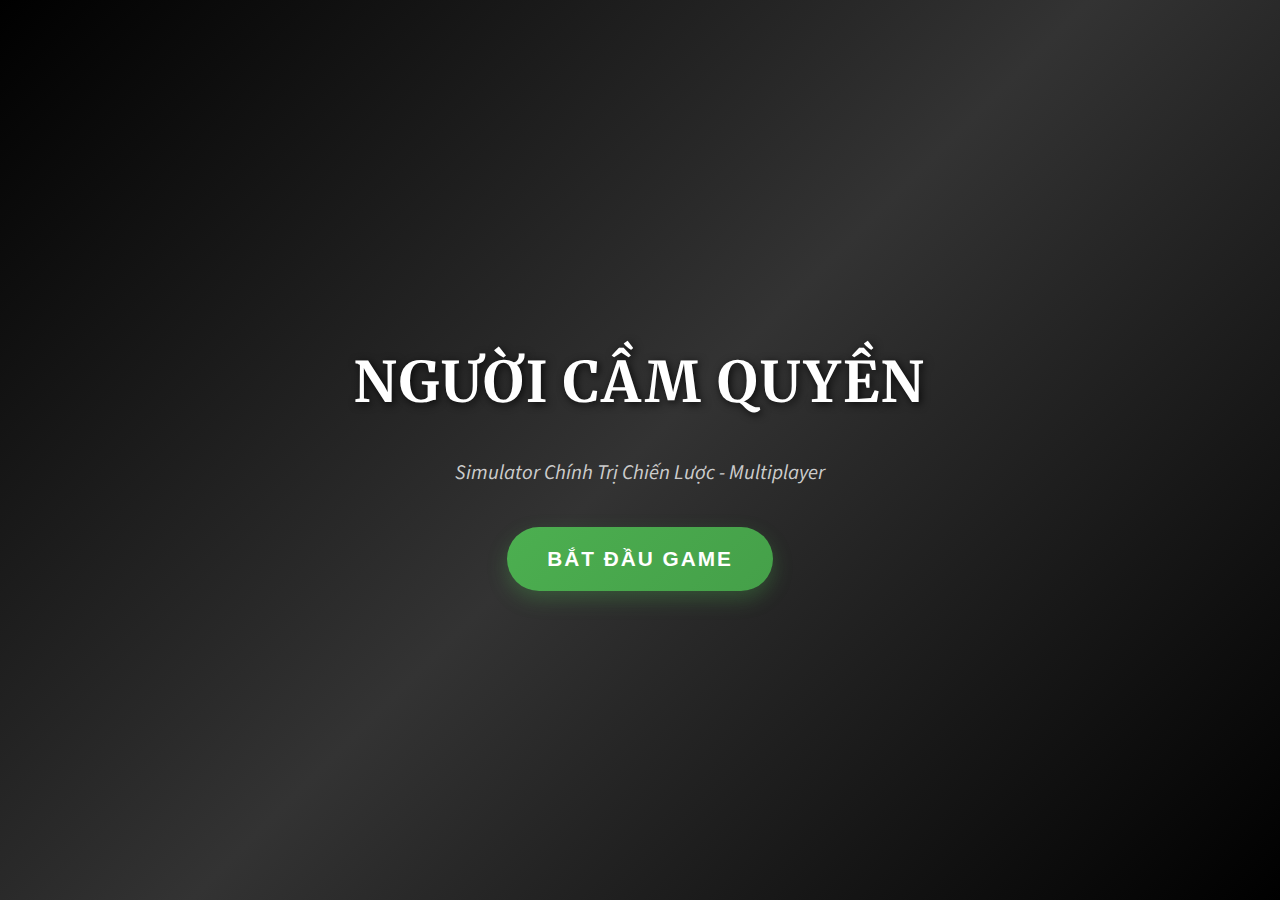
<file: newgame.html>
<!DOCTYPE html>
<html lang="vi">
<head>
    <meta charset="UTF-8">
    <meta name="viewport" content="width=device-width, initial-scale=1.0">
    <title>Người Cầm Quyền Simulator - Multiplayer</title>
    <link href="https://fonts.googleapis.com/css2?family=Merriweather:wght@300;700&family=Source+Sans+Pro:wght@400;600;700&display=swap" rel="stylesheet">
    <link rel="stylesheet" href="css/styles.css">
    <!-- REMOVED Socket.IO from head -->
</head>
<body>
    <!-- Start Screen -->
    <div class="start-screen" id="startScreen">
        <h1 class="start-title">NGƯỜI CẦM QUYỀN</h1>
        <p class="start-subtitle">Simulator Chính Trị Chiến Lược - Multiplayer</p>
        <button class="start-btn" onclick="showGameModeSelection()">BẮT ĐẦU GAME</button>
    </div>

    <!-- Game Mode Selection -->
    <div class="game-mode-selection" id="gameModeSelection" style="display: none;">
        <h2 style="color: #4CAF50; margin-bottom: 30px;">Chọn Chế Độ Chơi</h2>
        <button class="mode-btn" onclick="startSinglePlayer()">
            🎯 SINGLE PLAYER
            <span>Chơi một mình, chinh phục quyền lực</span>
        </button>
        <button class="mode-btn" onclick="showMultiplayerOptions()">
            👥 MULTIPLAYER  
            <span>Chơi với bạn bè, real-time</span>
        </button>
        <button class="mode-btn" onclick="goBack()">
            ↩️ QUAY LẠI
            <span>Về màn hình chính</span>
        </button>
    </div>

    <!-- Multiplayer Options -->
    <div class="multiplayer-options" id="multiplayerOptions" style="display: none;">
        <h3 style="color: #4CAF50; margin-bottom: 30px;">Chế Độ Multiplayer</h3>
        <button class="mp-mode-btn" onclick="createRoom('competitive')">
            🏆 COMPETITIVE (2-4 người)
            <span>Mỗi người cai trị 1 quốc gia riêng biệt, thi đua điểm số</span>
        </button>
        <button class="mp-mode-btn" onclick="createRoom('cooperative')">
            🤝 COOPERATIVE (2-3 người) 
            <span>Cùng cai trị 1 quốc gia, vote quyết định tập thể</span>
        </button>
        <button class="mp-mode-btn" onclick="createRoom('versus')">
            ⚔️ VERSUS (2 người)
            <span>1 người làm Chính phủ, 1 người làm Phe đối lập</span>  
        </button>
        <div class="join-room">
            <input type="text" placeholder="Nhập Room Code" id="roomCodeInput" maxlength="6">
            <button onclick="joinRoom()">Tham Gia</button>
        </div>
        <button class="mode-btn" onclick="showGameModeSelection()" style="margin-top: 30px; background: #666;">
            ↩️ QUAY LẠI
        </button>
    </div>

    <!-- Room Waiting Screen -->
    <div class="room-waiting" id="roomWaiting" style="display: none;">
        <!-- Content will be populated by JavaScript -->
    </div>

    <!-- Guide Button -->
    <button class="guide-btn" onclick="openGuide()">HƯỚNG DẪN</button>

    <!-- Connection Status Indicator -->
    <div class="connection-status" id="connectionStatus" style="display: none;">
        🔴 Đang kết nối...
    </div>

    <!-- Multiplayer Status Panel -->
    <div class="mp-status" id="mpStatus" style="display: none;">
        <h4 id="mpModeTitle">🏆 COMPETITIVE</h4>
        <div class="player-list" id="playerList">
            <!-- Players will be populated here -->
        </div>
        <div class="competitive-scores" id="competitiveScores">
            <!-- Scores will be populated here -->
        </div>
    </div>

    <!-- Voting Panel -->
    <div class="voting-panel" id="votingPanel" style="display: none;">
        <!-- Voting content will be populated by JavaScript -->
    </div>

    <!-- Opposition Panel -->
    <div class="opposition-panel" id="oppositionPanel" style="display: none;">
        <!-- Opposition actions will be populated here -->
    </div>

    <!-- Guide Popup -->
    <div class="guide-popup" id="guidePopup" style="display: none;">
        <div class="guide-content">
            <button class="guide-close" onclick="closeGuide()">✕</button>
            <h1>HƯỚNG DẪN MULTIPLAYER - NGƯỜI CẦM QUYỀN SIMULATOR</h1>
            
            <h2>🎮 CÁC CHE ĐỘ MULTIPLAYER</h2>
            
            <h3>🏆 COMPETITIVE MODE (2-4 Players)</h3>
            <ul>
                <li>Mỗi người cai trị 1 quốc gia riêng biệt</li>
                <li>Cùng nhận events nhưng có thể chọn responses khác nhau</li>
                <li>So sánh điểm số và endings cuối game</li>
                <li>Người thắng: Điểm cao nhất + ending tốt nhất</li>
            </ul>

            <h3>🤝 COOPERATIVE MODE (2-3 Players)</h3>
            <ul>
                <li>Cùng điều hành 1 quốc gia</li>
                <li>Vote cho tất cả quyết định (đa số thắng)</li>
                <li>Shared consequences - cùng thắng cùng thua</li>
                <li>Cần team strategy và thảo luận</li>
            </ul>

            <h3>⚔️ VERSUS MODE (2 Players)</h3>
            <ul>
                <li>Player 1: Chính phủ (điều hành quốc gia)</li>
                <li>Player 2: Phe đối lập (có thể sabotage)</li>
                <li>Opposition có thể trigger các events khó khăn</li>
                <li>Government cố ổn định, Opposition cố làm loạn</li>
            </ul>

            <h2>🎯 CÁCH CHƠI</h2>
            <ol>
                <li>Tạo room hoặc join bằng Room Code</li>
                <li>Chờ đủ người chơi (tối thiểu 2)</li>
                <li>Host bấm "Bắt Đầu Game"</li>
                <li>Chơi theo chế độ đã chọn</li>
                <li>Real-time sync với Socket.IO</li>
            </ol>

            <h2>💡 CHIẾN THUẬT MULTIPLAYER</h2>
            <ul>
                <li><strong>Competitive:</strong> Cân bằng risk vs reward</li>
                <li><strong>Cooperative:</strong> Communication is key</li>
                <li><strong>Versus:</strong> Psychological warfare</li>
            </ul>
        </div>
    </div>

    <!-- Main Game Container -->
    <div class="container" id="gameContainer" style="display: none;">
        <!-- Header -->
        <div class="header">
            <h1>NGƯỜI CẦM QUYỀN</h1>
            <div class="subtitle">Quyết định tương lai đất nước</div>
        </div>

        <!-- Stats Panel -->
        <div class="stats-panel" id="statsPanel">
            <!-- Stats will be populated by JavaScript -->
        </div>

        <!-- Game Info -->
        <div class="game-info">
            <div class="turn-counter">Lượt: <span id="turnCounter">1</span></div>
            <div class="game-score">Điểm: <span id="gameScore">0</span></div>
        </div>

        <!-- Story Section -->
        <div class="story-section">
            <div class="story-title" id="storyTitle">Bắt đầu nhiệm kỳ</div>
            <div class="story-text" id="storyText">Chào mừng đến với ghế quyền lực. Những quyết định của bạn sẽ định hình tương lai của đất nước.</div>
        </div>

        <!-- Choices -->
        <div class="choices-grid" id="choicesGrid">
            <!-- Choices will be populated by JavaScript -->
        </div>

        <!-- Result Panel -->
        <div class="result-panel" id="resultPanel" style="display: none;">
            <!-- Results will be shown here -->
        </div>

        <!-- Random Event -->
        <div class="random-event" id="randomEvent" style="display: none;">
            <!-- Random events will be shown here -->
        </div>

        <!-- Game End -->
        <div class="game-end" id="gameEnd" style="display: none;">
            <!-- Game end screen -->
        </div>
    </div>

    <!-- Scripts - CRITICAL ORDER FOR TIMING -->
    <!-- 1. Socket.IO CDN FIRST - Must load before our modules -->
    <script>
        // Loading indicator
        console.log('📡 Loading Socket.IO...');
        
        // Test function to verify Socket.IO availability
        window.testSocketIO = function() {
            console.log('Socket.IO test:', typeof io);
            return typeof io !== 'undefined';
        };
    </script>
    
    <script 
        src="https://cdn.socket.io/4.8.1/socket.io.min.js" 
        integrity="sha384-mkQ3/7FUtcGyoppY6bz/PORYoGqOl7aSUMn2ymDOJcapfS6PHqxhRTMh1RR0Q6+" 
        crossorigin="anonymous"
        onload="console.log('✅ Socket.IO loaded successfully'); window.socketIOLoaded = true;"
        onerror="console.error('❌ Failed to load Socket.IO'); window.socketIOLoaded = false;">
    </script>
    
    <!-- 2. Wait a bit and then load our modules -->
    <script>
        // Small delay to ensure Socket.IO is fully initialized
        setTimeout(() => {
            console.log('🎯 Socket.IO availability check:', typeof io);
            
            if (typeof io === 'undefined') {
                console.error('❌ Socket.IO still not available, using offline mode');
                window.offlineMode = true;
            } else {
                console.log('✅ Socket.IO ready for use');
                window.offlineMode = false;
            }
            
            // Load our JS modules
            const scripts = [
                'js/config.js',
                'js/gameData.js', 
                'js/gameState.js',
                'js/socketManager.js',
                'js/multiplayerManager.js',
                'js/uiManager.js',
                'js/gameEngine.js',
                'js/main.js'
            ];
            
            // Load scripts sequentially
            loadScriptsSequentially(scripts);
            
        }, 200); // 200ms delay
        
        // Function to load scripts in order
        function loadScriptsSequentially(scripts) {
            let index = 0;
            
            function loadNext() {
                if (index >= scripts.length) {
                    console.log('🚀 All scripts loaded successfully');
                    return;
                }
                
                const script = document.createElement('script');
                script.src = scripts[index];
                script.onload = () => {
                    console.log(`✅ Loaded: ${scripts[index]}`);
                    index++;
                    loadNext();
                };
                script.onerror = () => {
                    console.error(`❌ Failed to load: ${scripts[index]}`);
                    index++;
                    loadNext();
                };
                
                document.head.appendChild(script);
            }
            
            loadNext();
        }
    </script>
</body>
</html>
</file>
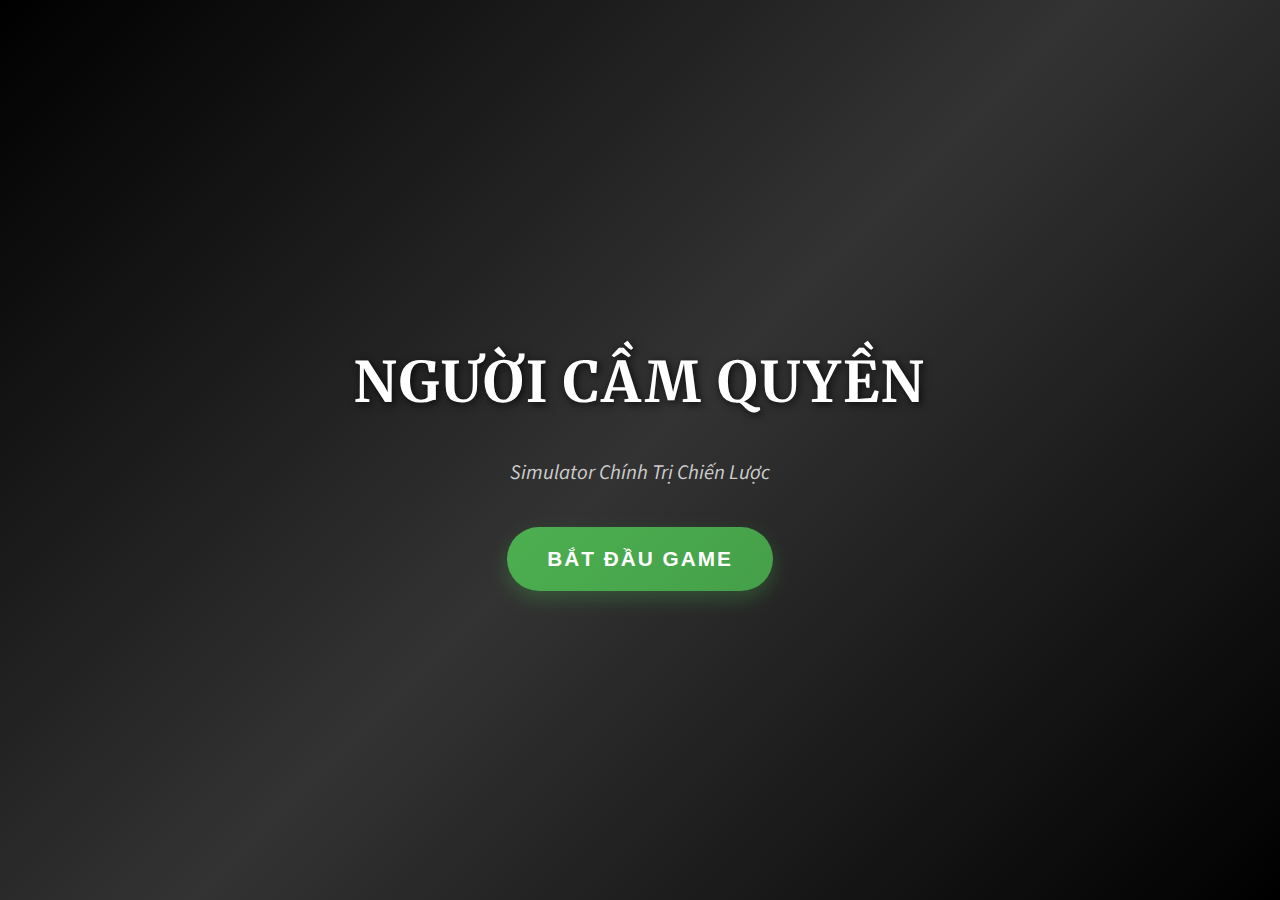
<file: oldGame.html>
<!DOCTYPE html>
<html lang="vi">
  <head>
    <meta charset="UTF-8" />
    <meta name="viewport" content="width=device-width, initial-scale=1.0" />
    <title>Người Cầm Quyền Simulator</title>
    <link
      href="https://fonts.googleapis.com/css2?family=Merriweather:wght@300;700&family=Source+Sans+Pro:wght@400;600;700&display=swap"
      rel="stylesheet"
    />
    <style>
      * {
        box-sizing: border-box;
      }

      body {
        margin: 0;
        padding: 0;
        min-height: 100vh;
        font-family: "Source Sans Pro", sans-serif;
        background: linear-gradient(135deg, #1a1a1a 0%, #2d2d2d 50%, #1a1a1a 100%);
        color: #f5f5f5;
        overflow-x: hidden;
      }

      /* Start Screen */
      .start-screen {
        position: fixed;
        top: 0;
        left: 0;
        right: 0;
        bottom: 0;
        background: linear-gradient(135deg, #000 0%, #333 50%, #000 100%);
        display: flex;
        flex-direction: column;
        justify-content: center;
        align-items: center;
        z-index: 1000;
        transition: opacity 0.8s ease;
      }

      .start-screen.hidden {
        opacity: 0;
        pointer-events: none;
      }

      .start-title {
        font-family: "Merriweather", serif;
        font-size: 3.5em;
        font-weight: 700;
        color: #fff;
        text-align: center;
        margin-bottom: 20px;
        text-shadow: 2px 2px 8px rgba(0, 0, 0, 0.8);
        letter-spacing: 2px;
      }

      .start-subtitle {
        font-size: 1.3em;
        color: #ccc;
        text-align: center;
        margin-bottom: 40px;
        font-style: italic;
      }

      .start-btn {
        background: linear-gradient(135deg, #4caf50, #45a049);
        color: white;
        border: none;
        padding: 20px 40px;
        font-size: 1.3em;
        font-weight: 600;
        border-radius: 50px;
        cursor: pointer;
        transition: all 0.4s ease;
        text-transform: uppercase;
        letter-spacing: 2px;
        box-shadow: 0 8px 20px rgba(76, 175, 80, 0.3);
      }

      .start-btn:hover {
        transform: translateY(-3px);
        box-shadow: 0 12px 30px rgba(76, 175, 80, 0.4);
      }

      /* Guide Button */
      .guide-btn {
        position: fixed;
        top: 20px;
        right: 20px;
        background: #2d2d2d;
        color: #ffffff;
        border: 2px solid #555;
        padding: 12px 20px;
        font-size: 1em;
        font-weight: 600;
        border-radius: 8px;
        cursor: pointer;
        transition: all 0.3s ease;
        z-index: 999;
        text-transform: uppercase;
        letter-spacing: 1px;
      }

      .guide-btn:hover {
        background: #1a1a1a;
        border-color: #777;
        color: #fff;
        transform: translateY(-2px);
        box-shadow: 0 4px 12px rgba(255, 255, 255, 0.1);
      }

      /* Guide Popup */
      .guide-popup {
        position: fixed;
        top: 0;
        left: 0;
        right: 0;
        bottom: 0;
        background: rgba(0, 0, 0, 0.95);
        display: none;
        align-items: center;
        justify-content: center;
        z-index: 2000;
        padding: 20px;
      }

      .guide-content {
        background: #1a1a1a;
        color: #ffffff;
        max-width: 900px;
        max-height: 90vh;
        overflow-y: auto;
        border-radius: 12px;
        padding: 30px;
        position: relative;
        border: 1px solid #444;
      }

      .guide-close {
        position: absolute;
        top: 15px;
        right: 20px;
        background: #cc0000;
        color: white;
        border: none;
        padding: 8px 15px;
        border-radius: 5px;
        cursor: pointer;
        font-weight: bold;
        font-size: 1.1em;
      }

      .guide-close:hover {
        background: #ff0000;
      }

      .guide-content h1 {
        color: #ffffff;
        text-align: center;
        margin-bottom: 25px;
        border-bottom: 3px solid #555;
        padding-bottom: 10px;
      }

      .guide-content h2 {
        color: #cccccc;
        margin-top: 25px;
        margin-bottom: 15px;
        border-left: 4px solid #666;
        padding-left: 12px;
      }

      .guide-content h3 {
        color: #bbbbbb;
        margin-top: 20px;
        margin-bottom: 10px;
      }

      .guide-content ul,
      .guide-content ol {
        padding-left: 20px;
        margin-bottom: 15px;
      }

      .guide-content li {
        margin-bottom: 5px;
        line-height: 1.6;
        color: #dddddd;
      }

      .guide-content code {
        background: #333333;
        color: #ffffff;
        padding: 2px 6px;
        border-radius: 3px;
        font-family: monospace;
      }

      .guide-content .warning {
        background: #331111;
        border-left: 4px solid #cc0000;
        padding: 15px;
        margin: 15px 0;
        border-radius: 5px;
        color: #ffcccc;
      }

      .guide-content .tip {
        background: #113311;
        border-left: 4px solid #00cc00;
        padding: 15px;
        margin: 15px 0;
        border-radius: 5px;
        color: #ccffcc;
      }

      /* Main Container */
      .container {
        max-width: 1200px;
        margin: 0 auto;
        padding: 20px;
      }

      /* Header */
      .header {
        text-align: center;
        margin-bottom: 30px;
      }

      .header h1 {
        font-family: "Merriweather", serif;
        font-size: 2.8em;
        margin-bottom: 10px;
        text-shadow: 2px 2px 4px rgba(0, 0, 0, 0.5);
      }

      .header .subtitle {
        font-size: 1.2em;
        opacity: 0.9;
        font-style: italic;
      }

      /* Stats Panel */
      .stats-panel {
        display: grid;
        grid-template-columns: repeat(auto-fit, minmax(180px, 1fr));
        gap: 15px;
        margin-bottom: 30px;
        padding: 20px;
        background: rgba(255, 255, 255, 0.1);
        border-radius: 15px;
        backdrop-filter: blur(10px);
      }

      .stat {
        text-align: center;
        padding: 15px;
        background: rgba(0, 0, 0, 0.3);
        border-radius: 10px;
        transition: transform 0.3s ease;
      }

      .stat:hover {
        transform: translateY(-5px);
      }

      .stat-label {
        font-size: 0.9em;
        margin-bottom: 8px;
        text-transform: uppercase;
        letter-spacing: 1px;
        font-weight: 600;
      }

      .stat-value {
        font-size: 2em;
        font-weight: 700;
        margin-bottom: 5px;
      }

      .stat-bar {
        width: 100%;
        height: 8px;
        background: rgba(255, 255, 255, 0.2);
        border-radius: 4px;
        overflow: hidden;
      }

      .stat-fill {
        height: 100%;
        background: linear-gradient(90deg, #4caf50, #81c784);
        border-radius: 4px;
        transition: width 0.5s ease;
      }

      /* Game Info */
      .game-info {
        display: flex;
        justify-content: space-between;
        align-items: center;
        margin-bottom: 30px;
        padding: 15px 25px;
        background: rgba(0, 0, 0, 0.4);
        border-radius: 10px;
      }

      .turn-counter {
        font-size: 1.3em;
        font-weight: 600;
      }

      .game-score {
        font-size: 1.1em;
        opacity: 0.8;
      }

      /* Story Section */
      .story-section {
        background: rgba(255, 255, 255, 0.08);
        padding: 25px;
        border-radius: 15px;
        margin-bottom: 30px;
        border-left: 4px solid #4caf50;
      }

      .story-title {
        font-size: 1.4em;
        font-weight: 600;
        margin-bottom: 15px;
        color: #4caf50;
      }

      .story-text {
        font-size: 1.1em;
        line-height: 1.6;
        margin-bottom: 20px;
      }

      /* Choices */
      .choices-grid {
        display: grid;
        grid-template-columns: repeat(auto-fit, minmax(300px, 1fr));
        gap: 20px;
        margin-bottom: 30px;
      }

      .choice {
        background: rgba(255, 255, 255, 0.1);
        padding: 20px;
        border-radius: 12px;
        cursor: pointer;
        transition: all 0.3s ease;
        border: 2px solid transparent;
      }

      .choice:hover {
        background: rgba(255, 255, 255, 0.15);
        border-color: #4caf50;
        transform: translateY(-5px);
        box-shadow: 0 10px 20px rgba(0, 0, 0, 0.3);
      }

      .choice-title {
        font-size: 1.2em;
        font-weight: 600;
        margin-bottom: 10px;
        color: #4caf50;
      }

      .choice-text {
        line-height: 1.5;
        margin-bottom: 15px;
      }

      .choice-effects {
        font-size: 0.9em;
        opacity: 0.8;
        font-style: italic;
      }

      /* =================================
           THÔNG BÁO LỰAỌ CHỌN (Choice Result)
           ================================= */
      .result-panel {
        position: fixed;
        top: 50%;
        left: 50%;
        transform: translate(-50%, -50%);
        background: #1a1a1a;
        color: #ffffff;
        border: 3px solid #4caf50;
        border-radius: 12px;
        padding: 25px;
        max-width: 500px;
        width: 85%;
        text-align: center;
        z-index: 1400;
        box-shadow: 0 8px 25px rgba(0, 0, 0, 0.8);
        animation: slideIn 0.5s ease-out;
        display: none;
      }

      .result-panel h3 {
        color: #4caf50;
        margin-bottom: 15px;
        font-size: 1.3em;
        text-transform: uppercase;
        letter-spacing: 1px;
      }

      .result-panel .result-description {
        font-size: 1.1em;
        margin-bottom: 20px;
        color: #dddddd;
        line-height: 1.5;
      }

      .result-panel .result-effects {
        background: #333333;
        padding: 15px;
        border-radius: 8px;
        border: 1px solid #555;
        margin-top: 15px;
      }

      .result-panel .effects-title {
        font-size: 1em;
        font-weight: 600;
        margin-bottom: 10px;
        color: #ffffff;
        text-transform: uppercase;
        letter-spacing: 1px;
      }

      .result-panel .effects-list {
        display: grid;
        grid-template-columns: repeat(auto-fit, minmax(120px, 1fr));
        gap: 8px;
        font-size: 0.9em;
      }

      /* =================================
           THÔNG BÁO SỰ KIỆN NGẪU NHIÊN (Random Event)
           ================================= */
      .random-event {
        position: fixed;
        top: 50%;
        left: 50%;
        transform: translate(-50%, -50%);
        background: #1a1a1a;
        color: #ffffff;
        padding: 25px;
        border-radius: 12px;
        text-align: center;
        animation: slideIn 0.5s ease-out;
        box-shadow: 0 8px 25px rgba(0, 0, 0, 0.8);
        border: 3px solid #555;
        max-width: 600px;
        width: 90%;
        z-index: 1500;
        display: none;
      }

      /* Event Types - Màu border khác nhau */
      .event-conditional {
        border-color: #ff6666;
      }

      .event-chain {
        border-color: #3399ff;
      }

      .event-auto {
        border-color: #ff9933;
      }

      .event-normal {
        border-color: #666666;
      }

      .event-title {
        font-size: 1.4em;
        font-weight: 700;
        margin-bottom: 15px;
        color: #ffffff;
        text-shadow: 2px 2px 4px rgba(0, 0, 0, 0.8);
      }

      .event-description {
        font-size: 1.1em;
        line-height: 1.5;
        margin-bottom: 20px;
        color: #eeeeee;
      }

      .event-effects {
        background: #333333;
        padding: 15px;
        border-radius: 8px;
        border: 1px solid #555;
      }

      .effects-title {
        font-size: 1em;
        font-weight: 600;
        margin-bottom: 10px;
        color: #ffffff;
        text-transform: uppercase;
        letter-spacing: 1px;
      }

      .effects-grid {
        display: grid;
        grid-template-columns: repeat(3, 1fr);
        gap: 10px;
        font-size: 0.9em;
      }

      .effect-item {
        padding: 8px;
        background: #555555;
        border-radius: 6px;
        text-align: center;
        border: 1px solid #777;
      }

      /* =================================
           CHUNG CHO CẢ HAI LOẠI THÔNG BÁO
           ================================= */
      .effect-positive {
        color: #00ff00;
        font-weight: 700;
        text-shadow: 0 1px 2px rgba(0, 0, 0, 0.8);
      }

      .effect-negative {
        color: #ff4444;
        font-weight: 700;
        text-shadow: 0 1px 2px rgba(0, 0, 0, 0.8);
      }

      .effect-neutral {
        color: #ffaa00;
        font-weight: 700;
        text-shadow: 0 1px 2px rgba(0, 0, 0, 0.8);
      }

      .event-type {
        background: #666666;
        color: #ffffff;
        padding: 5px 10px;
        border-radius: 15px;
        font-size: 0.8em;
        text-align: center;
        margin-bottom: 15px;
        text-transform: uppercase;
        letter-spacing: 1px;
        font-weight: bold;
      }

      @keyframes slideIn {
        from {
          transform: translate(-50%, -60%);
          opacity: 0;
        }
        to {
          transform: translate(-50%, -50%);
          opacity: 1;
        }
      }

      /* Game End */
      .game-end {
        text-align: center;
        padding: 40px;
        background: rgba(0, 0, 0, 0.8);
        border-radius: 20px;
        margin-top: 30px;
      }

      .game-end h2 {
        font-size: 2.5em;
        margin-bottom: 20px;
        color: #4caf50;
      }

      .ending-description {
        font-size: 1.3em;
        line-height: 1.6;
        margin-bottom: 30px;
      }

      .restart-btn {
        background: linear-gradient(135deg, #4caf50, #45a049);
        color: white;
        border: none;
        padding: 15px 30px;
        font-size: 1.2em;
        border-radius: 25px;
        cursor: pointer;
        transition: all 0.3s ease;
      }

      .restart-btn:hover {
        transform: translateY(-3px);
        box-shadow: 0 8px 20px rgba(76, 175, 80, 0.4);
      }

      /* Responsive */
      @media (max-width: 768px) {
        .start-title {
          font-size: 2.5em;
        }

        .stats-panel {
          grid-template-columns: repeat(2, 1fr);
        }

        .choices-grid {
          grid-template-columns: 1fr;
        }

        .game-info {
          flex-direction: column;
          gap: 10px;
        }
      }
    </style>
  </head>
  <body>
    <!-- Start Screen -->
    <div class="start-screen" id="startScreen">
      <h1 class="start-title">NGƯỜI CẦM QUYỀN</h1>
      <p class="start-subtitle">Simulator Chính Trị Chiến Lược</p>
      <button class="start-btn" onclick="startGame()">BẮT ĐẦU GAME</button>
    </div>

    <!-- Guide Button -->
    <button class="guide-btn" onclick="openGuide()">HƯỚNG DẪN</button>

    <!-- Guide Popup -->
    <div class="guide-popup" id="guidePopup">
      <div class="guide-content">
        <button class="guide-close" onclick="closeGuide()">✕</button>

        <h1>HƯỚNG DẪN CHIẾN LƯỢC - NGƯỜI CẦM QUYỀN SIMULATOR</h1>

        <h2>TỔNG QUAN GAME</h2>
        <p>
          <strong>Mục tiêu:</strong> Duy trì quyền lực và dẫn dắt đất nước qua 20+ lượt chơi với 6 chỉ số quan trọng:
        </p>
        <ul>
          <li><strong>Bất Mãn (Discontent):</strong> ≤ 80 tránh nổi loạn</li>
          <li><strong>Xung Đột (Conflict):</strong> ≤ 85 tránh cách mạng</li>
          <li><strong>Kinh Tế (Economy):</strong> ≥ 30 tránh suy thoái</li>
          <li><strong>Môi Trường (Environment):</strong> Cân bằng phát triển</li>
          <li><strong>Tự Do (Freedom):</strong> Cân bằng dân chủ vs kiểm soát</li>
          <li><strong>An Ninh (Security):</strong> ≥ 30 tránh hỗn loạn</li>
        </ul>

        <h2>CÁC TÌNH HUỐNG KẾT THÚC SỚM (GAME OVER)</h2>

        <h3>🔥 CÁCH MẠNG - Xung Đột ≥ 85</h3>
        <div class="warning">
          <strong>Triệu chứng báo động:</strong>
          <ul>
            <li>Biểu tình quy mô lớn liên tục</li>
            <li>Đình công toàn quốc</li>
            <li>Quân đội từ chối tuân lệnh</li>
            <li>Bạo lực đường phố lan rộng</li>
          </ul>
        </div>
        <p><strong>Cách tránh:</strong> Luôn dưới 80 Xung Đột, sử dụng "Hội nghị hòa giải" khi ≥65 Conflict</p>

        <h3>⚰️ MẤT QUYỀN LỰC - Bất Mãn ≥ 80</h3>
        <div class="warning">
          <strong>Triệu chứng:</strong>
          <ul>
            <li>Tỷ lệ ủng hộ giảm mạnh</li>
            <li>Các bộ trưởng từ chức hàng loạt</li>
            <li>Truyền thông phản đối gay gắt</li>
            <li>Đảng cầm quyền nội bộ rạn nứt</li>
          </ul>
        </div>

        <h2>ĐƯỜNG ĐẾN CÁC KẾT THÚC TỐT</h2>

        <h3>👑 PERFECT LEADER - Tất cả chỉ số ≥70</h3>
        <div class="tip">
          <strong>Chiến lược cân bằng hoàn hảo:</strong><br />
          <code>Bất Mãn ≤30 | Xung Đột ≤40 | Kinh Tế ≥75 | Môi Trường ≥70 | Tự Do ≥70 | An Ninh ≥70</code>
        </div>

        <h3>💰 ECONOMIC EMPEROR - Kinh tế ≥85</h3>
        <p>Gói kích thích 500 tỷ USD, công nghiệp hóa mạnh mẽ, đầu tư FDI</p>

        <h3>🌱 GREEN MESSIAH - Môi trường ≥85</h3>
        <p>Khẩn cấp sinh thái, đóng nhà máy nhiệt điện, đầu tư năng lượng sạch</p>

        <h3>🗳️ DEMOCRATIC HERO - Tự Do ≥80, An Ninh <50</h3>
        <p>Cải cách chính trị, bầu cử tự do, tự do báo chí tuyệt đối</p>

        <h3>🛡️ WARLORD - An Ninh ≥80, Xung Đột <60</h3>
        <p>Hiện đại hóa quốc phòng, tăng ngân sách 10% GDP, mua F-35</p>

        <h2>QUẢN LÝ SỰ KIỆN NGẪU NHIÊN</h2>
        <ul>
          <li><strong>Common (80%):</strong> Ảnh hưởng ±5-20 điểm</li>
          <li><strong>Rare (15%):</strong> Ảnh hưởng ±10-30 điểm</li>
          <li><strong>Epic (3%):</strong> Ảnh hưởng ±15-40 điểm</li>
          <li><strong>Legendary (2%):</strong> Ảnh hưởng ±20-50 điểm</li>
        </ul>

        <h3>⚡ Sự Kiện Tự Động:</h3>
        <ul>
          <li><strong>Economy <20:</strong> Ngân hàng TW can thiệp (+15 Economy)</li>
          <li><strong>Conflict >80:</strong> Quân đội tự động triển khai (+20 Security, -10 Freedom)</li>
        </ul>

        <h2>CHIẾN THUẬT NÂNG CAO</h2>
        <p><strong>Ưu tiên theo giai đoạn:</strong></p>
        <ul>
          <li><strong>Lượt 1-5:</strong> Ổn định Bất Mãn + Xung Đột</li>
          <li><strong>Lượt 6-10:</strong> Phát triển Kinh Tế + An Ninh</li>
          <li><strong>Lượt 11-15:</strong> Cân bằng Môi Trường + Tự Do</li>
          <li><strong>Lượt 16-20:</strong> Đẩy chỉ số mục tiêu lên cao</li>
        </ul>

        <h3>⚠️ Tránh các bẫy:</h3>
        <ul>
          <li><strong>Thiết quân luật:</strong> +35 Security nhưng -30 Freedom</li>
          <li><strong>Tăng lương 200%:</strong> -25 Economy, có thể gây phá sản</li>
          <li><strong>Đóng nhà máy:</strong> +40 Environment nhưng -30 Economy</li>
        </ul>

        <h2>TIPS CHUYÊN NGHIỆP</h2>
        <div class="tip">
          <ul>
            <li>Luôn theo dõi 2 chỉ số nguy hiểm: Xung Đột & Bất Mãn</li>
            <li>Chuẩn bị dự phòng: Giữ 1-2 chính sách "cứu cấp"</li>
            <li>Tận dụng sự kiện: Random events có thể là cơ hội vàng</li>
            <li>Đọc kỹ description: Hiểu rõ trade-off của mỗi quyết định</li>
            <li>Kiên nhẫn: Một số ending cần 15+ lượt để đạt được</li>
          </ul>
        </div>

        <p style="text-align: center; font-size: 1.2em; font-weight: bold; margin-top: 30px">
          🏆 Thành công = Kiên nhẫn + Chiến thuật + Một chút may mắn!
        </p>
      </div>
    </div>

    <!-- Main Game -->
    <div class="container" id="gameContainer" style="display: none">
      <!-- Header -->
      <div class="header">
        <h1>NGƯỜI CẦM QUYỀN</h1>
        <div class="subtitle">Quyết định tương lai đất nước</div>
      </div>

      <!-- Stats Panel -->
      <div class="stats-panel" id="statsPanel">
        <!-- Stats will be populated by JavaScript -->
      </div>

      <!-- Game Info -->
      <div class="game-info">
        <div class="turn-counter">Lượt: <span id="turnCounter">1</span></div>
        <div class="game-score">Điểm: <span id="gameScore">0</span></div>
      </div>

      <!-- Story Section -->
      <div class="story-section">
        <div class="story-title" id="storyTitle">Bắt đầu nhiệm kỳ</div>
        <div class="story-text" id="storyText">
          Chào mừng đến với ghế quyền lực. Những quyết định của bạn sẽ định hình tương lai của đất nước.
        </div>
      </div>

      <!-- Choices -->
      <div class="choices-grid" id="choicesGrid">
        <!-- Choices will be populated by JavaScript -->
      </div>

      <!-- Result Panel -->
      <div class="result-panel" id="resultPanel">
        <!-- Results will be shown here -->
      </div>

      <!-- Random Event -->
      <div class="random-event" id="randomEvent">
        <!-- Random events will be shown here -->
      </div>

      <!-- Game End -->
      <div class="game-end" id="gameEnd" style="display: none">
        <h2 id="endingTitle">Game Over</h2>
        <div class="ending-description" id="endingDescription"></div>
        <button class="restart-btn" onclick="restartGame()">Chơi lại</button>
      </div>
    </div>

    <script>
      // Game state
      let gameState = {
        currentTurn: 1,
        stats: {
          discontent: 45,
          conflict: 35,
          economy: 55,
          environment: 50,
          freedom: 60,
          security: 45,
        },
        score: 0,
        gameEnded: false,
        eventHistory: [],
      };

      // Stat labels
      const statLabels = {
        discontent: "Bất Mãn",
        conflict: "Xung Đột",
        economy: "Kinh Tế",
        environment: "Môi Trường",
        freedom: "Tự Do",
        security: "An Ninh",
      };

      // Game data
      let gameStoryData = {};
      let randomEventsData = [];
      let endingsData = {};

      // Load game data
      async function loadGameData() {
        try {
          const [storyResponse, eventsResponse, endingsResponse] = await Promise.all([
            fetch("game_story_data_expanded.json"),
            fetch("random_events_enhanced.json"),
            fetch("endings.json"),
          ]);

          gameStoryData = await storyResponse.json();
          randomEventsData = await eventsResponse.json();
          endingsData = await endingsResponse.json();

          console.log("Game data loaded successfully");
        } catch (error) {
          console.error("Error loading game data:", error);
        }
      }

      // Initialize game
      function startGame() {
        document.getElementById("startScreen").classList.add("hidden");
        document.getElementById("gameContainer").style.display = "block";

        updateDisplay();
        loadCurrentStory();
      }

      // Update stats display
      function updateStatsDisplay() {
        const statsPanel = document.getElementById("statsPanel");
        statsPanel.innerHTML = "";

        Object.entries(gameState.stats).forEach(([stat, value]) => {
          const statElement = document.createElement("div");
          statElement.className = "stat";

          statElement.innerHTML = `
                    <div class="stat-label">${statLabels[stat]}</div>
                    <div class="stat-value">${value}</div>
                    <div class="stat-bar">
                        <div class="stat-fill" style="width: ${value}%"></div>
                    </div>
                `;

          statsPanel.appendChild(statElement);
        });
      }

      // Update turn and score
      function updateGameInfo() {
        document.getElementById("turnCounter").textContent = gameState.currentTurn;
        document.getElementById("gameScore").textContent = gameState.score;
      }

      // Load current story
      // Load current story - SỬA LỖI
      function loadCurrentStory() {
        // Nếu gameStoryData là array, lấy theo index
        let storyData;

        if (Array.isArray(gameStoryData)) {
          // Lấy story theo currentTurn-1 (vì array bắt đầu từ 0)
          const storyIndex = gameState.currentTurn - 1;
          storyData = gameStoryData[storyIndex] || gameStoryData[0];
        } else {
          // Logic cũ nếu là object
          const storyKey = `turn_${gameState.currentTurn}`;
          storyData = gameStoryData[storyKey] || gameStoryData["turn_1"];
        }

        // Kiểm tra storyData có tồn tại không
        if (!storyData) {
          console.error("Story data not found for turn:", gameState.currentTurn);
          storyData = {
            title: "Bắt đầu nhiệm kỳ",
            description: "Chào mừng đến với ghế quyền lực.",
            choices: [
              {
                title: "Tiếp tục",
                text: "Tiến tới lượt tiếp theo",
                effects: { discontent: 0 },
              },
            ],
          };
        }

        // Map data từ JSON structure
        const title = storyData.title || storyData.text || "Tình huống chính trị";
        const description =
          storyData.description || storyData.text || "Một tình huống quan trọng đang chờ quyết định của bạn.";
        const choices = storyData.choices || [];

        document.getElementById("storyTitle").textContent = title;
        document.getElementById("storyText").textContent = description;

        displayChoices(choices);
      }

      // Display choices
      // Display choices - Cải thiện
      function displayChoices(choices) {
        const choicesGrid = document.getElementById("choicesGrid");
        choicesGrid.innerHTML = "";

        // Đảm bảo có ít nhất 1 choice
        if (!choices || choices.length === 0) {
          choices = [
            {
              title: "Tiếp tục",
              text: "Chuyển sang lượt tiếp theo",
              effects: { discontent: 0 },
            },
          ];
        }

        choices.forEach((choice, index) => {
          const choiceElement = document.createElement("div");
          choiceElement.className = "choice";
          choiceElement.onclick = () => makeChoice(choice, index);

          // Create effects preview
          let effectsPreview = "";
          if (choice.effects) {
            Object.entries(choice.effects).forEach(([stat, change]) => {
              if (change !== 0) {
                const sign = change > 0 ? "+" : "";
                const statName = statLabels[stat] || stat;
                effectsPreview += `${statName}: ${sign}${change} `;
              }
            });
          }

          choiceElement.innerHTML = `
            <div class="choice-title">${choice.title || choice.text || "Lựa chọn"}</div>
            <div class="choice-text">${choice.text || "Một quyết định quan trọng"}</div>
            <div class="choice-effects">Tác động: ${effectsPreview || "Không có"}</div>
        `;

          choicesGrid.appendChild(choiceElement);
        });
      }

      // Make choice
      function makeChoice(choice, index) {
        // Apply effects
        Object.entries(choice.effects).forEach(([stat, change]) => {
          gameState.stats[stat] = Math.max(0, Math.min(100, gameState.stats[stat] + change));
        });

        // Update score
        gameState.score += Math.abs(Object.values(choice.effects).reduce((sum, val) => sum + val, 0));

        // Show choice result
        showChoiceResult(choice);

        // Update display
        updateDisplay();

        // Check for game end conditions
        if (checkGameEnd()) {
          return;
        }

        // Next turn
        setTimeout(() => {
          gameState.currentTurn++;

          // Random event chance (30%)
          if (Math.random() < 0.3) {
            triggerRandomEvent();
          } else {
            loadCurrentStory();
          }
        }, 3000);
      }

      // Enhanced Choice Result Display
      function showChoiceResult(choice) {
        const resultPanel = document.getElementById("resultPanel");

        // Create effects HTML
        let effectsHtml = "";
        Object.entries(choice.effects).forEach(([stat, change]) => {
          if (change !== 0) {
            const label = statLabels[stat];
            const sign = change > 0 ? "+" : "";
            const className = change > 0 ? "effect-positive" : change < 0 ? "effect-negative" : "effect-neutral";

            effectsHtml += `<div class="effect-item"><span class="${className}">${label}: ${sign}${change}</span></div>`;
          }
        });

        resultPanel.innerHTML = `
                <h3>CHÍNH SÁCH ĐÃ THỰC HIỆN</h3>
                <div class="result-description">${choice.text}</div>
                <div class="result-effects">
                    <div class="effects-title">Tác Động</div>
                    <div class="effects-list">${effectsHtml}</div>
                </div>
            `;

        resultPanel.style.display = "block";

        // Auto-hide after 3 seconds
        setTimeout(() => {
          resultPanel.style.display = "none";
        }, 3000);
      }

      // Trigger random event
      function triggerRandomEvent() {
        const event = selectRandomEvent();
        if (event) {
          showRandomEvent(event);

          setTimeout(() => {
            loadCurrentStory();
          }, 5000);
        } else {
          loadCurrentStory();
        }
      }

      // Select random event
      function selectRandomEvent() {
        if (!randomEventsData || randomEventsData.length === 0) return null;

        const availableEvents = randomEventsData.filter((event) => {
          // Check if event conditions are met
          return Math.random() < getRarityChance(event.rarity);
        });

        if (availableEvents.length === 0) return null;

        return availableEvents[Math.floor(Math.random() * availableEvents.length)];
      }

      // Get rarity chance
      function getRarityChance(rarity) {
        switch (rarity) {
          case "common":
            return 0.8;
          case "rare":
            return 0.15;
          case "epic":
            return 0.03;
          case "legendary":
            return 0.02;
          default:
            return 0.5;
        }
      }

      // Enhanced Random Event Display
      function showRandomEvent(event = null) {
        if (!event) {
          event = selectRandomEvent();
        }
        if (!event) return;

        const randomEventEl = document.getElementById("randomEvent");

        // Track event in history
        gameState.eventHistory.push({
          id: event.id,
          category: event.category,
          turn: gameState.currentTurn,
          title: event.title,
        });

        // Determine event type class
        let eventClass = "event-normal";
        if (event.rarity === "conditional") eventClass = "event-conditional";
        else if (event.rarity === "chain") eventClass = "event-chain";
        else if (event.rarity === "autoresponse") eventClass = "event-auto";

        // APPLY EFFECTS FIRST - FIX THE BUG
        let effectsHtml = "";
        Object.entries(event.effects).forEach(([stat, change]) => {
          if (change !== 0) {
            // Apply the effect to game state
            const oldValue = gameState.stats[stat];
            gameState.stats[stat] = Math.max(0, Math.min(100, gameState.stats[stat] + change));
            const newValue = gameState.stats[stat];

            // Create display for the effect
            const label = statLabels[stat];
            const sign = change > 0 ? "+" : "";
            const className = change > 0 ? "effect-positive" : change < 0 ? "effect-negative" : "effect-neutral";

            effectsHtml += `<div class="effect-item"><span class="${className}">${label}: ${sign}${change}</span></div>`;

            // Log for debugging
            console.log(`Applied effect: ${stat} ${oldValue} → ${newValue} (${sign}${change})`);
          }
        });

        // Event type indicator
        let typeIndicator = "";
        if (event.rarity === "conditional") typeIndicator = "SỰ KIỆN ĐIỀU KIỆN";
        else if (event.rarity === "chain") typeIndicator = "SỰ KIỆN LIÊN HOÀN";
        else if (event.rarity === "autoresponse") typeIndicator = "PHẢN ỨNG TỰ ĐỘNG";
        else typeIndicator = "SỰ KIỆN NGẪU NHIÊN";

        randomEventEl.innerHTML = `
                <div class="event-type">${typeIndicator}</div>
                <div class="event-title">${event.title}</div>
                <div class="event-description">${event.text}</div>
                <div class="event-effects">
                    <div class="effects-title">Ảnh Hưởng</div>
                    <div class="effects-grid">${effectsHtml}</div>
                </div>
            `;

        randomEventEl.className = `random-event ${eventClass}`;
        randomEventEl.style.display = "block";

        // UPDATE STATS DISPLAY AFTER APPLYING EFFECTS
        updateStatsDisplay();

        // Auto-hide after 5 seconds
        setTimeout(() => {
          randomEventEl.style.display = "none";
        }, 5000);
      }

      // Check game end conditions
      function checkGameEnd() {
        // Check failure conditions
        if (gameState.stats.conflict >= 85) {
          endGame(
            "revolution",
            "CÁCH MẠNG",
            "Xung đột đã đạt mức tới hạn. Người dân nổi dậy và lật đổ chính quyền. Game Over!"
          );
          return true;
        }

        if (gameState.stats.discontent >= 80) {
          endGame(
            "overthrown",
            "MẤT QUYỀN LỰC",
            "Sự bất mãn của dân chúng đã đạt đỉnh điểm. Bạn bị truất phế khỏi chức vụ. Game Over!"
          );
          return true;
        }

        if (gameState.stats.economy <= 10) {
          endGame(
            "economic_collapse",
            "SỤP ĐỔ KINH TẾ",
            "Nền kinh tế đã sụp đổ hoàn toàn. Đất nước rơi vào khủng hoảng. Game Over!"
          );
          return true;
        }

        // Check success conditions after turn 15
        if (gameState.currentTurn >= 15) {
          // Perfect Leader
          if (Object.values(gameState.stats).every((stat) => stat >= 70)) {
            endGame(
              "perfect_leader",
              "LÃNH ĐẠO HOÀN HẢO",
              "Bạn đã cân bằng tất cả các yếu tố một cách xuất sắc. Đất nước thịnh vượng và ổn định!"
            );
            return true;
          }

          // Economic Emperor
          if (gameState.stats.economy >= 85) {
            endGame(
              "economic_emperor",
              "HOÀNG ĐẾ KINH TẾ",
              "Nền kinh tế phát triển mạnh mẽ. Bạn đã biến đất nước thành cường quốc kinh tế!"
            );
            return true;
          }

          // Green Messiah
          if (gameState.stats.environment >= 85) {
            endGame(
              "green_messiah",
              "CỨU TINH MÔI TRƯỜNG",
              "Môi trường được bảo vệ tuyệt đối. Bạn đã tạo ra một xã hội bền vững!"
            );
            return true;
          }

          // Democratic Hero
          if (gameState.stats.freedom >= 80 && gameState.stats.security < 50) {
            endGame(
              "democratic_hero",
              "ANH HÙNG DÂN CHỦ",
              "Tự do và dân chủ được tôn trọng. Bạn đã xây dựng một xã hội tự do!"
            );
            return true;
          }

          // Warlord
          if (gameState.stats.security >= 80 && gameState.stats.conflict < 60) {
            endGame(
              "warlord",
              "LÃNH CHÚ QUÂN SỰ",
              "An ninh được đảm bảo tuyệt đối. Bạn đã tạo ra một quốc gia mạnh mẽ!"
            );
            return true;
          }
        }

        // Natural end at turn 20
        if (gameState.currentTurn >= 20) {
          endGame(
            "natural_end",
            "KẾT THÚC NHIỆM KỲ",
            "Bạn đã hoàn thành nhiệm kỳ cầm quyền. Kết quả cuối cùng tùy thuộc vào các chỉ số hiện tại."
          );
          return true;
        }

        return false;
      }

      // End game
      function endGame(endingType, title, description) {
        gameState.gameEnded = true;

        document.getElementById("endingTitle").textContent = title;
        document.getElementById("endingDescription").textContent = description;
        document.getElementById("gameEnd").style.display = "block";
        document.getElementById("choicesGrid").style.display = "none";
      }

      // Restart game
      function restartGame() {
        // Reset game state
        gameState = {
          currentTurn: 1,
          stats: {
            discontent: 45,
            conflict: 35,
            economy: 55,
            environment: 50,
            freedom: 60,
            security: 45,
          },
          score: 0,
          gameEnded: false,
          eventHistory: [],
        };

        // Hide end screen
        document.getElementById("gameEnd").style.display = "none";
        document.getElementById("choicesGrid").style.display = "grid";

        // Restart game
        updateDisplay();
        loadCurrentStory();
      }

      // Update all displays
      function updateDisplay() {
        updateStatsDisplay();
        updateGameInfo();
      }

      // Guide functions
      function openGuide() {
        document.getElementById("guidePopup").style.display = "flex";
      }

      function closeGuide() {
        document.getElementById("guidePopup").style.display = "none";
      }

      // Close guide when clicking outside content
      document.getElementById("guidePopup").addEventListener("click", function (e) {
        if (e.target === this) {
          closeGuide();
        }
      });

      // Initialize when page loads
      window.addEventListener("load", () => {
        loadGameData();
      });
    </script>
  </body>
</html>
</file>
<file: css/styles.css>
* {
        box-sizing: border-box;
      }

      body {
        margin: 0;
        padding: 0;
        min-height: 100vh;
        font-family: "Source Sans Pro", sans-serif;
        background: linear-gradient(135deg, #1a1a1a 0%, #2d2d2d 50%, #1a1a1a 100%);
        color: #f5f5f5;
        overflow-x: hidden;
      }

      /* Start Screen */
      .start-screen {
        position: fixed;
        top: 0;
        left: 0;
        right: 0;
        bottom: 0;
        background: linear-gradient(135deg, #000 0%, #333 50%, #000 100%);
        display: flex;
        flex-direction: column;
        justify-content: center;
        align-items: center;
        z-index: 1000;
        transition: opacity 0.8s ease;
      }

      .start-screen.hidden {
        opacity: 0;
        pointer-events: none;
      }

      .start-title {
        font-family: "Merriweather", serif;
        font-size: 3.5em;
        font-weight: 700;
        color: #fff;
        text-align: center;
        margin-bottom: 20px;
        text-shadow: 2px 2px 8px rgba(0, 0, 0, 0.8);
        letter-spacing: 2px;
      }

      .start-subtitle {
        font-size: 1.3em;
        color: #ccc;
        text-align: center;
        margin-bottom: 40px;
        font-style: italic;
      }

      /* Game Mode Selection */
      .game-mode-selection {
        text-align: center;
        padding: 40px;
        display: none;
      }

      .mode-btn,
      .mp-mode-btn {
        display: block;
        width: 350px;
        margin: 15px auto;
        padding: 20px;
        background: linear-gradient(135deg, #4caf50, #45a049);
        color: white;
        border: none;
        border-radius: 15px;
        font-size: 1.2em;
        font-weight: 600;
        cursor: pointer;
        transition: all 0.3s ease;
        text-decoration: none;
      }

      .mode-btn:hover,
      .mp-mode-btn:hover {
        transform: translateY(-3px);
        box-shadow: 0 8px 20px rgba(76, 175, 80, 0.4);
      }

      .mode-btn span,
      .mp-mode-btn span {
        display: block;
        font-size: 0.8em;
        opacity: 0.9;
        margin-top: 5px;
      }

      .start-btn {
        background: linear-gradient(135deg, #4caf50, #45a049);
        color: white;
        border: none;
        padding: 20px 40px;
        font-size: 1.3em;
        font-weight: 600;
        border-radius: 50px;
        cursor: pointer;
        transition: all 0.4s ease;
        text-transform: uppercase;
        letter-spacing: 2px;
        box-shadow: 0 8px 20px rgba(76, 175, 80, 0.3);
      }

      .start-btn:hover {
        transform: translateY(-3px);
        box-shadow: 0 12px 30px rgba(76, 175, 80, 0.4);
      }

      /* Multiplayer Options */
      .multiplayer-options {
        display: none;
        text-align: center;
        padding: 40px;
      }

      .join-room {
        margin-top: 30px;
        display: flex;
        justify-content: center;
        gap: 10px;
      }

      .join-room input {
        padding: 12px;
        border: 2px solid #555;
        border-radius: 8px;
        font-size: 1em;
        width: 200px;
        background: rgba(255, 255, 255, 0.1);
        color: white;
      }

      .join-room button {
        padding: 12px 20px;
        background: #4caf50;
        color: white;
        border: none;
        border-radius: 8px;
        cursor: pointer;
        font-weight: 600;
      }

      /* Room Waiting */
      .room-waiting {
        text-align: center;
        padding: 40px;
      }

      .room-code {
        font-size: 2.5em;
        font-weight: bold;
        color: #4caf50;
        background: rgba(76, 175, 80, 0.1);
        padding: 20px;
        border-radius: 15px;
        margin: 20px 0;
        letter-spacing: 5px;
      }

      .players-waiting {
        margin: 30px 0;
      }

      .player-item {
        display: flex;
        align-items: center;
        justify-content: center;
        margin: 10px 0;
        font-size: 1.1em;
      }

      .player-color {
        width: 16px;
        height: 16px;
        border-radius: 50%;
        margin-right: 10px;
      }

      .start-game-btn {
        background: linear-gradient(135deg, #ff6b35, #f7931e);
        color: white;
        border: none;
        padding: 15px 30px;
        font-size: 1.2em;
        border-radius: 25px;
        cursor: pointer;
        margin-top: 20px;
        transition: all 0.3s ease;
      }

      .start-game-btn:hover:not(:disabled) {
        transform: translateY(-3px);
        box-shadow: 0 8px 20px rgba(255, 107, 53, 0.4);
      }

      .start-game-btn:disabled {
        opacity: 0.5;
        cursor: not-allowed;
      }

      /* Guide Button */
      .guide-btn {
        position: fixed;
        top: 20px;
        right: 20px;
        background: #2d2d2d;
        color: #ffffff;
        border: 2px solid #555;
        padding: 12px 20px;
        font-size: 1em;
        font-weight: 600;
        border-radius: 8px;
        cursor: pointer;
        transition: all 0.3s ease;
        z-index: 999;
        text-transform: uppercase;
        letter-spacing: 1px;
      }

      .guide-btn:hover {
        background: #1a1a1a;
        border-color: #777;
        transform: translateY(-2px);
        box-shadow: 0 4px 12px rgba(255, 255, 255, 0.1);
      }

      /* Multiplayer Status */
      .mp-status {
        position: fixed;
        top: 70px;
        right: 20px;
        background: rgba(0, 0, 0, 0.9);
        color: white;
        padding: 15px;
        border-radius: 12px;
        z-index: 998;
        min-width: 200px;
        display: none;
      }

      .mp-status h4 {
        margin: 0 0 10px 0;
        color: #4caf50;
      }

      .competitive-scores {
        margin-top: 15px;
      }

      .score-item {
        display: flex;
        justify-content: space-between;
        align-items: center;
        padding: 5px 0;
        border-bottom: 1px solid rgba(255, 255, 255, 0.1);
      }

      .score-item.current-player {
        background: rgba(76, 175, 80, 0.2);
        padding: 8px;
        border-radius: 5px;
      }

      /* Voting Panel */
      .voting-panel {
        position: fixed;
        bottom: 20px;
        left: 50%;
        transform: translateX(-50%);
        background: rgba(0, 0, 0, 0.95);
        color: white;
        padding: 25px;
        border-radius: 15px;
        text-align: center;
        z-index: 1600;
        display: none;
        max-width: 90%;
        box-shadow: 0 10px 30px rgba(0, 0, 0, 0.8);
      }

      .vote-timer {
        font-size: 2em;
        font-weight: bold;
        color: #ff4444;
        margin-bottom: 15px;
      }

      .vote-counts {
        display: grid;
        grid-template-columns: repeat(auto-fit, minmax(250px, 1fr));
        gap: 15px;
        margin-top: 20px;
      }

      .vote-option {
        padding: 15px;
        background: rgba(255, 255, 255, 0.1);
        border-radius: 10px;
        border: 2px solid transparent;
        cursor: pointer;
        transition: all 0.3s ease;
      }

      .vote-option:hover {
        border-color: #4caf50;
        background: rgba(76, 175, 80, 0.1);
      }

      .vote-option.selected {
        background: rgba(76, 175, 80, 0.3);
        border-color: #4caf50;
      }

      .vote-option h4 {
        margin: 0 0 10px 0;
        color: #4caf50;
      }

      .vote-count {
        margin-top: 10px;
        font-weight: bold;
        color: #ffaa00;
      }

      /* Opposition Panel */
      .opposition-panel {
        position: fixed;
        left: 20px;
        top: 50%;
        transform: translateY(-50%);
        background: rgba(139, 69, 19, 0.9);
        color: white;
        padding: 20px;
        border-radius: 12px;
        display: none;
        min-width: 200px;
      }

      .opposition-panel h3 {
        margin: 0 0 15px 0;
        color: #ff6b35;
      }

      .opposition-panel button {
        display: block;
        width: 100%;
        margin: 8px 0;
        padding: 10px;
        background: rgba(255, 107, 53, 0.8);
        color: white;
        border: none;
        border-radius: 5px;
        cursor: pointer;
        font-size: 0.9em;
        transition: all 0.3s ease;
      }

      .opposition-panel button:hover {
        background: rgba(255, 107, 53, 1);
      }

      /* Guide Popup - Shortened for brevity */
      .guide-popup {
        position: fixed;
        top: 0;
        left: 0;
        right: 0;
        bottom: 0;
        background: rgba(0, 0, 0, 0.95);
        display: none;
        align-items: center;
        justify-content: center;
        z-index: 2000;
        padding: 20px;
      }

      .guide-content {
        background: #1a1a1a;
        color: #ffffff;
        max-width: 900px;
        max-height: 90vh;
        overflow-y: auto;
        border-radius: 12px;
        padding: 30px;
        position: relative;
        border: 1px solid #444;
      }

      .guide-close {
        position: absolute;
        top: 15px;
        right: 20px;
        background: #cc0000;
        color: white;
        border: none;
        padding: 8px 15px;
        border-radius: 5px;
        cursor: pointer;
        font-weight: bold;
        font-size: 1.1em;
      }

      /* Main Game Styles - Continue from previous version */
      .container {
        max-width: 1200px;
        margin: 0 auto;
        padding: 20px;
      }

      .header {
        text-align: center;
        margin-bottom: 30px;
      }

      .header h1 {
        font-family: "Merriweather", serif;
        font-size: 2.8em;
        margin-bottom: 10px;
        text-shadow: 2px 2px 4px rgba(0, 0, 0, 0.5);
      }

      .stats-panel {
        display: grid;
        grid-template-columns: repeat(auto-fit, minmax(180px, 1fr));
        gap: 15px;
        margin-bottom: 30px;
        padding: 20px;
        background: rgba(255, 255, 255, 0.1);
        border-radius: 15px;
        backdrop-filter: blur(10px);
      }

      .stat {
        text-align: center;
        padding: 15px;
        background: rgba(0, 0, 0, 0.3);
        border-radius: 10px;
        transition: transform 0.3s ease;
      }

      .stat:hover {
        transform: translateY(-5px);
      }

      .stat-label {
        font-size: 0.9em;
        margin-bottom: 8px;
        text-transform: uppercase;
        letter-spacing: 1px;
        font-weight: 600;
      }

      .stat-value {
        font-size: 2em;
        font-weight: 700;
        margin-bottom: 5px;
      }

      .stat-bar {
        width: 100%;
        height: 8px;
        background: rgba(255, 255, 255, 0.2);
        border-radius: 4px;
        overflow: hidden;
      }

      .stat-fill {
        height: 100%;
        background: linear-gradient(90deg, #4caf50, #81c784);
        border-radius: 4px;
        transition: width 0.5s ease;
      }

      .game-info {
        display: flex;
        justify-content: space-between;
        align-items: center;
        margin-bottom: 30px;
        padding: 15px 25px;
        background: rgba(0, 0, 0, 0.4);
        border-radius: 10px;
      }

      .story-section {
        background: rgba(255, 255, 255, 0.08);
        padding: 25px;
        border-radius: 15px;
        margin-bottom: 30px;
        border-left: 4px solid #4caf50;
      }

      .story-title {
        font-size: 1.4em;
        font-weight: 600;
        margin-bottom: 15px;
        color: #4caf50;
      }

      .story-text {
        font-size: 1.1em;
        line-height: 1.6;
        margin-bottom: 20px;
      }

      .choices-grid {
        display: grid;
        grid-template-columns: repeat(auto-fit, minmax(300px, 1fr));
        gap: 20px;
        margin-bottom: 30px;
      }

      .choice {
        background: rgba(255, 255, 255, 0.1);
        padding: 20px;
        border-radius: 12px;
        cursor: pointer;
        transition: all 0.3s ease;
        border: 2px solid transparent;
      }

      .choice:hover {
        background: rgba(255, 255, 255, 0.15);
        border-color: #4caf50;
        transform: translateY(-5px);
        box-shadow: 0 10px 20px rgba(0, 0, 0, 0.3);
      }

      .choice.voting-disabled {
        opacity: 0.5;
        cursor: not-allowed;
      }

      .choice-title {
        font-size: 1.2em;
        font-weight: 600;
        margin-bottom: 10px;
        color: #4caf50;
      }

      .choice-text {
        line-height: 1.5;
        margin-bottom: 15px;
      }

      .choice-effects {
        font-size: 0.9em;
        opacity: 0.8;
        font-style: italic;
      }

      /* Event and Result Panels - Same as previous */
      .result-panel,
      .random-event {
        position: fixed;
        top: 50%;
        left: 50%;
        transform: translate(-50%, -50%);
        background: #1a1a1a;
        color: #ffffff;
        border-radius: 12px;
        padding: 25px;
        max-width: 600px;
        width: 90%;
        text-align: center;
        box-shadow: 0 8px 25px rgba(0, 0, 0, 0.8);
        animation: slideIn 0.5s ease-out;
        z-index: 1500;
        display: none;
      }

      .result-panel {
        border: 3px solid #4caf50;
        z-index: 1400;
      }

      .random-event {
        border: 3px solid #666;
      }

      .effect-positive {
        color: #00ff00;
        font-weight: 700;
      }

      .effect-negative {
        color: #ff4444;
        font-weight: 700;
      }

      .effect-neutral {
        color: #ffaa00;
        font-weight: 700;
      }

      @keyframes slideIn {
        from {
          transform: translate(-50%, -60%);
          opacity: 0;
        }
        to {
          transform: translate(-50%, -50%);
          opacity: 1;
        }
      }

      /* Responsive */
      @media (max-width: 768px) {
        .start-title {
          font-size: 2.5em;
        }

        .stats-panel {
          grid-template-columns: repeat(2, 1fr);
        }

        .choices-grid {
          grid-template-columns: 1fr;
        }

        .mode-btn,
        .mp-mode-btn {
          width: 90%;
        }
      }

      /* Add to styles.css */
.connection-status {
    position: fixed;
    top: 70px;
    left: 20px;
    background: rgba(0, 0, 0, 0.8);
    color: white;
    padding: 8px 12px;
    border-radius: 5px;
    font-size: 0.9em;
    z-index: 999;
    border: 2px solid transparent;
    transition: all 0.3s ease;
}

.connection-status.connected {
    border-color: #4CAF50;
    background: rgba(76, 175, 80, 0.1);
    color: #4CAF50;
}

.connection-status.disconnected {
    border-color: #ff4444;
    background: rgba(255, 68, 68, 0.1);
    color: #ff4444;
}

.connection-status.offline {
    border-color: #ffaa00;
    background: rgba(255, 170, 0, 0.1);
    color: #ffaa00;
}

/* Offline mode styling */
.offline-mode .mp-mode-btn {
    opacity: 0.5;
    cursor: not-allowed;
}

.offline-warning {
    position: fixed;
    bottom: 20px;
    left: 50%;
    transform: translateX(-50%);
    background: rgba(255, 170, 0, 0.9);
    color: white;
    padding: 12px 20px;
    border-radius: 8px;
    font-weight: bold;
    z-index: 1000;
}
</file>
